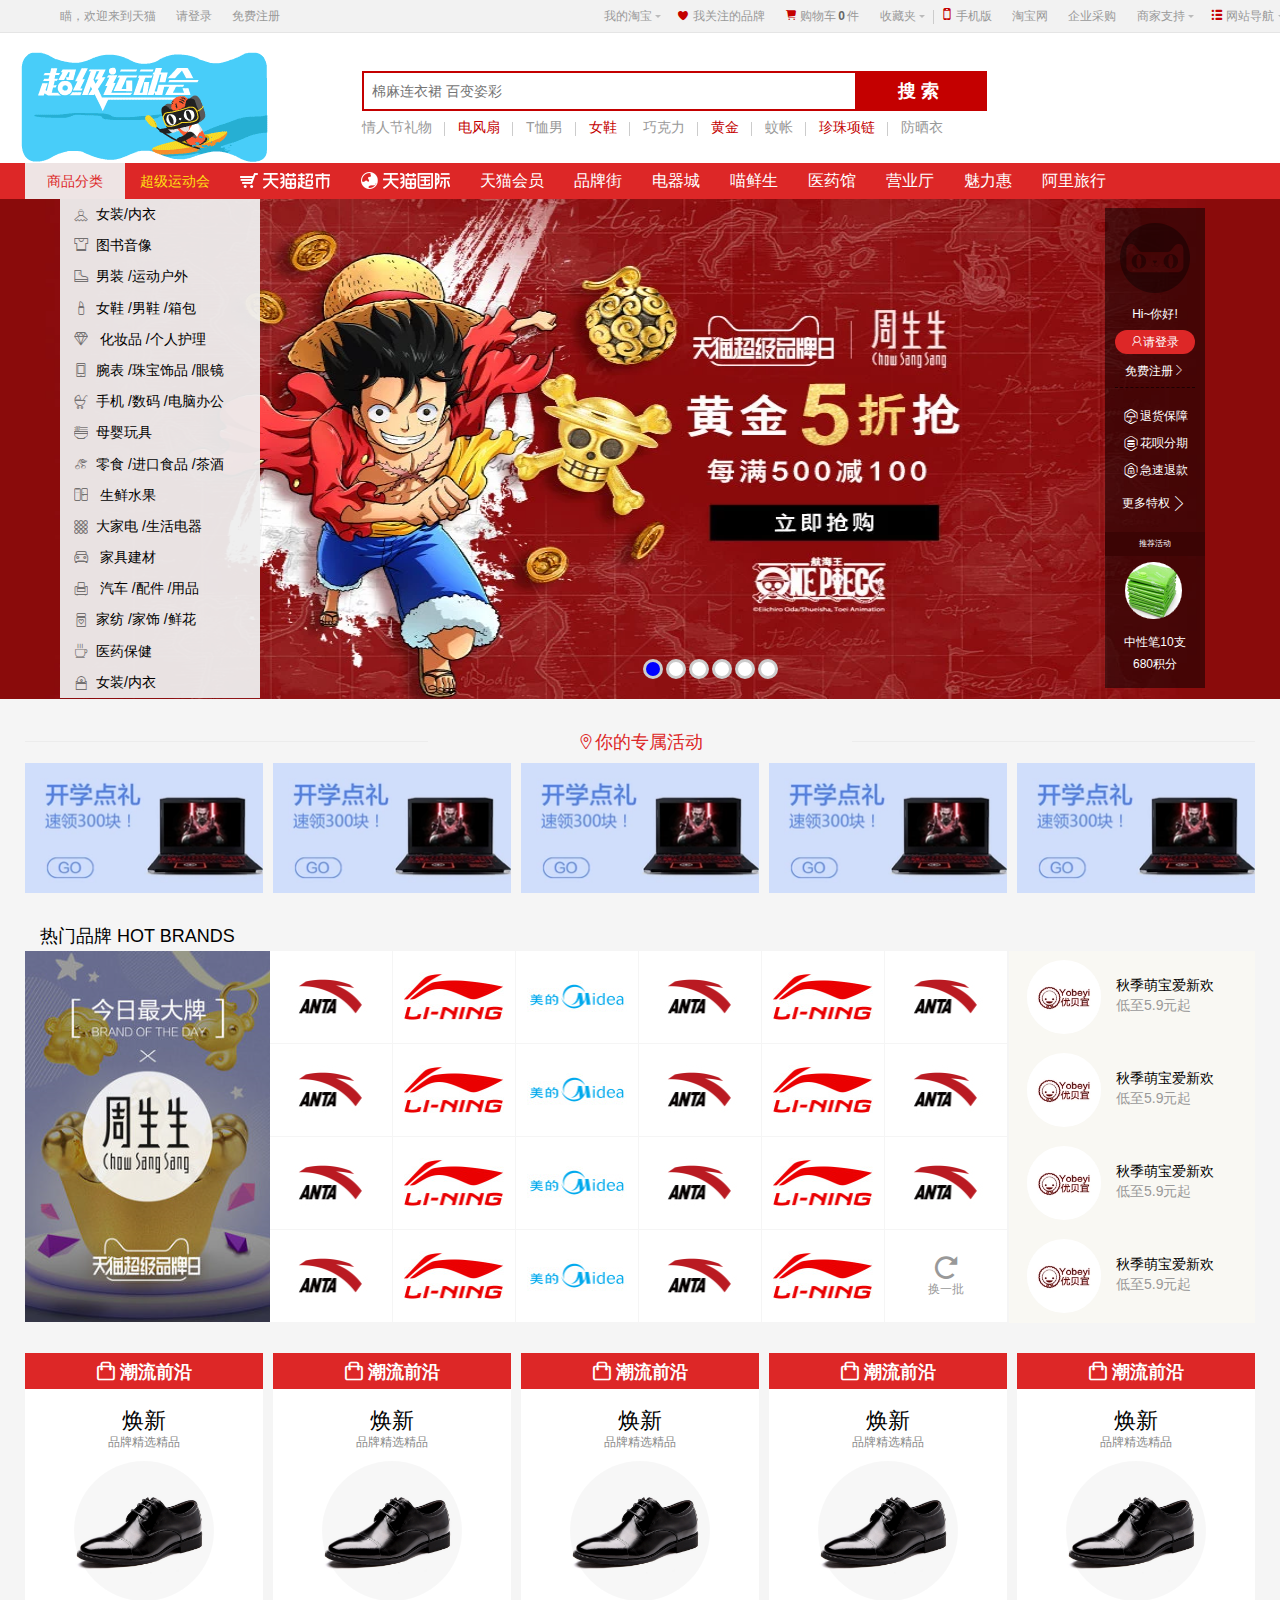
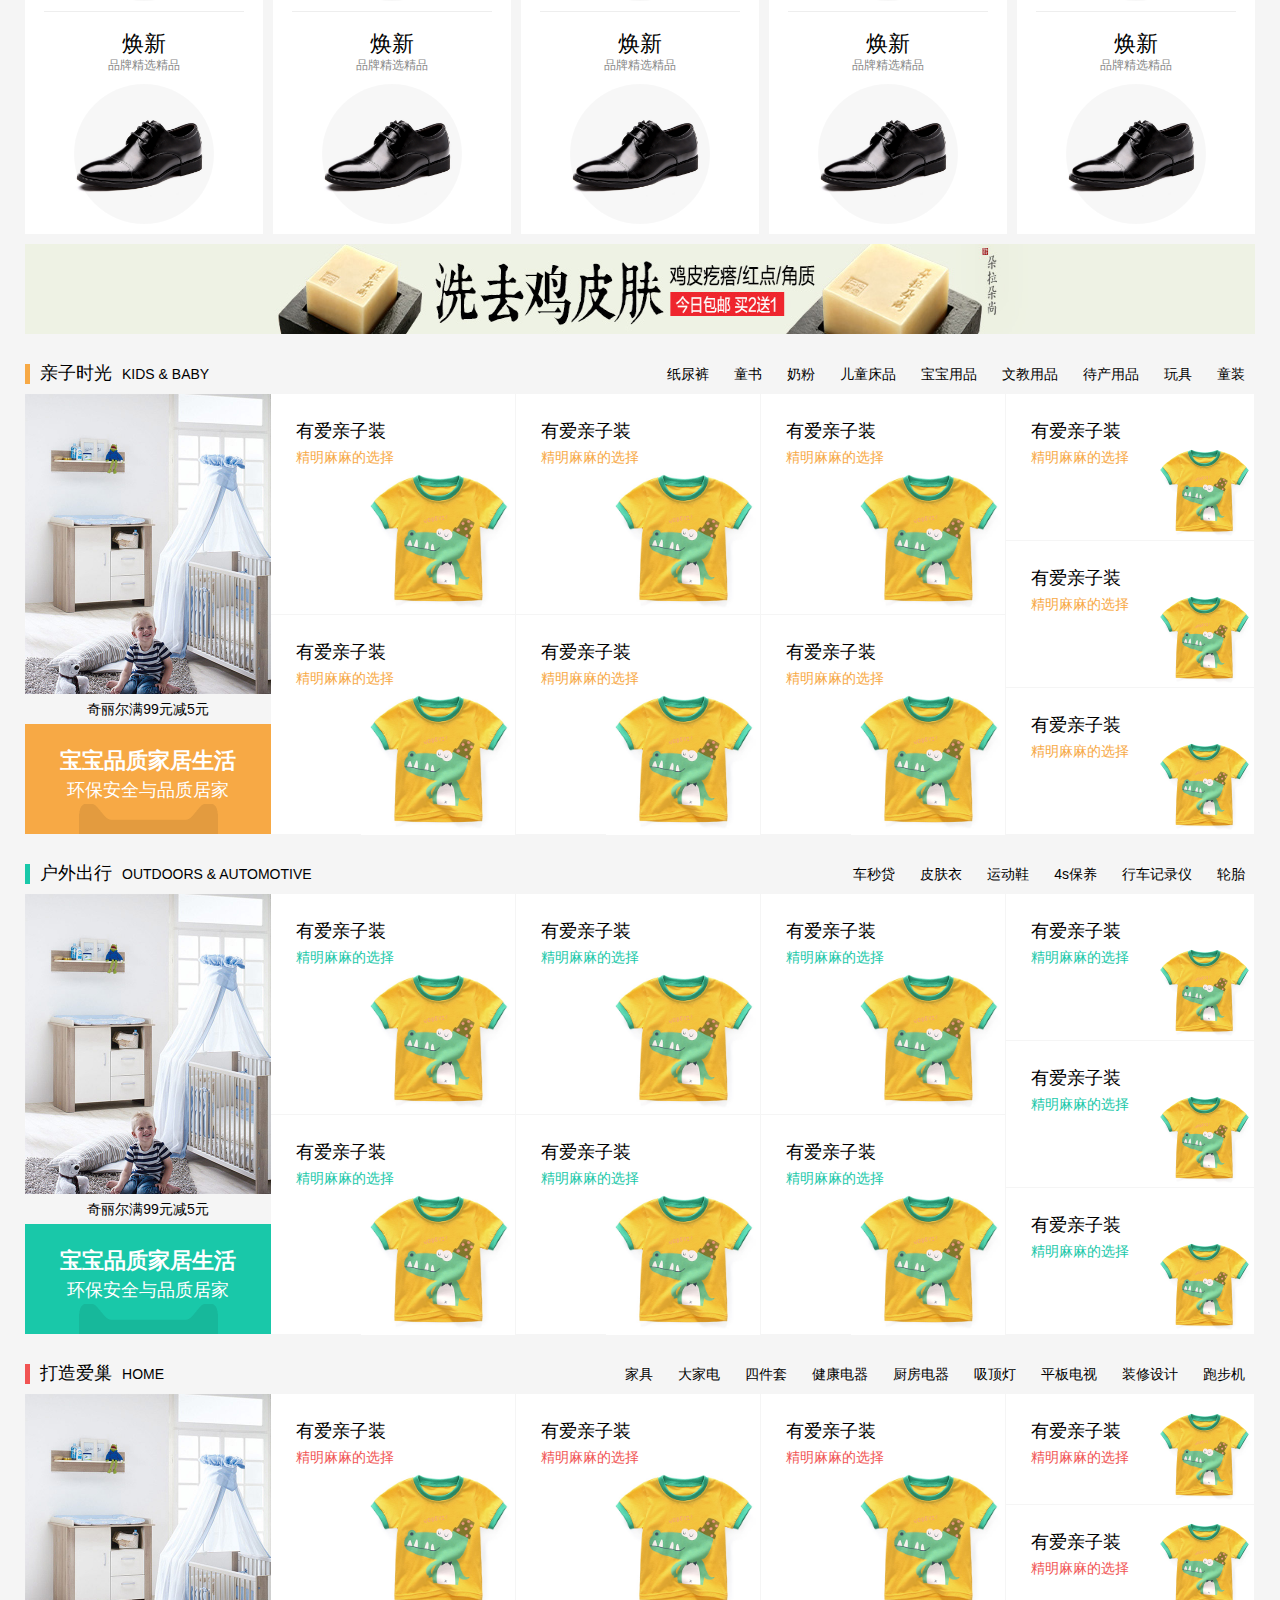
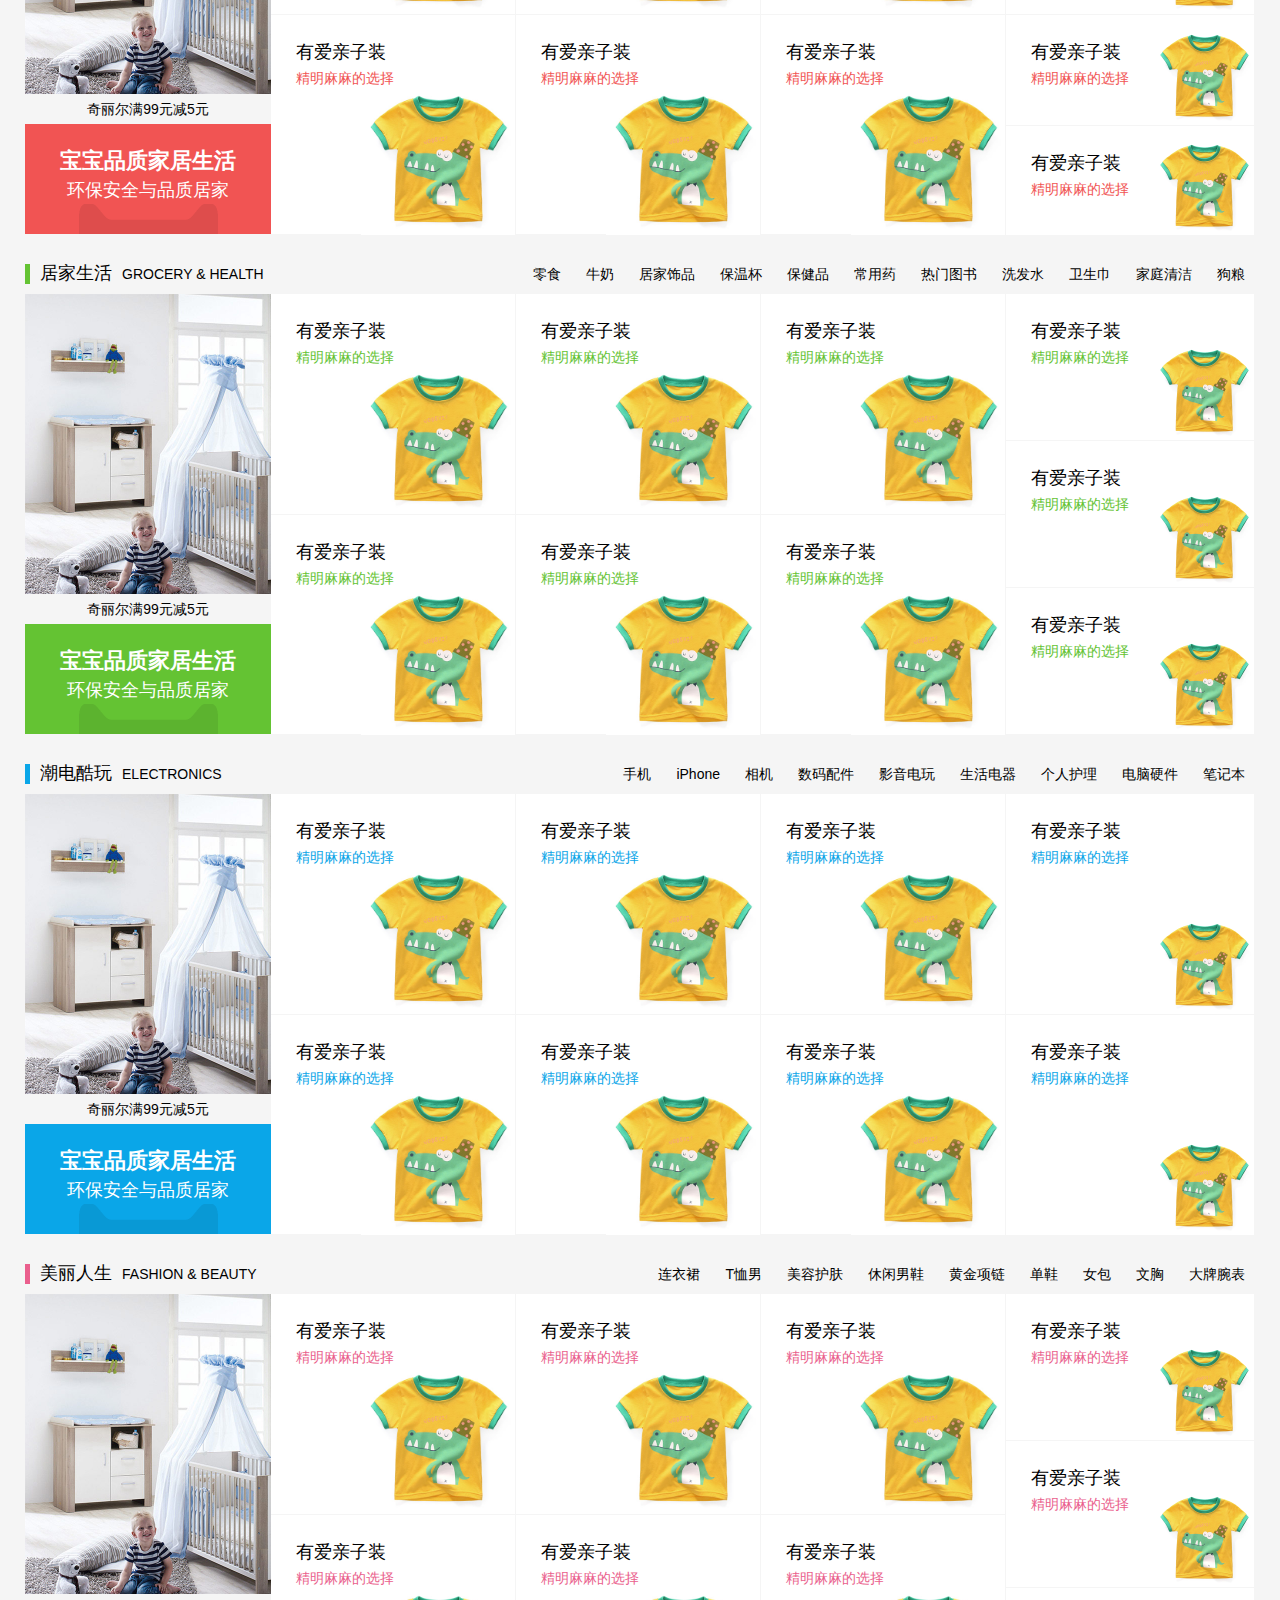
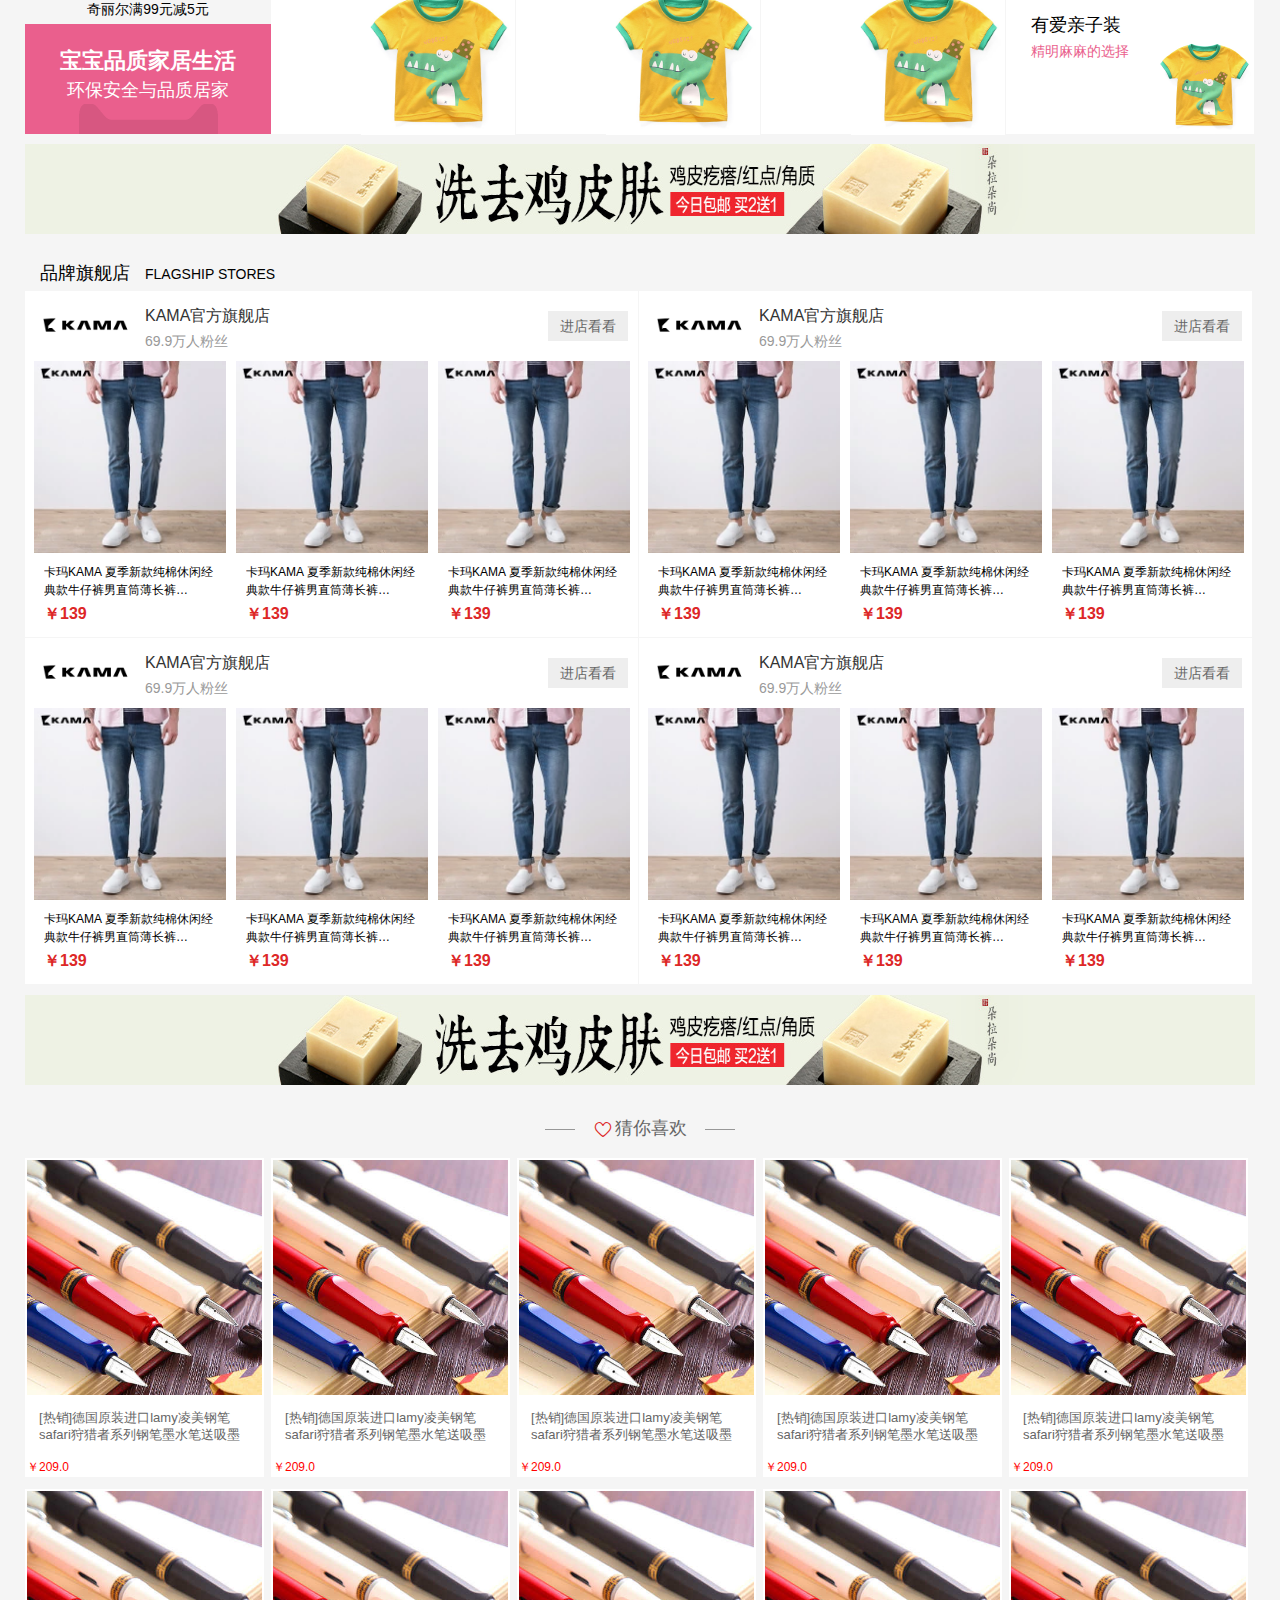
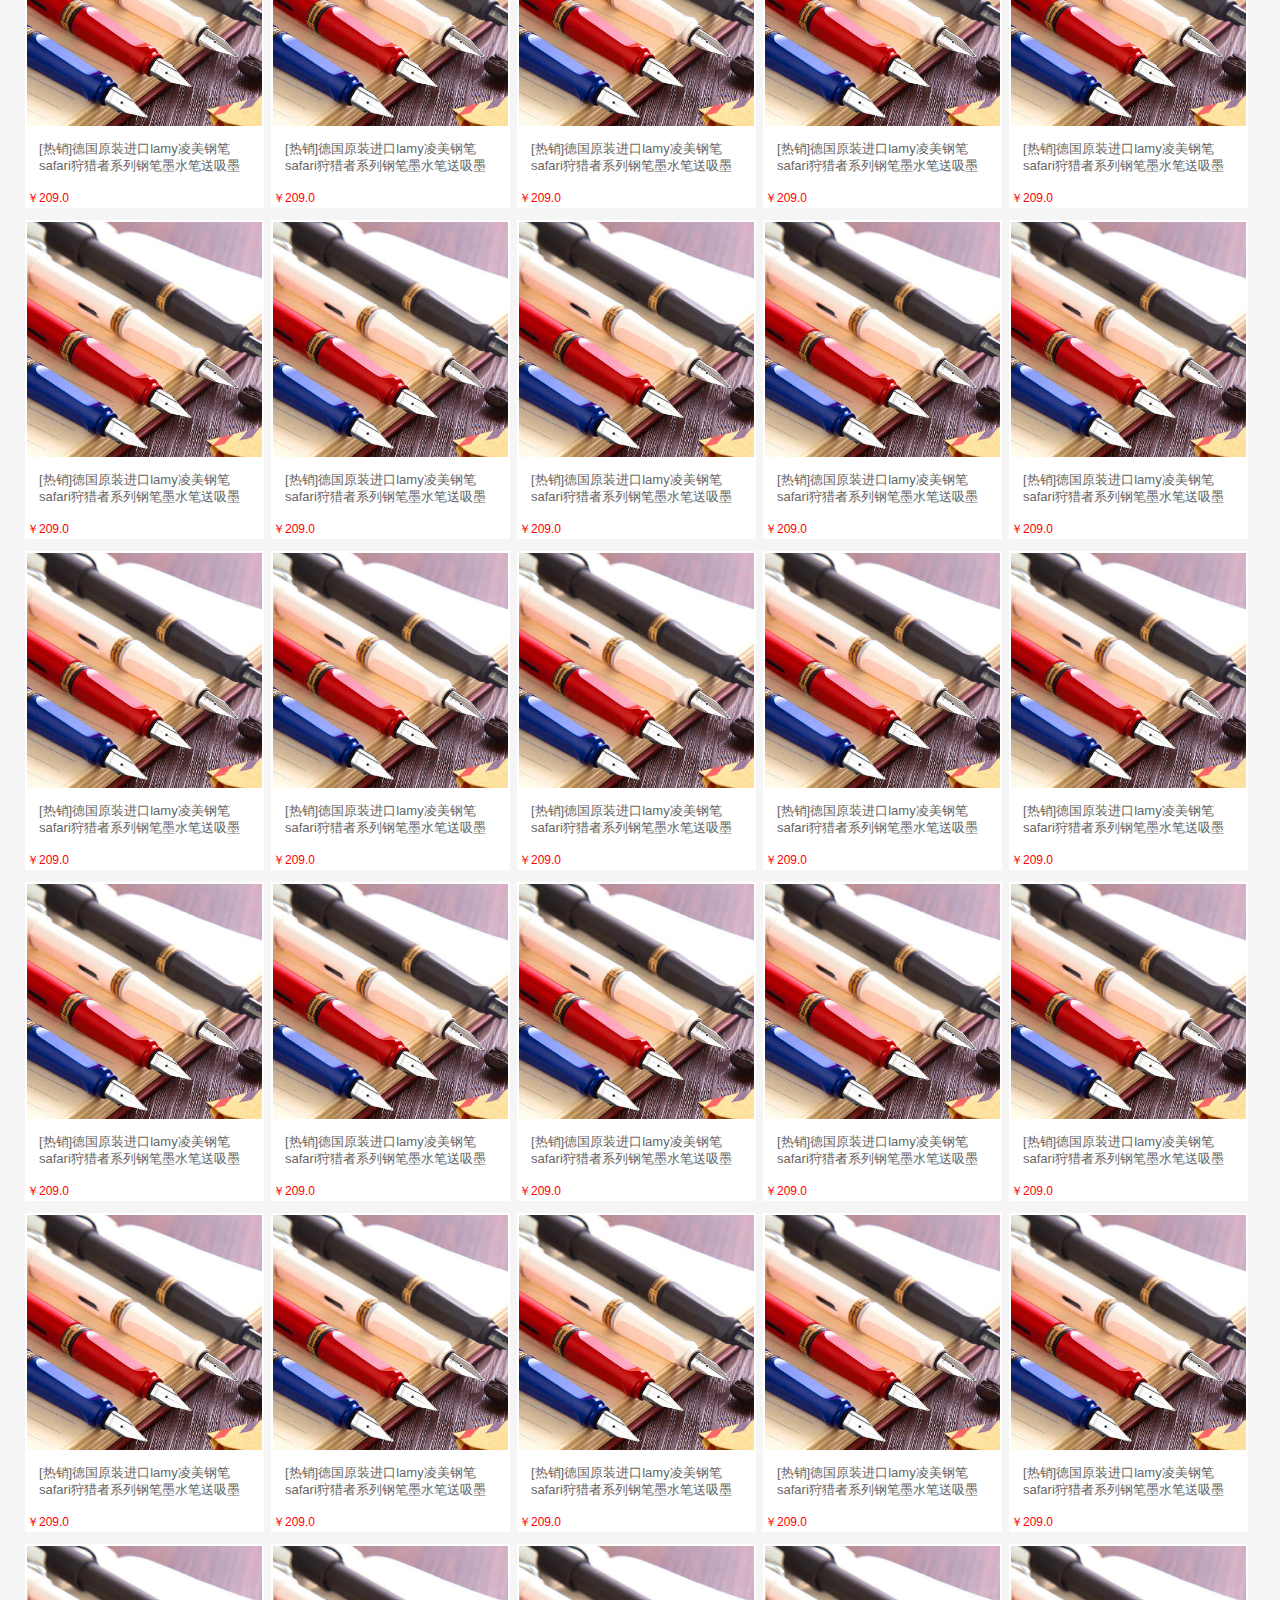
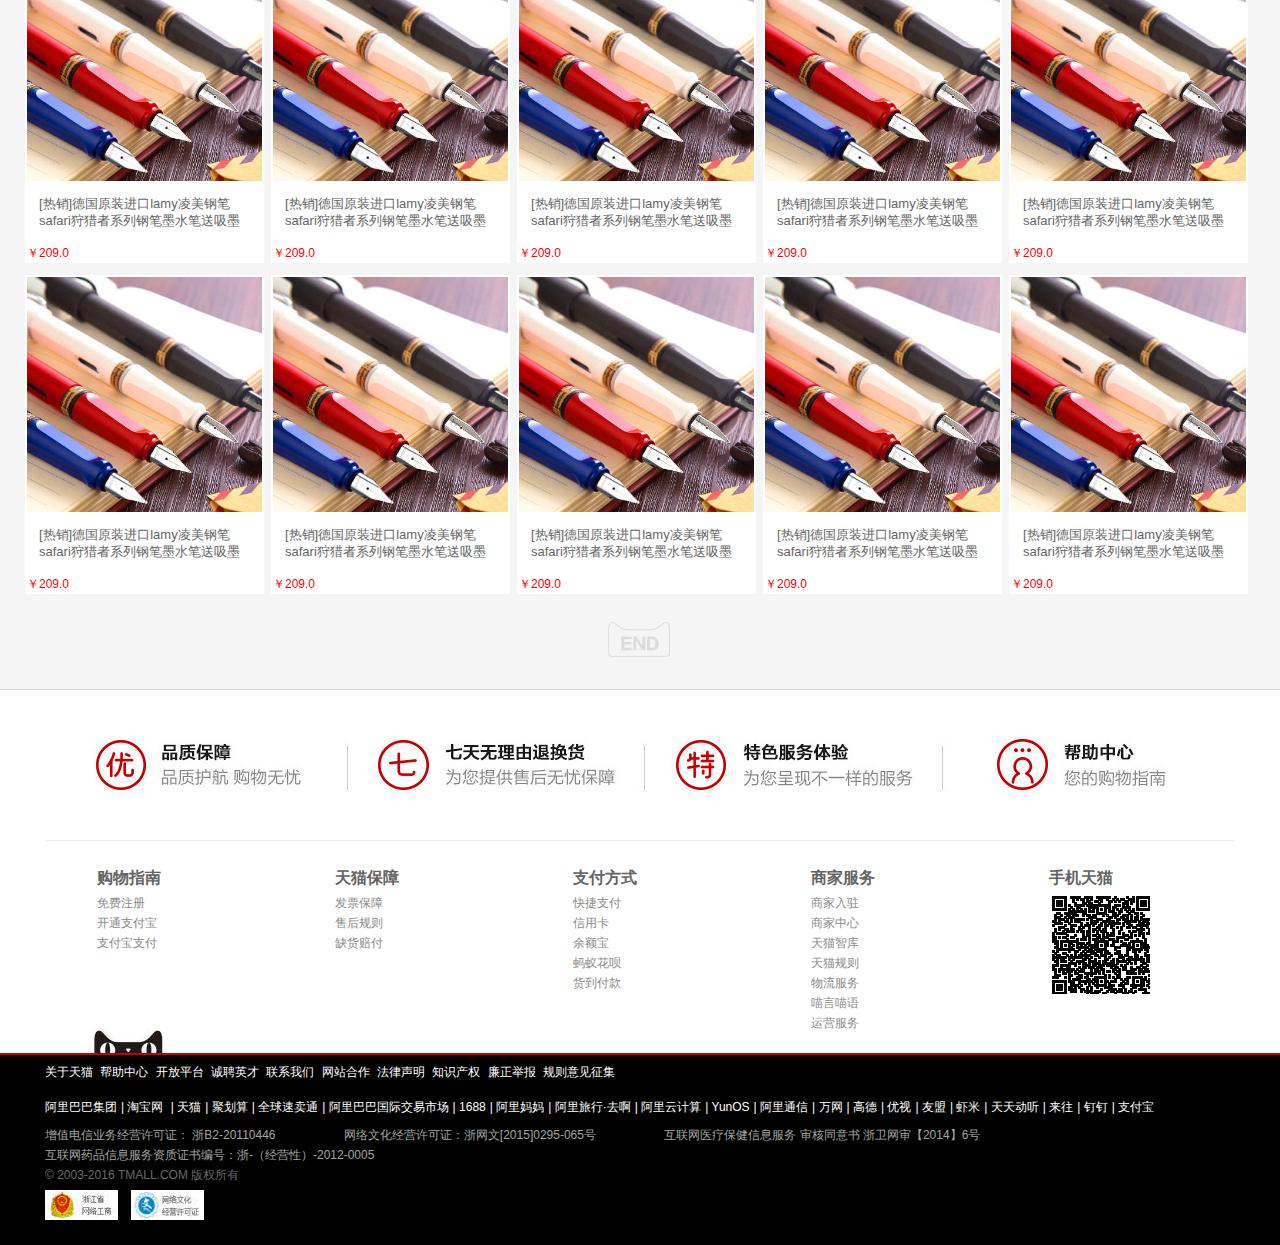
<file: index.html>
<!DOCTYPE html>
<html>
<head lang="en">
    <meta charset="UTF-8">
    <title>天猫tmall.com--上天猫，就够了</title>
    <link href="//g.alicdn.com/mui/global/1.2.35/file/favicon.ico" rel="shortcut icon" type="image/x-icon"/>
    <link rel="stylesheet" href="css/reset.css"/>
    <link rel="stylesheet" href="css/index.css"/>
</head>
<body>
<div class="header">
    <!-- 主导航-->
    <div class="main-nav">
        <div class="w1230 clear">
            <div class="log-in ">
                <p class="welcome">瞄，欢迎来到天猫</p>
                <a href="javascript:;">请登录</a>
                <a href="javascript:;">免费注册</a>
            </div>
            <ul class="quick-menu">
                <li class="myTao select">
                    <a href="javascript:;">我的淘宝</a>
                    <b></b>
                    <ul class="sle-tao">
                        <li><a href="javascript:;">已买到的宝贝</a></li>
                        <li><a href="javascript:;">已卖出的宝贝</a></li>
                    </ul>
                </li>
                <li><i class="iconfont">&#xf0004;</i><a href="javascript:;"> 我关注的品牌</a></li>
                <li>
                    <i class="iconfont">&#xf01d1;</i>
                    <a href="javascript:;">
                        购物车<span class="sp-count">0</span>件
                    </a>
                </li>
                <li class="line select">
                    <a href="javascript:;">收藏夹</a>
                    <b></b>
                    <ul class="sle-tao">
                        <li><a href="javascript:;">收藏的宝贝</a></li>
                        <li><a href="javascript:;">收藏的店铺</a></li>
                    </ul>
                </li>
                <li>
                    <i class="iconfont">&#x3448;</i>
                    <a href="javascript:;" title="天猫在线">手机版</a>

                    <div class="phone">

                    </div>
                </li>
                <li><a href="javascript:;">淘宝网</a></li>
                <li><a href="javascript:;">企业采购</a></li>
                <li class="select">
                    <a href="javascript:;">商家支持</a>
                    <b></b>
                    <ul class="web-nav">
                        <li>
                            <dl class="seller clear bottom-line">
                                <dt>商家 ：</dt>
                                <dd><a href="javascript:;">商家中心</a></dd>
                                <dd class="oven"><a href="javascript:;">商家入住</a></dd>
                                <dd><a href="javascript:;">商家工具</a></dd>
                                <dd class="oven"><a href="javascript:;">商家品控</a></dd>
                                <dd><a href="javascript:;">商家规则</a></dd>
                                <dd class="oven"><a href="javascript:;">运营服务</a></dd>
                                <dd><a href="javascript:;">天猫智库</a></dd>
                                <dd class="oven"><a href="javascript:;">喵言喵语</a></dd>
                            </dl>
                            <dl class="help-center bottom-line">
                                <dt>帮助 ：</dt>
                                <dd><a href="javascript:;">帮助中心</a></dd>
                            </dl>
                        </li>
                    </ul>
                </li>
                <li class="select web">
                    <a href="javascript:;"> <i class="iconfont">&#x344a;</i> 网站导航</a>
                    <b></b>
                    <ul class="web-nav w1200 clear">
                        <li class="first">
                            <dl class="hot-rec clear">
                                <dt>热点推荐 Hot</dt>
                                <dd><a href="javascript:;">天猫超市</a></dd>
                                <dd><a href="javascript:;">喵鲜生</a></dd>
                                <dd><a href="javascript:;">科技新品</a></dd>
                                <dd><a href="javascript:;">天猫超市</a></dd>
                                <dd><a href="javascript:;">运动新品</a></dd>
                                <dd><a href="javascript:;">科技新品</a></dd>
                                <dd><a href="javascript:;">天猫超市</a></dd>
                                <dd><a href="javascript:;">喵鲜生</a></dd>
                                <dd><a href="javascript:;">科技新品</a></dd>
                                <dd><a href="javascript:;">天猫超市</a></dd>
                                <dd><a href="javascript:;">喵鲜生</a></dd>
                                <dd><a href="javascript:;">科技新品</a></dd>
                                <dd><a href="javascript:;">天猫超市</a></dd>
                                <dd><a href="javascript:;">天猫新品</a></dd>
                            </dl>
                        </li>
                        <li>
                            <dl class="market">
                                <dt>行业市场 Market</dt>
                                <dd><a href="javascript:;">美妆</a></dd>
                                <dd><a href="javascript:;">电器</a></dd>
                                <dd><a href="javascript:;">男装</a></dd>
                                <dd><a href="javascript:;">女装</a></dd>
                                <dd><a href="javascript:;">美妆</a></dd>
                                <dd><a href="javascript:;">电器</a></dd>
                                <dd><a href="javascript:;">男装</a></dd>
                                <dd><a href="javascript:;">女装</a></dd>
                                <dd><a href="javascript:;">美妆</a></dd>
                                <dd><a href="javascript:;">电器</a></dd>
                                <dd><a href="javascript:;">男装</a></dd>
                                <dd><a href="javascript:;">女装</a></dd>
                                <dd><a href="javascript:;">美妆</a></dd>
                                <dd><a href="javascript:;">电器</a></dd>
                            </dl>
                        </li>
                        <li>
                            <dl class="brand hot-rec">
                                <dt>品牌风尚 Brand</dt>
                                <dd><a href="javascript:;">尚天猫</a></dd>
                                <dd><a href="javascript:;">大牌街</a></dd>
                                <dd><a href="javascript:;">潮牌街</a></dd>
                                <dd><a href="javascript:;">天猫原创</a></dd>
                                <dd><a href="javascript:;">什么牌子好</a></dd>
                            </dl>
                        </li>
                        <li>
                            <dl class="help">
                                <dt>服务指南 Help</dt>
                                <dd><a href="javascript:;">帮助中心</a></dd>
                                <dd><a href="javascript:;">品质保障</a></dd>
                                <dd><a href="javascript:;">特色服务</a></dd>
                                <dd><a href="javascript:;">7天退换货</a></dd>
                            </dl>
                        </li>
                    </ul>
                </li>
            </ul>
        </div>
    </div>
    <!-- 搜索框-->
    <div class="search">
        <div class="logo">
            <img src="images/aoyunhuilogo.gif" alt="天猫Tmall.com"/>
        </div>
        <div class="main-search">
            <form class="searchBox" action="">
                <input type="text" placeholder="棉麻连衣裙 百变姿彩"/>
                <button type="submit">搜索</button>
            </form>
            <ul class="sub-search clear">
                <li><a href="javascript:;"> 情人节礼物</a></li>
                <li class="light-height"><a href="javascript:;">电风扇</a></li>
                <li><a href="javascript:;">T恤男</a></li>
                <li class="light-height"><a href="javascript:;">女鞋</a></li>
                <li><a href="javascript:;">巧克力</a></li>
                <li class="light-height"><a href="javascript:;">黄金</a></li>
                <li><a href="javascript:;">蚊帐</a></li>
                <li class="light-height"><a href="javascript:;">珍珠项链</a></li>
                <li class="last"><a href="javascript:;">防晒衣</a></li>
            </ul>
        </div>
    </div>
</div>
<div class="move-search" id="moveSear">
    <div class="search-container">
        <i class="iconfont"></i>
        <form action="" class="move-form">
            <input type="text" placeholder="雷士超级品牌日"/>
            <input type="submit" value="搜索"/>
        </form>
    </div>
</div>
<div class="floor-search" id="floorSear">
    <ul>
        <li class="first">导航</li>
        <li>亲子时光</li>
        <li>户外出行</li>
        <li>打造爱巢</li>
        <li>潮电酷玩</li>
        <li>居家生活</li>
        <li>美丽人生</li>
        <li>猜你喜欢</li>
        <li class="last">顶部</li>
    </ul>
</div>
<!--
<div class="right-nav" id="rightNav">
    <div class="tags">
        <ul>
            <li><a href="javascript:;">
                <div class="hide">
                    我的特权
                </div>
            </a></li>
            <li>
                <a href="javascript:;">
                    <i> </i>
                    <div>购物车</div>
                </a>
            </li>
            <li><a href="javascript:;">
                <div class="hide">
                    我的资产
                </div>
            </a></li>
            <li><a href="javascript:;">
                <div class="hide">
                    我关注的品牌
                </div>
            </a></li>
            <li><a href="javascript:;">
                <div class="hide">
                    我的收藏
                </div>
            </a></li>
            <li><a href="javascript:;">
                <div class="hide">
                    我看过的
                </div>
            </a></li>
            <li><a href="javascript:;">
                <div class="hide">
                    我要充值
                </div>
            </a></li>
            <li><a href="javascript:;">
                <div class="hide">
                    用户反馈
                </div>
            </a></li>
        </ul>
    </div>

    <div class="toTop" id="toTop">
        <a href="javascript:;" id="a5"><i class="i5"></i></a>
        <div class="hide">
            用户反馈
        </div>
    </div>
</div>
-->
<div class="banner ">
    <div class="sub-nav">
        <div class="w1230">
            <div id="tab_change1">
                <ul class="sub-nav-left">
                    <li class="theTwo  goods on">
                        商品分类
                    </li>
                    <li class="theTwo sport ">
                        超级运动会
                    </li>
                </ul>
                <div class="js_tab_con on" id="tab_change2">
                    <ul class="classify  hidden on ">
                        <li><i class="iconfont">&#x3459;</i><a href="javascript:;">女装/内衣</a></li>
                        <li><i class="iconfont">&#x346c;</i><a href="javascript:;">图书音像</a></li>
                        <li><i class="iconfont">&#x346d;</i><a href="javascript:;">男装 /运动户外</a></li>
                        <li><i class="iconfont">&#x345c;</i><a href="javascript:;">女鞋 /男鞋 /箱包</a></li>
                        <li><i class="iconfont">&#x3452;</i><a href="javascript:;"> 化妆品 /个人护理</a></li>
                        <li><i class="iconfont">&#x3457;</i><a href="javascript:;">腕表 /珠宝饰品 /眼镜</a></li>
                        <li><i class="iconfont">&#x3456;</i><a href="javascript:;">手机 /数码 /电脑办公</a></li>
                        <li><i class="iconfont">&#x3455;</i><a href="javascript:;">母婴玩具</a></li>
                        <li><i class="iconfont">&#xf005a;</i><a href="javascript:;">零食 /进口食品 /茶酒</a></li>
                        <li><i class="iconfont">&#x3454;</i><a href="javascript:;"> 生鲜水果</a></li>
                        <li><i class="iconfont">&#x3453;</i><a href="javascript:;">大家电 /生活电器</a></li>
                        <li><i class="iconfont">&#x345d;</i><a href="javascript:;"> 家具建材</a></li>
                        <li><i class="iconfont">&#x345e;</i><a href="javascript:;"> 汽车 /配件 /用品</a></li>
                        <li><i class="iconfont">&#x3460;</i><a href="javascript:;">家纺 /家饰 /鲜花</a></li>
                        <li><i class="iconfont">&#x345f;</i><a href="javascript:;">医药保健</a></li>
                        <li><i class="iconfont">&#x3461;</i><a href="javascript:;">女装/内衣</a></li>
                    </ul>
                    <div class="tab-wrap js_tab_wrap ">
                        <div class="change clear">
                            <div class="hot-word-con clear">
                                <div class="hot-word-line clear">
                                    <div class="line-title">
                                        <div class="title-text">当季流行</div>
                                        <i class="iconfont">&#xf0116;</i>
                                    </div>
                                    <div class="line-con">
                                        <a class="hot-word  highlight " href="javascript:;">型动女装</a>
                                        <a class="hot-word  highlight " href="javascript:;">女士新品</a>
                                        <a class="hot-word " href="javascript:;">短袖T恤</a>
                                        <a class="hot-word  highlight " href="javascript:;">时尚套装</a>
                                        <a class="hot-word " href="javascript:;">女装商场同款</a>
                                        <a class="hot-word " href="javascript:;">内衣夏季新品</a>
                                        <a class="hot-word  highlight " href="javascript:;">内衣商场同款</a>
                                        <a class="hot-word " href="javascript:;">睡衣套装</a>
                                        <a class="hot-word  highlight " href="javascript:;">情侣家居服</a>
                                        <a class="hot-word " href="javascript:;">丝袜</a>

                                        <div class="seprate "></div>
                                    </div>
                                </div>
                                <div class="hot-word-line">
                                    <div class="line-title">
                                        <div class="title-text">精选上装</div>
                                        <i class="iconfont">&#xf0116;</i>
                                    </div>
                                    <div class="line-con">
                                        <a class="hot-word  highlight " href="javascript:;">T恤</a>
                                        <a class="hot-word " href="javascript:;">衬衫</a>
                                        <a class="hot-word  highlight " href="javascript:;">雪纺衫</a>
                                        <a class="hot-word " href="javascript:;">针织衫</a>
                                        <a class="hot-word " href="javascript:;">短外套</a>
                                        <a class="hot-word  highlight " href="javascript:;">吊带背心</a>
                                        <a class="hot-word " href="javascript:;">卫衣</a>
                                        <a class="hot-word " href="javascript:;">小西装</a>
                                        <a class="hot-word " href="javascript:;">风衣</a>

                                        <div class="seprate "></div>
                                    </div>
                                </div>
                                <div class="hot-word-line">
                                    <div class="line-title">
                                        <div class="title-text">浪漫裙装</div>
                                        <i class="iconfont">&#xf0116;</i>
                                    </div>
                                    <div class="line-con">
                                        <a class="hot-word  highlight " href="javascript:;">连衣裙</a>
                                        <a class="hot-word " href="javascript:;">蕾丝连衣裙</a>
                                        <a class="hot-word " href="javascript:;">印花连衣裙</a>
                                        <a class="hot-word " href="javascript:;">真丝连衣裙</a>
                                        <a class="hot-word " href="javascript:;">半身裙</a>
                                        <a class="hot-word  highlight " href="javascript:;">百褶裙</a>
                                        <a class="hot-word " href="javascript:;">牛仔裙</a>
                                        <a class="hot-word " href="javascript:;">背心裙</a>
                                        <a class="hot-word " href="javascript:;">a字裙</a>
                                        <a class="hot-word " href="javascript:;">棉麻连衣裙</a>
                                        <a class="hot-word  highlight " href="javascript:;">蕾丝半身裙</a>
                                        <a class="hot-word " href="javascript:;">包臀裙</a>
                                        <a class="hot-word " href="javascript:;">长袖连衣裙</a>

                                        <div class="seprate "></div>
                                    </div>
                                </div>
                                <div class="hot-word-line">
                                    <div class="line-title">
                                        <div class="title-text">女士下装</div>
                                        <i class="iconfont">&#xf0116;</i>
                                    </div>
                                    <div class="line-con">
                                        <a class="hot-word  highlight " href="javascript:;">休闲裤</a>
                                        <a class="hot-word  highlight " href="javascript:;">牛仔裤</a>
                                        <a class="hot-word " href="javascript:;">打底裤</a>
                                        <a class="hot-word " href="javascript:;">短裤</a>
                                        <a class="hot-word " href="javascript:;">哈伦裤</a>
                                        <a class="hot-word " href="javascript:;">背带裤</a>
                                        <a class="hot-word  highlight " href="javascript:;">小脚裤</a>
                                        <a class="hot-word " href="javascript:;">西装裤</a>
                                        <a class="hot-word " href="javascript:;">阔腿裤</a>

                                        <div class="seprate "></div>
                                    </div>
                                </div>
                                <div class="hot-word-line">
                                    <div class="line-title">
                                        <div class="title-text">特色女装</div>
                                        <i class="iconfont">&#xf0116;</i>
                                    </div>
                                    <div class="line-con">
                                        <a class="hot-word  highlight " href="javascript:;">时尚气质套装</a>
                                        <a class="hot-word " href="javascript:;">休闲运动套装</a>
                                        <a class="hot-word  highlight " href="javascript:;">妈妈装夏款</a>
                                        <a class="hot-word " href="javascript:;">大码女装</a>
                                        <a class="hot-word " href="javascript:;">职业套装</a>
                                        <a class="hot-word " href="javascript:;">旗袍</a>
                                        <a class="hot-word " href="javascript:;">礼服</a>
                                        <a class="hot-word " href="javascript:;">婚纱</a>
                                        <a class="hot-word " href="javascript:;">唐装</a>

                                        <div class="seprate clear"></div>
                                    </div>
                                </div>
                                <div class="hot-word-line">
                                    <div class="line-title">
                                        <div class="title-text">文胸塑身</div>
                                        <i class="iconfont">&#xf0116;</i>
                                    </div>
                                    <div class="line-con">
                                        <a class="hot-word  highlight " href="javascript:;">聚拢文胸</a>
                                        <a class="hot-word  highlight " href="javascript:;">运动文胸</a>
                                        <a class="hot-word " href="javascript:;">性感蕾丝</a>
                                        <a class="hot-word  highlight " href="javascript:;">无钢圈</a>
                                        <a class="hot-word " href="javascript:;">塑身上衣</a>
                                        <a class="hot-word " href="javascript:;">塑身连体衣</a>

                                        <div class="seprate clear"></div>
                                    </div>
                                </div>
                                <div class="hot-word-line">
                                    <div class="line-title">
                                        <div class="title-text">家居服</div>
                                        <i class="iconfont">&#xf0116;</i>
                                    </div>
                                    <div class="line-con">
                                        <a class="hot-word  highlight " href="javascript:;">睡衣</a>
                                        <a class="hot-word " href="javascript:;">少女家居服</a>
                                        <a class="hot-word " href="javascript:;">少女家居服</a>
                                        <a class="hot-word " href="javascript:;">少女家居服</a>
                                        <a class="hot-word " href="javascript:;">少女家居服</a>
                                        <a class="hot-word " href="javascript:;">少女家居服</a>
                                        <a class="hot-word " href="javascript:;">少女家居服</a>

                                        <div class="seprate clear"></div>
                                    </div>
                                </div>
                                <div class="hot-word-line">
                                    <div class="line-title">
                                        <div class="title-text">内裤背心</div>
                                        <i class="iconfont">&#xf0116;</i>
                                    </div>
                                    <div class="line-con">
                                        <a class="hot-word  highlight " href="javascript:;">男士内裤</a>
                                        <a class="hot-word  highlight " href="javascript:;">男士内裤</a>
                                        <a class="hot-word  highlight " href="javascript:;">男士内裤</a>
                                        <a class="hot-word  highlight " href="javascript:;">男士内裤</a>
                                        <a class="hot-word  highlight " href="javascript:;">男士内裤</a>
                                        <a class="hot-word  highlight " href="javascript:;">男士内裤</a>
                                        <a class="hot-word  highlight " href="javascript:;">男士内裤</a>

                                        <div class="seprate clear"></div>
                                    </div>
                                </div>
                                <div class="hot-word-line">
                                    <div class="line-title">
                                        <div class="title-text">袜类</div>
                                        <i class="iconfont">&#xf0116;</i>
                                    </div>
                                    <div class="line-con">
                                        <a class="hot-word  highlight " href="javascript:;">棉袜</a>
                                        <a class="hot-word  highlight " href="javascript:;">棉袜</a>
                                        <a class="hot-word  highlight " href="javascript:;">棉袜</a>
                                        <a class="hot-word  highlight " href="javascript:;">棉袜</a>
                                        <a class="hot-word  highlight " href="javascript:;">棉袜</a>
                                        <a class="hot-word  highlight " href="javascript:;">棉袜</a>
                                        <a class="hot-word  highlight " href="javascript:;">棉袜</a>
                                    </div>
                                </div>
                            </div>
                            <div class="sub-logo-con clear">
                                <div>
                                    <a class="logo" href="javascript:;">
                                        <img src="images/tubiao.jpg">
                                    </a>
                                    <a class="logo" href="javascript:;">
                                        <img src="images/tubiao.jpg">
                                    </a>
                                    <a class="logo" href="javascript:;">
                                        <img src="images/tubiao.jpg">
                                    </a>
                                    <a class="logo" href="javascript:;">
                                        <img src="images/tubiao.jpg">
                                    </a>
                                    <a class="logo" href="javascript:;">
                                        <img src="images/tubiao.jpg">
                                    </a>
                                    <a class="logo" href="javascript:;">
                                        <img src="images/tubiao.jpg">
                                    </a>
                                    <a class="logo" href="javascript:;">
                                        <img src="images/tubiao.jpg">
                                    </a>
                                    <a class="logo" href="javascript:;">
                                        <img src="images/tubiao.jpg">
                                    </a>
                                    <a class="logo" href="javascript:;">
                                        <img src="images/tubiao.jpg">
                                    </a>
                                    <a class="logo" href="javascript:;">
                                        <img src="images/tubiao.jpg">
                                    </a>
                                    <a class="logo" href="javascript:;">
                                        <img src="images/tubiao.jpg">
                                    </a>
                                    <a class="logo" href="javascript:;">
                                        <img src="images/tubiao.jpg">
                                    </a>
                                    <a class="logo" href="javascript:;">
                                        <img src="images/tubiao.jpg">
                                    </a>
                                    <a class="logo" href="javascript:;">
                                        <img src="images/tubiao.jpg">
                                    </a>
                                    <a class="logo" href="javascript:;">
                                        <img src="images/tubiao.jpg">
                                    </a>
                                    <a class="logo" href="javascript:;">
                                        <img src="images/tubiao.jpg">
                                    </a>
                                </div>
                                <div>
                                    <a class="activity clear" href="javascript:;">
                                        <img src="images/nvzhuang.jpg">

                                        <div class="title"></div>
                                        <div class="sub-title"></div>
                                    </a>
                                </div>
                            </div>
                        </div>
                    </div>
                </div>
                <div class="js_tab_con ">
                    <ul class="super hidden ">
                        <li><a href="javascript:;"><i class="iconfont">&#x3459;</i><span>女装会场</span></a></li>
                        <li><a href="javascript:;"><i class="iconfont">&#x346c;</i><span>户外运动</span></a></li>
                        <li><a href="javascript:;"><i class="iconfont">&#x346c;</i><span>男装会场</span></a></li>
                        <li><a href="javascript:;"><i class="iconfont">&#x346d;</i><span>女鞋会场</span></a></li>
                        <li><a href="javascript:;"><i class="iconfont">&#x345c;</i><span>美妆会场</span></a></li>
                        <li><a href="javascript:;"><i class="iconfont">&#x3457;</i><span>手机会场</span></a></li>
                        <li><a href="javascript:;"><i class="iconfont">&#x3455;</i><span>零食酒饮</span></a></li>
                        <li><a href="javascript:;"><i class="iconfont">&#x3453;</i><span>家装会场</span></a></li>
                        <li><a href="javascript:;"><i class="iconfont">&#x345f;</i><span>家居会场</span></a></li>
                        <li><a href="javascript:;"><i class="iconfont">&#x345d;</i><span>车品会场</span></a></li>
                    </ul>
                </div>
            </div>
            <ol class="sub-nav-right">
                <li><a href="javascript:;"><img src="images/chaoshi.png"/></a>

                    <div class="hov-pic"></div>
                </li>
                <li>
                    <a href="javascript:;"><img src="images/guoji.png"/></a>

                    <div class="hov-pic"></div>
                </li>
                <li><a href="javascript:;">天猫会员</a>

                    <div class="hov-pic"></div>
                </li>
                <li><a href="javascript:;">品牌街</a>

                    <div class="hov-pic"></div>
                </li>
                <li><a href="javascript:;">电器城</a>

                    <div class="hov-pic"></div>
                </li>
                <li><a href="javascript:;">喵鲜生</a>

                    <div class="hov-pic"></div>
                </li>
                <li><a href="javascript:;">医药馆</a>

                    <div class="hov-pic"></div>
                </li>
                <li><a href="javascript:;">营业厅</a>

                    <div class="hov-pic"></div>
                </li>
                <li><a href="javascript:;">魅力惠</a>

                    <div class="hov-pic"></div>
                </li>
                <li><a href="javascript:;">阿里旅行</a>

                    <div class="hov-pic"></div>
                </li>
            </ol>
        </div>
    </div>
    <div class="banner-out" id="banner_out">
        <div class="js_banner-mid banner-mid">
            <!-- 动态创建添加-->
        </div>
        <ul class="js_focus focus">
            <!-- 动态创建添加-->
        </ul>
    </div>
    <div class=sign-in>
        <div class="sign">
            <img src="images/sign-logo.png" alt=""/>

            <p>Hi~你好!</p>
            <a class="ple" href="javascript:;"><i class="iconfont">&#xf01d8;</i>请登录</a>
            <a class="pla" href="javascript:;">免费注册<i class="iconfont">&#xf0116;</i></a>
        </div>
        <div class="more">
            <i class="iconfont">&#xf0153;</i><span>退货保障</span><br/>
            <i class="iconfont">&#xf014e;</i><span>花呗分期</span><br/>
            <i class="iconfont">&#xf014d;</i><span>急速退款</span><br/>
            <a class="special" href="javascript:;">更多特权</a><i class="iconfont">&#xf0116;</i>

        </div>
        <div class="recommend">
            <h6>推荐活动</h6>
            <img src="images/mocha.png" alt=""/>

            <p>中性笔10支</p>

            <p>680积分</p>
        </div>
    </div>
</div>
<div class="main clear">
    <div class="w1230">
        <div class="myActivity">
            <span class="leftLine line"></span>
            <span class="rightLine line"></span>
            <h3><i class="iconfont">&#xf0205;</i><span>你的专属活动</span></h3>
            <div><img src="images/kaixue.jpg" /></div>
            <div><img src="images/kaixue.jpg" /></div>
            <div><img src="images/kaixue.jpg" /></div>
            <div><img src="images/kaixue.jpg" /></div>
            <div class="last"><img src="images/kaixue.jpg"/></div>
        </div>
        <div class="hotBrand">
            <h2 class="title">热门品牌 HOT BRANDS</h2>
            <div class="content clear">
                <div class="asideL">
                    <img src="images/hotBand1.png"/>
                </div>
                <ul class="asideM">
                    <li>
                        <div class="brand"><img src="images/hotBand2.png"/></div>
                        <div class="mask">
                            <i class="iconfont">&#xf0208;</i>
                            <p class="focusP">关注人数&nbsp;<span>9912</span></p>
                            <a class="clickIn" href="">点击进入</a>
                        </div>
                    </li>
                    <li>
                        <div class="brand"><img src="images/hotBand3.png"/></div>
                        <div class="mask">
                            <i class="iconfont">&#xf0208;</i>
                            <p class="focusP">关注人数&nbsp;<span>9912</span></p>
                            <a class="clickIn" href="">点击进入</a>
                        </div>
                    </li>
                    <li>
                        <div class="brand"><img src="images/hotBand4.png"/></div>
                        <div class="mask">
                            <i class="iconfont">&#xf0208;</i>
                            <p class="focusP">关注人数&nbsp;<span>9912</span></p>
                            <a class="clickIn" href="">点击进入</a>
                        </div>
                    </li>
                    <li>
                        <div class="brand"><img src="images/hotBand2.png"/></div>
                        <div class="mask">
                            <i class="iconfont">&#xf0208;</i>
                            <p class="focusP">关注人数&nbsp;<span>9912</span></p>
                            <a class="clickIn" href="">点击进入</a>
                        </div>
                    </li>
                    <li>
                        <div class="brand"><img src="images/hotBand3.png"/></div>
                        <div class="mask">
                            <i class="iconfont">&#xf0208;</i>
                            <p class="focusP">关注人数&nbsp;<span>9912</span></p>
                            <a class="clickIn" href="">点击进入</a>
                        </div>
                    </li>
                    <li>
                        <div class="brand"><img src="images/hotBand2.png"/></div>
                        <div class="mask">
                            <i class="iconfont">&#xf0208;</i>
                            <p class="focusP">关注人数&nbsp;<span>9912</span></p>
                            <a class="clickIn" href="">点击进入</a>
                        </div>
                    </li>
                    <li>
                        <div class="brand"><img src="images/hotBand2.png"/></div>
                        <div class="mask">
                            <i class="iconfont">&#xf0208;</i>
                            <p class="focusP">关注人数&nbsp;<span>9912</span></p>
                            <a class="clickIn" href="">点击进入</a>
                        </div>
                    </li>
                    <li>
                        <div class="brand"><img src="images/hotBand3.png"/></div>
                        <div class="mask">
                            <i class="iconfont">&#xf0208;</i>
                            <p class="focusP">关注人数&nbsp;<span>9912</span></p>
                            <a class="clickIn" href="">点击进入</a>
                        </div>
                    </li>
                    <li>
                        <div class="brand"><img src="images/hotBand4.png"/></div>
                        <div class="mask">
                            <i class="iconfont">&#xf0208;</i>
                            <p class="focusP">关注人数&nbsp;<span>9912</span></p>
                            <a class="clickIn" href="">点击进入</a>
                        </div>
                    </li>
                    <li>
                        <div class="brand"><img src="images/hotBand2.png"/></div>
                        <div class="mask">
                            <i class="iconfont">&#xf0208;</i>
                            <p class="focusP">关注人数&nbsp;<span>9912</span></p>
                            <a class="clickIn" href="">点击进入</a>
                        </div>
                    </li>
                    <li>
                        <div class="brand"><img src="images/hotBand3.png"/></div>
                        <div class="mask">
                            <i class="iconfont">&#xf0208;</i>
                            <p class="focusP">关注人数&nbsp;<span>9912</span></p>
                            <a class="clickIn" href="">点击进入</a>
                        </div>
                    </li>
                    <li>
                        <div class="brand"><img src="images/hotBand2.png"/></div>
                        <div class="mask">
                            <i class="iconfont">&#xf0208;</i>
                            <p class="focusP">关注人数&nbsp;<span>9912</span></p>
                            <a class="clickIn" href="">点击进入</a>
                        </div>
                    </li>
                    <li>
                        <div class="brand"><img src="images/hotBand2.png"/></div>
                        <div class="mask">
                            <i class="iconfont">&#xf0208;</i>
                            <p class="focusP">关注人数&nbsp;<span>9912</span></p>
                            <a class="clickIn" href="">点击进入</a>
                        </div>
                    </li>
                    <li>
                        <div class="brand"><img src="images/hotBand3.png"/></div>
                        <div class="mask">
                            <i class="iconfont">&#xf0208;</i>
                            <p class="focusP">关注人数&nbsp;<span>9912</span></p>
                            <a class="clickIn" href="">点击进入</a>
                        </div>
                    </li>
                    <li>
                        <div class="brand"><img src="images/hotBand4.png"/></div>
                        <div class="mask">
                            <i class="iconfont">&#xf0208;</i>
                            <p class="focusP">关注人数&nbsp;<span>9912</span></p>
                            <a class="clickIn" href="">点击进入</a>
                        </div>
                    </li>
                    <li>
                        <div class="brand"><img src="images/hotBand2.png"/></div>
                        <div class="mask">
                            <i class="iconfont">&#xf0208;</i>
                            <p class="focusP">关注人数&nbsp;<span>9912</span></p>
                            <a class="clickIn" href="">点击进入</a>
                        </div>
                    </li>
                    <li>
                        <div class="brand"><img src="images/hotBand3.png"/></div>
                        <div class="mask">
                            <i class="iconfont">&#xf0208;</i>
                            <p class="focusP">关注人数&nbsp;<span>9912</span></p>
                            <a class="clickIn" href="">点击进入</a>
                        </div>
                    </li>
                    <li>
                        <div class="brand"><img src="images/hotBand2.png"/></div>
                        <div class="mask">
                            <i class="iconfont">&#xf0208;</i>
                            <p class="focusP">关注人数&nbsp;<span>9912</span></p>
                            <a class="clickIn" href="">点击进入</a>
                        </div>
                    </li>
                    <li>
                        <div class="brand"><img src="images/hotBand2.png"/></div>
                        <div class="mask">
                            <i class="iconfont">&#xf0208;</i>
                            <p class="focusP">关注人数&nbsp;<span>9912</span></p>
                            <a class="clickIn" href="">点击进入</a>
                        </div>
                    </li>
                    <li>
                        <div class="brand"><img src="images/hotBand3.png"/></div>
                        <div class="mask">
                            <i class="iconfont">&#xf0208;</i>
                            <p class="focusP">关注人数&nbsp;<span>9912</span></p>
                            <a class="clickIn" href="">点击进入</a>
                        </div>
                    </li>
                    <li>
                        <div class="brand"><img src="images/hotBand4.png"/></div>
                        <div class="mask">
                            <i class="iconfont">&#xf0208;</i>
                            <p class="focusP">关注人数&nbsp;<span>9912</span></p>
                            <a class="clickIn" href="">点击进入</a>
                        </div>
                    </li>
                    <li>
                        <div class="brand"><img src="images/hotBand2.png"/></div>
                        <div class="mask">
                            <i class="iconfont">&#xf0208;</i>
                            <p class="focusP">关注人数&nbsp;<span>9912</span></p>
                            <a class="clickIn" href="">点击进入</a>
                        </div>
                    </li>
                    <li>
                        <div class="brand"><img src="images/hotBand3.png"/></div>
                        <div class="mask">
                            <i class="iconfont">&#xf0208;</i>
                            <p class="focusP">关注人数&nbsp;<span>9912</span></p>
                            <a class="clickIn" href="">点击进入</a>
                        </div>
                    </li>
                    <li class="forChange">
                        <i class="iconfont">&#xf004c;</i>
                        <span>换一批</span>
                    </li>

                </ul>
                <ul class="asideR">
                    <li>
                        <div class="wrap"><img src="images/smalico1.jpg" /></div>
                        <p class="top">秋季萌宝爱新欢</p>
                        <p>低至5.9元起</p>
                    </li>
                    <li>
                        <div class="wrap"><img src="images/smalico1.jpg" /></div>
                        <p class="top">秋季萌宝爱新欢</p>
                        <p>低至5.9元起</p>
                    </li>
                    <li>
                        <div class="wrap"><img src="images/smalico1.jpg" /></div>
                        <p class="top">秋季萌宝爱新欢</p>
                        <p>低至5.9元起</p>
                    </li>
                    <li>
                        <div class="wrap"><img src="images/smalico1.jpg" /></div>
                        <p class="top">秋季萌宝爱新欢</p>
                        <p>低至5.9元起</p>
                    </li>

                </ul>
            </div>


        </div>
        <div class="channel">
            <ul class="chan-ul clear">
                <li>
                    <h2><i class="iconfont">&#x3458;</i><span>潮流前沿</span></h2>
                    <a class="channel-item" href="javascript:;">
                        <p>焕新</p>
                        <em>品牌精选精品</em>
                        <div class="img-con">
                            <div class="img-mask"></div>
                            <img src="images/pixie.jpg"/>
                        </div>
                    </a>
                    <div class="segment"></div>
                    <a class="channel-item" href="javascript:;">
                        <p>焕新</p>
                        <em>品牌精选精品</em>
                        <div class="img-con">
                            <div class="img-mask"></div>
                            <img src="images/pixie.jpg" alt=""/>
                        </div>
                    </a>

                </li>
                <li>
                    <h2><i class="iconfont">&#x3458;</i><span>潮流前沿</span></h2>
                    <a class="channel-item" href="javascript:;">
                        <p>焕新</p>
                        <em>品牌精选精品</em>
                        <div class="img-con">
                            <div class="img-mask"></div>
                            <img src="images/pixie.jpg"/>
                        </div>
                    </a>
                    <div class="segment"></div>
                    <a class="channel-item" href="javascript:;">
                        <p>焕新</p>
                        <em>品牌精选精品</em>
                        <div class="img-con">
                            <div class="img-mask"></div>
                            <img src="images/pixie.jpg" alt=""/>
                        </div>
                    </a>

                </li>
                <li>
                    <h2><i class="iconfont">&#x3458;</i><span>潮流前沿</span></h2>
                    <a class="channel-item" href="javascript:;">
                        <p>焕新</p>
                        <em>品牌精选精品</em>
                        <div class="img-con">
                            <div class="img-mask"></div>
                            <img src="images/pixie.jpg"/>
                        </div>
                    </a>
                    <div class="segment"></div>
                    <a class="channel-item" href="javascript:;">
                        <p>焕新</p>
                        <em>品牌精选精品</em>
                        <div class="img-con">
                            <div class="img-mask"></div>
                            <img src="images/pixie.jpg" alt=""/>
                        </div>
                    </a>

                </li>
                <li>
                    <h2><i class="iconfont">&#x3458;</i><span>潮流前沿</span></h2>
                    <a class="channel-item" href="javascript:;">
                        <p>焕新</p>
                        <em>品牌精选精品</em>
                        <div class="img-con">
                            <div class="img-mask"></div>
                            <img src="images/pixie.jpg"/>
                        </div>
                    </a>
                    <div class="segment"></div>
                    <a class="channel-item" href="javascript:;">
                        <p>焕新</p>
                        <em>品牌精选精品</em>
                        <div class="img-con">
                            <div class="img-mask"></div>
                            <img src="images/pixie.jpg" alt=""/>
                        </div>
                    </a>

                </li>
                <li class="last">
                    <h2><i class="iconfont">&#x3458;</i><span>潮流前沿</span></h2>
                    <a class="channel-item" href="javascript:;">
                        <p>焕新</p>
                        <em>品牌精选精品</em>
                        <div class="img-con">
                            <div class="img-mask"></div>
                            <img src="images/pixie.jpg"/>
                        </div>
                    </a>
                    <div class="segment"></div>
                    <a class="channel-item" href="javascript:;">
                        <p>焕新</p>
                        <em>品牌精选精品</em>
                        <div class="img-con">
                            <div class="img-mask"></div>
                            <img src="images/pixie.jpg" alt=""/>
                        </div>
                    </a>

                </li>
            </ul>
            <div class="ad-data">
                <img src="images/tb1.jpg"/>
            </div>
        </div>
        <div class="floor-nav-kids floor-nav">
            <div class="start">
                <i class="color-mark"></i>
                <span class="font">亲子时光&nbsp;&nbsp;<em>KIDS & BABY</em></span>
                <ul class="menu">
                    <li>童装</li>
                    <li>玩具</li>
                    <li>待产用品</li>
                    <li>文教用品</li>
                    <li>宝宝用品</li>
                    <li>儿童床品</li>
                    <li>奶粉</li>
                    <li>童书</li>
                    <li>纸尿裤</li>
                </ul>
            </div>
            <div class="bigBox clear">
                <a class="left-con">
                    <div class="show">
                        <img src="images/kids.jpg" alt=""/>
                        <div class="title1">
                            <div class="slide-item1">奇丽尔满99元减5元</div>
                            <div class="slide-item2">疯狂抢优惠券10元起</div>
                            <div class="slide-item3">英氏买就送小王子挎包</div>
                        </div>
                    </div>

                    <div class="desc">
                        <p>宝宝品质家居生活</p>
                        <em>环保安全与品质居家</em>
                        <div class="posi"></div>

                    </div>
                </a>
                <div class="mid-con">
                    <a class="grid" href="javascript:;">
                        <div class="title">有爱亲子装</div>
                        <div class="desc">精明麻麻的选择</div>
                        <img src="images/cloth.jpg" alt=""/>
                    </a>
                    <a class="grid" href="javascript:;">
                    <div class="title">有爱亲子装</div>
                    <div class="desc">精明麻麻的选择</div>
                    <img src="images/cloth.jpg" alt=""/>
                </a>
                    <a class="grid" href="javascript:;">
                    <div class="title">有爱亲子装</div>
                    <div class="desc">精明麻麻的选择</div>
                    <img src="images/cloth.jpg" alt=""/>
                </a>
                    <a class="grid" href="javascript:;">
                        <div class="title">有爱亲子装</div>
                        <div class="desc">精明麻麻的选择</div>
                        <img src="images/cloth.jpg" alt=""/>
                    </a>
                    <a class="grid" href="javascript:;">
                        <div class="title">有爱亲子装</div>
                        <div class="desc">精明麻麻的选择</div>
                        <img src="images/cloth.jpg" alt=""/>
                    </a>
                    <a class="grid" href="javascript:;">
                        <div class="title">有爱亲子装</div>
                        <div class="desc">精明麻麻的选择</div>
                        <img src="images/cloth.jpg" alt=""/>
                    </a>
                </div>
                <div class="right-con">
                    <a class="grid" href="javascript:;">
                        <div class="title">有爱亲子装</div>
                        <div class="desc">精明麻麻的选择</div>
                        <img src="images/cloth.jpg" alt=""/>
                    </a>
                    <a class="grid" href="javascript:;">
                        <div class="title">有爱亲子装</div>
                        <div class="desc">精明麻麻的选择</div>
                        <img src="images/cloth.jpg" alt=""/>
                    </a>
                    <a class="grid" href="javascript:;">
                        <div class="title">有爱亲子装</div>
                        <div class="desc">精明麻麻的选择</div>
                        <img src="images/cloth.jpg" alt=""/>
                    </a>


                </div>
            </div>
        </div>
        <div class="floor-nav-outdoor floor-nav">
            <div class="start">
                <i class="color-mark"></i>
                <span class="font">户外出行&nbsp;&nbsp;<em>OUTDOORS & AUTOMOTIVE</em></span>

                <ul class="menu">
                    <li>轮胎</li>
                    <li>行车记录仪</li>
                    <li>4s保养</li>
                    <li>运动鞋</li>
                    <li>皮肤衣</li>
                    <li>车秒贷</li>
                </ul>
            </div>
            <div class="bigBox clear">
                <a class="left-con">
                    <div class="show">
                        <img src="images/kids.jpg" alt=""/>
                        <div class="title1">
                            <div class="slide-item1">奇丽尔满99元减5元</div>
                            <div class="slide-item2">疯狂抢优惠券10元起</div>
                            <div class="slide-item3">英氏买就送小王子挎包</div>
                        </div>
                    </div>

                    <div class="desc">
                        <p>宝宝品质家居生活</p>
                        <em>环保安全与品质居家</em>
                        <div class="posi"></div>

                    </div>
                </a>
                <div class="mid-con">
                    <a class="grid" href="javascript:;">
                        <div class="title">有爱亲子装</div>
                        <div class="desc">精明麻麻的选择</div>
                        <img src="images/cloth.jpg" alt=""/>
                    </a>
                    <a class="grid" href="javascript:;">
                    <div class="title">有爱亲子装</div>
                    <div class="desc">精明麻麻的选择</div>
                    <img src="images/cloth.jpg" alt=""/>
                </a>
                    <a class="grid" href="javascript:;">
                    <div class="title">有爱亲子装</div>
                    <div class="desc">精明麻麻的选择</div>
                    <img src="images/cloth.jpg" alt=""/>
                </a>
                    <a class="grid" href="javascript:;">
                        <div class="title">有爱亲子装</div>
                        <div class="desc">精明麻麻的选择</div>
                        <img src="images/cloth.jpg" alt=""/>
                    </a>
                    <a class="grid" href="javascript:;">
                        <div class="title">有爱亲子装</div>
                        <div class="desc">精明麻麻的选择</div>
                        <img src="images/cloth.jpg" alt=""/>
                    </a>
                    <a class="grid" href="javascript:;">
                        <div class="title">有爱亲子装</div>
                        <div class="desc">精明麻麻的选择</div>
                        <img src="images/cloth.jpg" alt=""/>
                    </a>
                </div>
                <div class="right-con">
                    <a class="grid" href="javascript:;">
                        <div class="title">有爱亲子装</div>
                        <div class="desc">精明麻麻的选择</div>
                        <img src="images/cloth.jpg" alt=""/>
                    </a>
                    <a class="grid" href="javascript:;">
                        <div class="title">有爱亲子装</div>
                        <div class="desc">精明麻麻的选择</div>
                        <img src="images/cloth.jpg" alt=""/>
                    </a>
                    <a class="grid" href="javascript:;">
                        <div class="title">有爱亲子装</div>
                        <div class="desc">精明麻麻的选择</div>
                        <img src="images/cloth.jpg" alt=""/>
                    </a>


                </div>
            </div>
        </div>
        <div class="floor-nav-home floor-nav">
            <div class="start">
                <i class="color-mark"></i>
                <span class="font">打造爱巢&nbsp;&nbsp;<em>HOME</em></span>

                <ul class="menu">
                    <li>跑步机</li>
                    <li>装修设计</li>
                    <li>平板电视 </li>
                    <li>吸顶灯</li>
                    <li>厨房电器</li>
                    <li>健康电器</li>
                    <li>四件套 </li>
                    <li>大家电</li>
                    <li>家具</li>
                </ul>
            </div>
            <div class="bigBox clear">
                <a class="left-con">
                    <div class="show">
                        <img src="images/kids.jpg" alt=""/>
                        <div class="title1">
                            <div class="slide-item1">奇丽尔满99元减5元</div>
                            <div class="slide-item2">疯狂抢优惠券10元起</div>
                            <div class="slide-item3">英氏买就送小王子挎包</div>
                        </div>
                    </div>

                    <div class="desc">
                        <p>宝宝品质家居生活</p>
                        <em>环保安全与品质居家</em>
                        <div class="posi"></div>

                    </div>
                </a>
                <div class="mid-con">
                    <a class="grid" href="javascript:;">
                        <div class="title">有爱亲子装</div>
                        <div class="desc">精明麻麻的选择</div>
                        <img src="images/cloth.jpg" alt=""/>
                    </a>
                    <a class="grid" href="javascript:;">
                    <div class="title">有爱亲子装</div>
                    <div class="desc">精明麻麻的选择</div>
                    <img src="images/cloth.jpg" alt=""/>
                </a>
                    <a class="grid" href="javascript:;">
                    <div class="title">有爱亲子装</div>
                    <div class="desc">精明麻麻的选择</div>
                    <img src="images/cloth.jpg" alt=""/>
                </a>
                    <a class="grid" href="javascript:;">
                        <div class="title">有爱亲子装</div>
                        <div class="desc">精明麻麻的选择</div>
                        <img src="images/cloth.jpg" alt=""/>
                    </a>
                    <a class="grid" href="javascript:;">
                        <div class="title">有爱亲子装</div>
                        <div class="desc">精明麻麻的选择</div>
                        <img src="images/cloth.jpg" alt=""/>
                    </a>
                    <a class="grid" href="javascript:;">
                        <div class="title">有爱亲子装</div>
                        <div class="desc">精明麻麻的选择</div>
                        <img src="images/cloth.jpg" alt=""/>
                    </a>
                </div>
                <div class="right-con">
                    <a class="grid" href="javascript:;">
                        <div class="title">有爱亲子装</div>
                        <div class="desc">精明麻麻的选择</div>
                        <img src="images/cloth.jpg" alt=""/>
                    </a>
                    <a class="grid" href="javascript:;">
                        <div class="title">有爱亲子装</div>
                        <div class="desc">精明麻麻的选择</div>
                        <img src="images/cloth.jpg" alt=""/>
                    </a>
                    <a class="grid" href="javascript:;">
                        <div class="title">有爱亲子装</div>
                        <div class="desc">精明麻麻的选择</div>
                        <img src="images/cloth.jpg" alt=""/>
                    </a>
                    <a class="grid" href="javascript:;">
                        <div class="title">有爱亲子装</div>
                        <div class="desc">精明麻麻的选择</div>
                        <img src="images/cloth.jpg" alt=""/>
                    </a>


                </div>
            </div>
        </div>
        <div class="floor-nav-grocery floor-nav">
            <div class="start">
                <i class="color-mark"></i>
                <span class="font">居家生活&nbsp;&nbsp;<em>GROCERY & HEALTH</em></span>

                <ul class="menu">
                    <li>狗粮</li>
                    <li>家庭清洁 </li>
                    <li>卫生巾  </li>
                    <li>洗发水</li>
                    <li>热门图书</li>
                    <li> 常用药</li>
                    <li>保健品 </li>
                    <li>保温杯</li>
                    <li>居家饰品</li>
                    <li>牛奶</li>
                    <li>零食</li>
                </ul>
            </div>
            <div class="bigBox clear">
                <a class="left-con">
                    <div class="show">
                        <img src="images/kids.jpg" alt=""/>
                        <div class="title1">
                            <div class="slide-item1">奇丽尔满99元减5元</div>
                            <div class="slide-item2">疯狂抢优惠券10元起</div>
                            <div class="slide-item3">英氏买就送小王子挎包</div>
                        </div>
                    </div>

                    <div class="desc">
                        <p>宝宝品质家居生活</p>
                        <em>环保安全与品质居家</em>
                        <div class="posi"></div>

                    </div>
                </a>
                <div class="mid-con">
                    <a class="grid" href="javascript:;">
                        <div class="title">有爱亲子装</div>
                        <div class="desc">精明麻麻的选择</div>
                        <img src="images/cloth.jpg" alt=""/>
                    </a>
                    <a class="grid" href="javascript:;">
                    <div class="title">有爱亲子装</div>
                    <div class="desc">精明麻麻的选择</div>
                    <img src="images/cloth.jpg" alt=""/>
                </a>
                    <a class="grid" href="javascript:;">
                    <div class="title">有爱亲子装</div>
                    <div class="desc">精明麻麻的选择</div>
                    <img src="images/cloth.jpg" alt=""/>
                </a>
                    <a class="grid" href="javascript:;">
                        <div class="title">有爱亲子装</div>
                        <div class="desc">精明麻麻的选择</div>
                        <img src="images/cloth.jpg" alt=""/>
                    </a>
                    <a class="grid" href="javascript:;">
                        <div class="title">有爱亲子装</div>
                        <div class="desc">精明麻麻的选择</div>
                        <img src="images/cloth.jpg" alt=""/>
                    </a>
                    <a class="grid" href="javascript:;">
                        <div class="title">有爱亲子装</div>
                        <div class="desc">精明麻麻的选择</div>
                        <img src="images/cloth.jpg" alt=""/>
                    </a>
                </div>
                <div class="right-con">
                    <a class="grid" href="javascript:;">
                        <div class="title">有爱亲子装</div>
                        <div class="desc">精明麻麻的选择</div>
                        <img src="images/cloth.jpg" alt=""/>
                    </a>
                    <a class="grid" href="javascript:;">
                        <div class="title">有爱亲子装</div>
                        <div class="desc">精明麻麻的选择</div>
                        <img src="images/cloth.jpg" alt=""/>
                    </a>
                    <a class="grid" href="javascript:;">
                        <div class="title">有爱亲子装</div>
                        <div class="desc">精明麻麻的选择</div>
                        <img src="images/cloth.jpg" alt=""/>
                    </a>


                </div>
            </div>
        </div>
        <div class="floor-nav-games floor-nav">
            <div class="start">
                <i class="color-mark"></i>
                <span class="font">潮电酷玩&nbsp;&nbsp;<em>ELECTRONICS</em></span>
                <ul class="menu">
                    <li>笔记本</li>
                    <li>电脑硬件 </li>
                    <li>个人护理  </li>
                    <li>生活电器</li>
                    <li>影音电玩</li>
                    <li> 数码配件</li>
                    <li>相机 </li>
                    <li>iPhone</li>
                    <li>手机</li>
                </ul>
            </div>
            <div class="bigBox clear">
                <a class="left-con">
                    <div class="show">
                        <img src="images/kids.jpg" alt=""/>
                        <div class="title1">
                            <div class="slide-item1">奇丽尔满99元减5元</div>
                            <div class="slide-item2">疯狂抢优惠券10元起</div>
                            <div class="slide-item3">英氏买就送小王子挎包</div>
                        </div>
                    </div>

                    <div class="desc">
                        <p>宝宝品质家居生活</p>
                        <em>环保安全与品质居家</em>
                        <div class="posi"></div>

                    </div>
                </a>
                <div class="mid-con">
                    <a class="grid" href="javascript:;">
                        <div class="title">有爱亲子装</div>
                        <div class="desc">精明麻麻的选择</div>
                        <img src="images/cloth.jpg" alt=""/>
                    </a>
                    <a class="grid" href="javascript:;">
                    <div class="title">有爱亲子装</div>
                    <div class="desc">精明麻麻的选择</div>
                    <img src="images/cloth.jpg" alt=""/>
                </a>
                    <a class="grid" href="javascript:;">
                    <div class="title">有爱亲子装</div>
                    <div class="desc">精明麻麻的选择</div>
                    <img src="images/cloth.jpg" alt=""/>
                </a>
                    <a class="grid" href="javascript:;">
                        <div class="title">有爱亲子装</div>
                        <div class="desc">精明麻麻的选择</div>
                        <img src="images/cloth.jpg" alt=""/>
                    </a>
                    <a class="grid" href="javascript:;">
                        <div class="title">有爱亲子装</div>
                        <div class="desc">精明麻麻的选择</div>
                        <img src="images/cloth.jpg" alt=""/>
                    </a>
                    <a class="grid" href="javascript:;">
                        <div class="title">有爱亲子装</div>
                        <div class="desc">精明麻麻的选择</div>
                        <img src="images/cloth.jpg" alt=""/>
                    </a>
                </div>
                <div class="right-con">
                    <a class="grid" href="javascript:;">
                        <div class="title">有爱亲子装</div>
                        <div class="desc">精明麻麻的选择</div>
                        <img src="images/cloth.jpg" alt=""/>
                    </a>
                    <a class="grid" href="javascript:;">
                        <div class="title">有爱亲子装</div>
                        <div class="desc">精明麻麻的选择</div>
                        <img src="images/cloth.jpg" alt=""/>
                    </a>
                </div>
            </div>
        </div>
        <div class="floor-nav-beauty floor-nav">
            <div class="start">
                <i class="color-mark"></i>
                <span class="font">美丽人生&nbsp;&nbsp;<em>FASHION & BEAUTY</em></span>
                <ul class="menu">
                    <li>大牌腕表</li>
                    <li>文胸 </li>
                    <li>女包  </li>
                    <li>单鞋</li>
                    <li>黄金项链</li>
                    <li> 休闲男鞋</li>
                    <li>美容护肤 </li>
                    <li>T恤男</li>
                    <li>连衣裙</li>
                </ul>
            </div>
            <div class="bigBox clear">
                <a class="left-con">
                    <div class="show">
                        <img src="images/kids.jpg" alt=""/>
                        <div class="title1">
                            <div class="slide-item1">奇丽尔满99元减5元</div>
                            <div class="slide-item2">疯狂抢优惠券10元起</div>
                            <div class="slide-item3">英氏买就送小王子挎包</div>
                        </div>
                    </div>

                    <div class="desc">
                        <p>宝宝品质家居生活</p>
                        <em>环保安全与品质居家</em>
                        <div class="posi"></div>

                    </div>
                </a>
                <div class="mid-con">
                    <a class="grid" href="javascript:;">
                        <div class="title">有爱亲子装</div>
                        <div class="desc">精明麻麻的选择</div>
                        <img src="images/cloth.jpg" alt=""/>
                    </a>
                    <a class="grid" href="javascript:;">
                    <div class="title">有爱亲子装</div>
                    <div class="desc">精明麻麻的选择</div>
                    <img src="images/cloth.jpg" alt=""/>
                </a>
                    <a class="grid" href="javascript:;">
                    <div class="title">有爱亲子装</div>
                    <div class="desc">精明麻麻的选择</div>
                    <img src="images/cloth.jpg" alt=""/>
                </a>
                    <a class="grid" href="javascript:;">
                        <div class="title">有爱亲子装</div>
                        <div class="desc">精明麻麻的选择</div>
                        <img src="images/cloth.jpg" alt=""/>
                    </a>
                    <a class="grid" href="javascript:;">
                        <div class="title">有爱亲子装</div>
                        <div class="desc">精明麻麻的选择</div>
                        <img src="images/cloth.jpg" alt=""/>
                    </a>
                    <a class="grid" href="javascript:;">
                        <div class="title">有爱亲子装</div>
                        <div class="desc">精明麻麻的选择</div>
                        <img src="images/cloth.jpg" alt=""/>
                    </a>
                </div>
                <div class="right-con">
                    <a class="grid" href="javascript:;">
                        <div class="title">有爱亲子装</div>
                        <div class="desc">精明麻麻的选择</div>
                        <img src="images/cloth.jpg" alt=""/>
                    </a>
                    <a class="grid" href="javascript:;">
                        <div class="title">有爱亲子装</div>
                        <div class="desc">精明麻麻的选择</div>
                        <img src="images/cloth.jpg" alt=""/>
                    </a>
                    <a class="grid" href="javascript:;">
                        <div class="title">有爱亲子装</div>
                        <div class="desc">精明麻麻的选择</div>
                        <img src="images/cloth.jpg" alt=""/>
                    </a>


                </div>
            </div>
        </div>
        <div class="ad-data">
            <img src="images/tb1.jpg"/>
        </div>
        <div class="floor-nav-stores floor-nav">
            <div class="start clear">
                <span class="font">品牌旗舰店 &nbsp;&nbsp;<em>FLAGSHIP STORES</em></span>
            </div>
            <div class="bigBox clear">
               <ul class="shop-list">
                   <li>
                       <div class="begin">
                           <div class="shop-logo"><img src="images/kama-logo.jpg" /></div>
                           <div class="shop-meta">
                               <a class="store-name" href="javascript">KAMA官方旗舰店</a>
                               <p class="store-desc">69.9万人粉丝</p>
                           </div>
                           <a href="javascript:;" class="shop-add">进店看看</a>
                       </div>
                        <ul class="shop-item clear">
                            <li>
                                <a href="javascript:;">
                                    <div class="goods"><img src="images/shop1.jpg" /></div>
                                    <div class="shop-detail">
                                        <div>卡玛KAMA 夏季新款纯棉休闲经典款牛仔裤男直筒薄长裤2215333</div>
                                        <span>￥139</span>
                                    </div>
                                </a>
                            </li>
                            <li>
                                <a href="javascript:;">
                                    <div class="goods"><img src="images/shop1.jpg" /></div>
                                    <div class="shop-detail">
                                        <div>卡玛KAMA 夏季新款纯棉休闲经典款牛仔裤男直筒薄长裤2215333</div>
                                        <span>￥139</span>
                                    </div>
                                </a>
                            </li>
                            <li>
                                <a href="javascript:;">
                                    <div class="goods"><img src="images/shop1.jpg" /></div>
                                    <div class="shop-detail">
                                        <div>卡玛KAMA 夏季新款纯棉休闲经典款牛仔裤男直筒薄长裤2215333</div>
                                        <span>￥139</span>
                                    </div>
                                </a>
                            </li>
                        </ul>
                   </li>
                   <li>
                       <div class="begin">
                           <div class="shop-logo"><img src="images/kama-logo.jpg" /></div>
                           <div class="shop-meta">
                               <a class="store-name" href="javascript">KAMA官方旗舰店</a>
                               <p class="store-desc">69.9万人粉丝</p>
                           </div>
                           <a href="javascript:;" class="shop-add">进店看看</a>
                       </div>
                       <ul class="shop-item">
                           <li>
                               <a href="javascript:;">
                                   <div class="goods"><img src="images/shop1.jpg" /></div>
                                   <div class="shop-detail">
                                       <div>卡玛KAMA 夏季新款纯棉休闲经典款牛仔裤男直筒薄长裤2215333</div>
                                       <span>￥139</span>
                                   </div>
                               </a>
                           </li>
                           <li>
                               <a href="javascript:;">
                                   <div class="goods"><img src="images/shop1.jpg" /></div>
                                   <div class="shop-detail">
                                       <div>卡玛KAMA 夏季新款纯棉休闲经典款牛仔裤男直筒薄长裤2215333</div>
                                       <span>￥139</span>
                                   </div>
                               </a>
                           </li>
                           <li class="last">
                               <a href="javascript:;">
                                   <div class="goods"><img src="images/shop1.jpg" /></div>
                                   <div class="shop-detail">
                                       <div>卡玛KAMA 夏季新款纯棉休闲经典款牛仔裤男直筒薄长裤2215333</div>
                                       <span>￥139</span>
                                   </div>
                               </a>
                           </li>
                       </ul>
                   </li>
                   <li>
                       <div class="begin">
                           <div class="shop-logo"><img src="images/kama-logo.jpg" /></div>
                           <div class="shop-meta">
                               <a class="store-name" href="javascript">KAMA官方旗舰店</a>
                               <p class="store-desc">69.9万人粉丝</p>
                           </div>
                           <a href="javascript:;" class="shop-add">进店看看</a>
                       </div>
                       <ul class="shop-item">
                           <li>
                               <a href="javascript:;">
                                   <div class="goods"><img src="images/shop1.jpg" /></div>
                                   <div class="shop-detail">
                                       <div>卡玛KAMA 夏季新款纯棉休闲经典款牛仔裤男直筒薄长裤2215333</div>
                                       <span>￥139</span>
                                   </div>
                               </a>
                           </li>
                           <li>
                               <a href="javascript:;">
                                   <div class="goods"><img src="images/shop1.jpg" /></div>
                                   <div class="shop-detail">
                                       <div>卡玛KAMA 夏季新款纯棉休闲经典款牛仔裤男直筒薄长裤2215333</div>
                                       <span>￥139</span>
                                   </div>
                               </a>
                           </li>
                           <li class="last">
                               <a href="javascript:;">
                                   <div class="goods"><img src="images/shop1.jpg" /></div>
                                   <div class="shop-detail">
                                       <div>卡玛KAMA 夏季新款纯棉休闲经典款牛仔裤男直筒薄长裤2215333</div>
                                       <span>￥139</span>
                                   </div>
                               </a>
                           </li>
                       </ul>
                   </li>

                   <li>
                       <div class="begin">
                           <div class="shop-logo"><img src="images/kama-logo.jpg" /></div>
                           <div class="shop-meta">
                               <a class="store-name" href="javascript">KAMA官方旗舰店</a>
                               <p class="store-desc">69.9万人粉丝</p>
                           </div>
                           <a href="javascript:;" class="shop-add">进店看看</a>
                       </div>
                       <ul class="shop-item">
                           <li>
                               <a href="javascript:;">
                                   <div class="goods"><img src="images/shop1.jpg" /></div>
                                   <div class="shop-detail">
                                       <div>卡玛KAMA 夏季新款纯棉休闲经典款牛仔裤男直筒薄长裤2215333</div>
                                       <span>￥139</span>
                                   </div>
                               </a>
                           </li>
                           <li>
                               <a href="javascript:;">
                                   <div class="goods"><img src="images/shop1.jpg" /></div>
                                   <div class="shop-detail">
                                       <div>卡玛KAMA 夏季新款纯棉休闲经典款牛仔裤男直筒薄长裤2215333</div>
                                       <span>￥139</span>
                                   </div>
                               </a>
                           </li>
                           <li class="last">
                               <a href="javascript:;">
                                   <div class="goods"><img src="images/shop1.jpg" /></div>
                                   <div class="shop-detail">
                                       <div>卡玛KAMA 夏季新款纯棉休闲经典款牛仔裤男直筒薄长裤2215333</div>
                                       <span>￥139</span>
                                   </div>
                               </a>
                           </li>
                       </ul>
                   </li>




               </ul>
            </div>
        </div>
        <div class="ad-data">
            <img src="images/tb1.jpg"/>
        </div>
        <div class="yourStyle">
            <span class="leftLine line"></span>
            <span class="rightLine line"></span>
            <h3><i class="iconfont">&#xf0208;</i><span>猜你喜欢</span></h3>
        </div>
        <ul class="content-list clear">
            <li>
                <a href="javascript:;">
                    <span class="item-pic"><img src="images/pencial.jpg" alt=""/></span>
                    <span class="item-info">[热销]德国原装进口lamy凌美钢笔safari狩猎者系列钢笔墨水笔送吸墨</span>
                    <span class=item-price>￥209.0</span>
                </a>
            </li>
            <li>
                <a href="javascript:;">
                    <span class="item-pic"><img src="images/pencial.jpg" alt=""/></span>
                    <span class="item-info">[热销]德国原装进口lamy凌美钢笔safari狩猎者系列钢笔墨水笔送吸墨</span>
                    <span class=item-price>￥209.0</span>
                </a>
            </li>
            <li>
                <a href="javascript:;">
                    <span class="item-pic"><img src="images/pencial.jpg" alt=""/></span>
                    <span class="item-info">[热销]德国原装进口lamy凌美钢笔safari狩猎者系列钢笔墨水笔送吸墨</span>
                    <span class=item-price>￥209.0</span>
                </a>
            </li>
            <li>
                <a href="javascript:;">
                    <span class="item-pic"><img src="images/pencial.jpg" alt=""/></span>
                    <span class="item-info">[热销]德国原装进口lamy凌美钢笔safari狩猎者系列钢笔墨水笔送吸墨</span>
                    <span class=item-price>￥209.0</span>
                </a>
            </li>
            <li>
                <a href="javascript:;">
                    <span class="item-pic"><img src="images/pencial.jpg" alt=""/></span>
                    <span class="item-info">[热销]德国原装进口lamy凌美钢笔safari狩猎者系列钢笔墨水笔送吸墨</span>
                    <span class=item-price>￥209.0</span>
                </a>
            </li>
            <li>
                <a href="javascript:;">
                    <span class="item-pic"><img src="images/pencial.jpg" alt=""/></span>
                    <span class="item-info">[热销]德国原装进口lamy凌美钢笔safari狩猎者系列钢笔墨水笔送吸墨</span>
                    <span class=item-price>￥209.0</span>
                </a>
            </li>
            <li>
                <a href="javascript:;">
                    <span class="item-pic"><img src="images/pencial.jpg" alt=""/></span>
                    <span class="item-info">[热销]德国原装进口lamy凌美钢笔safari狩猎者系列钢笔墨水笔送吸墨</span>
                    <span class=item-price>￥209.0</span>
                </a>
            </li>
            <li>
                <a href="javascript:;">
                    <span class="item-pic"><img src="images/pencial.jpg" alt=""/></span>
                    <span class="item-info">[热销]德国原装进口lamy凌美钢笔safari狩猎者系列钢笔墨水笔送吸墨</span>
                    <span class=item-price>￥209.0</span>
                </a>
            </li>
            <li>
                <a href="javascript:;">
                    <span class="item-pic"><img src="images/pencial.jpg" alt=""/></span>
                    <span class="item-info">[热销]德国原装进口lamy凌美钢笔safari狩猎者系列钢笔墨水笔送吸墨</span>
                    <span class=item-price>￥209.0</span>
                </a>
            </li>
            <li>
                <a href="javascript:;">
                    <span class="item-pic"><img src="images/pencial.jpg" alt=""/></span>
                    <span class="item-info">[热销]德国原装进口lamy凌美钢笔safari狩猎者系列钢笔墨水笔送吸墨</span>
                    <span class=item-price>￥209.0</span>
                </a>
            </li>
            <li>
                <a href="javascript:;">
                    <span class="item-pic"><img src="images/pencial.jpg" alt=""/></span>
                    <span class="item-info">[热销]德国原装进口lamy凌美钢笔safari狩猎者系列钢笔墨水笔送吸墨</span>
                    <span class=item-price>￥209.0</span>
                </a>
            </li>
            <li>
                <a href="javascript:;">
                    <span class="item-pic"><img src="images/pencial.jpg" alt=""/></span>
                    <span class="item-info">[热销]德国原装进口lamy凌美钢笔safari狩猎者系列钢笔墨水笔送吸墨</span>
                    <span class=item-price>￥209.0</span>
                </a>
            </li>
            <li>
                <a href="javascript:;">
                    <span class="item-pic"><img src="images/pencial.jpg" alt=""/></span>
                    <span class="item-info">[热销]德国原装进口lamy凌美钢笔safari狩猎者系列钢笔墨水笔送吸墨</span>
                    <span class=item-price>￥209.0</span>
                </a>
            </li>
            <li>
                <a href="javascript:;">
                    <span class="item-pic"><img src="images/pencial.jpg" alt=""/></span>
                    <span class="item-info">[热销]德国原装进口lamy凌美钢笔safari狩猎者系列钢笔墨水笔送吸墨</span>
                    <span class=item-price>￥209.0</span>
                </a>
            </li>
            <li>
                <a href="javascript:;">
                    <span class="item-pic"><img src="images/pencial.jpg" alt=""/></span>
                    <span class="item-info">[热销]德国原装进口lamy凌美钢笔safari狩猎者系列钢笔墨水笔送吸墨</span>
                    <span class=item-price>￥209.0</span>
                </a>
            </li>
            <li>
                <a href="javascript:;">
                    <span class="item-pic"><img src="images/pencial.jpg" alt=""/></span>
                    <span class="item-info">[热销]德国原装进口lamy凌美钢笔safari狩猎者系列钢笔墨水笔送吸墨</span>
                    <span class=item-price>￥209.0</span>
                </a>
            </li>
            <li>
            <a href="javascript:;">
                <span class="item-pic"><img src="images/pencial.jpg" alt=""/></span>
                <span class="item-info">[热销]德国原装进口lamy凌美钢笔safari狩猎者系列钢笔墨水笔送吸墨</span>
                <span class=item-price>￥209.0</span>
            </a>
        </li>
            <li>
                <a href="javascript:;">
                    <span class="item-pic"><img src="images/pencial.jpg" alt=""/></span>
                    <span class="item-info">[热销]德国原装进口lamy凌美钢笔safari狩猎者系列钢笔墨水笔送吸墨</span>
                    <span class=item-price>￥209.0</span>
                </a>
            </li>
            <li>
                <a href="javascript:;">
                    <span class="item-pic"><img src="images/pencial.jpg" alt=""/></span>
                    <span class="item-info">[热销]德国原装进口lamy凌美钢笔safari狩猎者系列钢笔墨水笔送吸墨</span>
                    <span class=item-price>￥209.0</span>
                </a>
            </li>
            <li>
                <a href="javascript:;">
                    <span class="item-pic"><img src="images/pencial.jpg" alt=""/></span>
                    <span class="item-info">[热销]德国原装进口lamy凌美钢笔safari狩猎者系列钢笔墨水笔送吸墨</span>
                    <span class=item-price>￥209.0</span>
                </a>
            </li>
            <li>
                <a href="javascript:;">
                    <span class="item-pic"><img src="images/pencial.jpg" alt=""/></span>
                    <span class="item-info">[热销]德国原装进口lamy凌美钢笔safari狩猎者系列钢笔墨水笔送吸墨</span>
                    <span class=item-price>￥209.0</span>
                </a>
            </li>
            <li>
                <a href="javascript:;">
                    <span class="item-pic"><img src="images/pencial.jpg" alt=""/></span>
                    <span class="item-info">[热销]德国原装进口lamy凌美钢笔safari狩猎者系列钢笔墨水笔送吸墨</span>
                    <span class=item-price>￥209.0</span>
                </a>
            </li>
            <li>
                <a href="javascript:;">
                    <span class="item-pic"><img src="images/pencial.jpg" alt=""/></span>
                    <span class="item-info">[热销]德国原装进口lamy凌美钢笔safari狩猎者系列钢笔墨水笔送吸墨</span>
                    <span class=item-price>￥209.0</span>
                </a>
            </li>
            <li>
                <a href="javascript:;">
                    <span class="item-pic"><img src="images/pencial.jpg" alt=""/></span>
                    <span class="item-info">[热销]德国原装进口lamy凌美钢笔safari狩猎者系列钢笔墨水笔送吸墨</span>
                    <span class=item-price>￥209.0</span>
                </a>
            </li>
            <li>
                <a href="javascript:;">
                    <span class="item-pic"><img src="images/pencial.jpg" alt=""/></span>
                    <span class="item-info">[热销]德国原装进口lamy凌美钢笔safari狩猎者系列钢笔墨水笔送吸墨</span>
                    <span class=item-price>￥209.0</span>
                </a>
            </li>
            <li>
                <a href="javascript:;">
                    <span class="item-pic"><img src="images/pencial.jpg" alt=""/></span>
                    <span class="item-info">[热销]德国原装进口lamy凌美钢笔safari狩猎者系列钢笔墨水笔送吸墨</span>
                    <span class=item-price>￥209.0</span>
                </a>
            </li>
            <li>
                <a href="javascript:;">
                    <span class="item-pic"><img src="images/pencial.jpg" alt=""/></span>
                    <span class="item-info">[热销]德国原装进口lamy凌美钢笔safari狩猎者系列钢笔墨水笔送吸墨</span>
                    <span class=item-price>￥209.0</span>
                </a>
            </li>
            <li>
                <a href="javascript:;">
                    <span class="item-pic"><img src="images/pencial.jpg" alt=""/></span>
                    <span class="item-info">[热销]德国原装进口lamy凌美钢笔safari狩猎者系列钢笔墨水笔送吸墨</span>
                    <span class=item-price>￥209.0</span>
                </a>
            </li>
            <li>
                <a href="javascript:;">
                    <span class="item-pic"><img src="images/pencial.jpg" alt=""/></span>
                    <span class="item-info">[热销]德国原装进口lamy凌美钢笔safari狩猎者系列钢笔墨水笔送吸墨</span>
                    <span class=item-price>￥209.0</span>
                </a>
            </li>
            <li>
                <a href="javascript:;">
                    <span class="item-pic"><img src="images/pencial.jpg" alt=""/></span>
                    <span class="item-info">[热销]德国原装进口lamy凌美钢笔safari狩猎者系列钢笔墨水笔送吸墨</span>
                    <span class=item-price>￥209.0</span>
                </a>
            </li>
            <li>
                <a href="javascript:;">
                    <span class="item-pic"><img src="images/pencial.jpg" alt=""/></span>
                    <span class="item-info">[热销]德国原装进口lamy凌美钢笔safari狩猎者系列钢笔墨水笔送吸墨</span>
                    <span class=item-price>￥209.0</span>
                </a>
            </li>
            <li>
                <a href="javascript:;">
                    <span class="item-pic"><img src="images/pencial.jpg" alt=""/></span>
                    <span class="item-info">[热销]德国原装进口lamy凌美钢笔safari狩猎者系列钢笔墨水笔送吸墨</span>
                    <span class=item-price>￥209.0</span>
                </a>
            </li>
            <li>
                <a href="javascript:;">
                    <span class="item-pic"><img src="images/pencial.jpg" alt=""/></span>
                    <span class="item-info">[热销]德国原装进口lamy凌美钢笔safari狩猎者系列钢笔墨水笔送吸墨</span>
                    <span class=item-price>￥209.0</span>
                </a>
            </li>
            <li>
                <a href="javascript:;">
                    <span class="item-pic"><img src="images/pencial.jpg" alt=""/></span>
                    <span class="item-info">[热销]德国原装进口lamy凌美钢笔safari狩猎者系列钢笔墨水笔送吸墨</span>
                    <span class=item-price>￥209.0</span>
                </a>
            </li>
            <li>
                <a href="javascript:;">
                    <span class="item-pic"><img src="images/pencial.jpg" alt=""/></span>
                    <span class="item-info">[热销]德国原装进口lamy凌美钢笔safari狩猎者系列钢笔墨水笔送吸墨</span>
                    <span class=item-price>￥209.0</span>
                </a>
            </li>
            <li>
                <a href="javascript:;">
                    <span class="item-pic"><img src="images/pencial.jpg" alt=""/></span>
                    <span class="item-info">[热销]德国原装进口lamy凌美钢笔safari狩猎者系列钢笔墨水笔送吸墨</span>
                    <span class=item-price>￥209.0</span>
                </a>
            </li>
            <li>
                <a href="javascript:;">
                    <span class="item-pic"><img src="images/pencial.jpg" alt=""/></span>
                    <span class="item-info">[热销]德国原装进口lamy凌美钢笔safari狩猎者系列钢笔墨水笔送吸墨</span>
                    <span class=item-price>￥209.0</span>
                </a>
            </li>
            <li>
                <a href="javascript:;">
                    <span class="item-pic"><img src="images/pencial.jpg" alt=""/></span>
                    <span class="item-info">[热销]德国原装进口lamy凌美钢笔safari狩猎者系列钢笔墨水笔送吸墨</span>
                    <span class=item-price>￥209.0</span>
                </a>
            </li>
            <li>
                <a href="javascript:;">
                    <span class="item-pic"><img src="images/pencial.jpg" alt=""/></span>
                    <span class="item-info">[热销]德国原装进口lamy凌美钢笔safari狩猎者系列钢笔墨水笔送吸墨</span>
                    <span class=item-price>￥209.0</span>
                </a>
            </li>
            <li>
                <a href="javascript:;">
                    <span class="item-pic"><img src="images/pencial.jpg" alt=""/></span>
                    <span class="item-info">[热销]德国原装进口lamy凌美钢笔safari狩猎者系列钢笔墨水笔送吸墨</span>
                    <span class=item-price>￥209.0</span>
                </a>
            </li>
        </ul>
        <div class="theEnd">
           <div class="end"></div>
        </div>
    </div>
</div>
<div class="footer">
    <div class="tm-ensure">
        <a href="javascript:;" class=""></a>
        <a href="javascript:;" class=""></a>
        <a href="javascript:;" class=""></a>
        <a href="javascript:;" class=""></a>
    </div>
    <div class="tm-desc">
        <dl class="">
            <dt>购物指南</dt>
            <dd><a href="javascript:;">免费注册</a></dd>
            <dd><a href="javascript:;">开通支付宝</a></dd>
            <dd><a href="javascript:;">支付宝支付</a></dd>
        </dl>
        <dl class="">
            <dt>天猫保障</dt>
            <dd><a href="javascript:;">发票保障</a></dd>
            <dd><a href="javascript:;">售后规则</a></dd>
            <dd><a href="javascript:;">缺货赔付</a></dd>
        </dl>
        <dl class="">
            <dt>支付方式</dt>
            <dd><a href="javascript:;">快捷支付</a></dd>
            <dd><a href="javascript:;">信用卡</a></dd>
            <dd><a href="javascript:;">余额宝</a></dd>
            <dd><a href="javascript:;">蚂蚁花呗</a></dd>
            <dd><a href="javascript:;">货到付款</a></dd>
        </dl>
        <dl class="">
            <dt>商家服务</dt>
            <dd><a href="javascript:;">商家入驻</a></dd>
            <dd><a href="javascript:;">商家中心</a></dd>
            <dd><a href="javascript:;">天猫智库</a></dd>
            <dd><a href="javascript:;">天猫规则</a></dd>
            <dd><a href="javascript:;">物流服务</a></dd>
            <dd><a href="javascript:;">喵言喵语</a></dd>
            <dd><a href="javascript:;">运营服务</a></dd>
        </dl>
        <dl class="tm-cell">
            <dt>手机天猫</dt>
            <dd><a href="javascript:;"></a></dd>
        </dl>
    </div>
    <div class="tm-copyright">
        <p>
            <a href="javascript:;">关于天猫</a>
            <a href="javascript:;">帮助中心</a>
            <a href="javascript:;">开放平台</a>
            <a href="javascript:;">诚聘英才</a>
            <a href="javascript:;">联系我们</a>
            <a href="javascript:;">网站合作</a>
            <a href="javascript:;">法律声明</a>
            <a href="javascript:;">知识产权</a>
            <a href="javascript:;">廉正举报</a>
            <a href="javascript:;">规则意见征集</a>
        </p>
        <p>
            <a href="javascript:;">阿里巴巴集团</a>|
            <a href="javascript:;">淘宝网 </a>|
            <a href="javascript:;">天猫</a>|
            <a href="javascript:;">聚划算</a>|
            <a href="javascript:;">全球速卖通</a>|
            <a href="javascript:;">阿里巴巴国际交易市场</a>|
            <a href="javascript:;">1688</a>|
            <a href="javascript:;">阿里妈妈</a>|
            <a href="javascript:;">阿里旅行·去啊</a>|
            <a href="javascript:;">阿里云计算</a>|
            <a href="javascript:;">YunOS</a>|
            <a href="javascript:;">阿里通信</a>|
            <a href="javascript:;">万网</a>|
            <a href="javascript:;">高德</a>|
            <a href="javascript:;">优视</a>|
            <a href="javascript:;">友盟</a>|
            <a href="javascript:;">虾米</a>|
            <a href="javascript:;">天天动听</a>|
            <a href="javascript:;">来往</a>|
            <a href="javascript:;">钉钉</a>|
            <a href="javascript:;">支付宝</a>
        </p>
        <div class="footer-cr">
            <a href="javascript:;">增值电信业务经营许可证： 浙B2-20110446</a>
            <a href="javascript:;">网络文化经营许可证：浙网文[2015]0295-065号</a>
            <a href="javascript:;">互联网医疗保健信息服务 审核同意书 浙卫网审【2014】6号 </a><br/>
            <a href="javascript:;">互联网药品信息服务资质证书编号：浙-（经营性）-2012-0005</a><br/>
            <b>© 2003-2016 TMALL.COM 版权所有</b>
        </div>
        <p class="standard">
            <a href=""><img src="images/shangbiao1.jpg"/></a>
            <a href=""><img src="images/shangbiao2.jpg"/></a>
        </p>
</div>
</body>
</html>
<script src="js/utils.finally_this.js"></script>
<script src="js/tabChange.js"></script>
<script src="js/myEffect.js"></script>
<script src="js/banner.js"></script>
<script>
    window.onscroll = computedDisplay;
    function computedDisplay(){
        //oBtn.style.display=utils.win('scrollTop')>=1?'block':'none';
        //滚出去的高度>(可视窗口的高度+搜索框的高度)就让移动的搜索框显示
        var s=utils.win('scrollTop')>=(utils.win('clientHeight')+utils.css(moveSear,'height'));
        moveSear.style.top=s?0:-50+'px';
        s ? utils.css(floorSear,{"width":36,"height":335}) :utils.css(floorSear,{"width":0,"height":0});
    }
    
    var y = 1;
    if( function f() {}) {
        y += typeof f;
    }
    console.log(y);
</script>
</file>
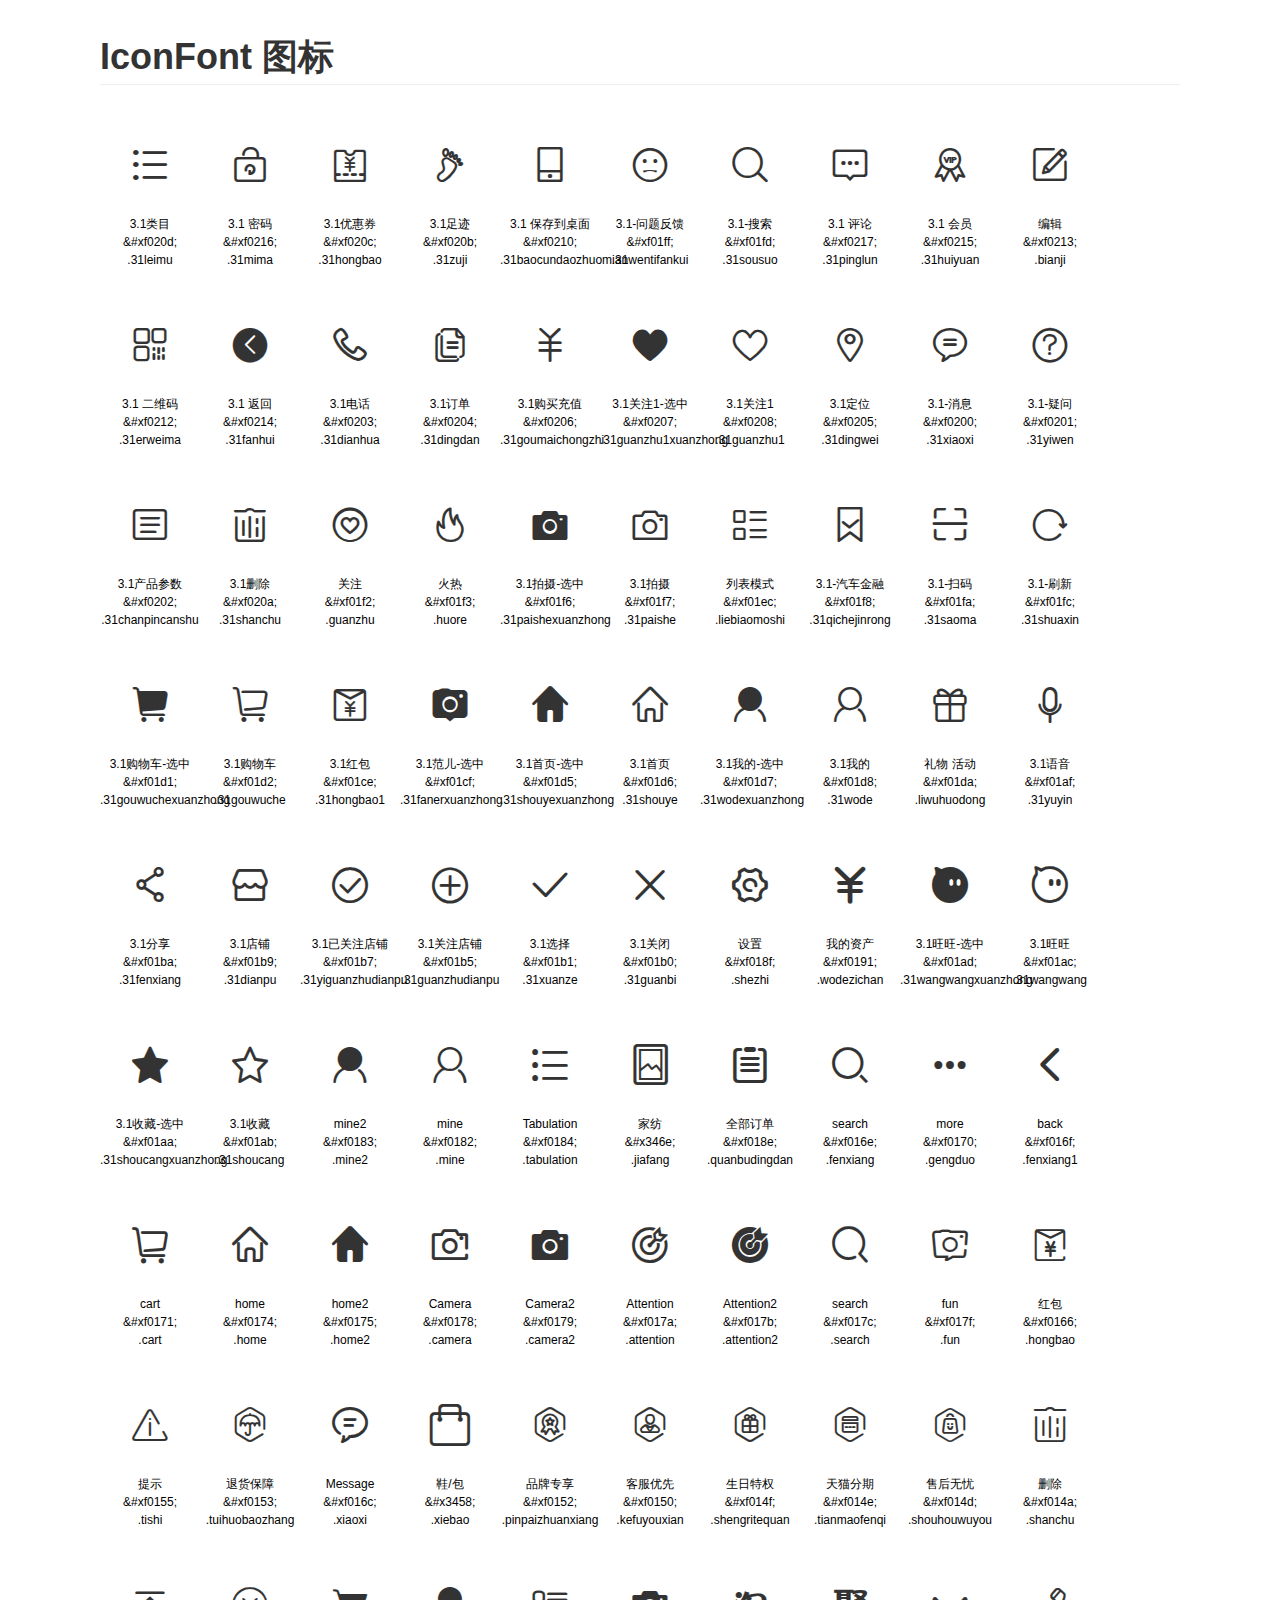
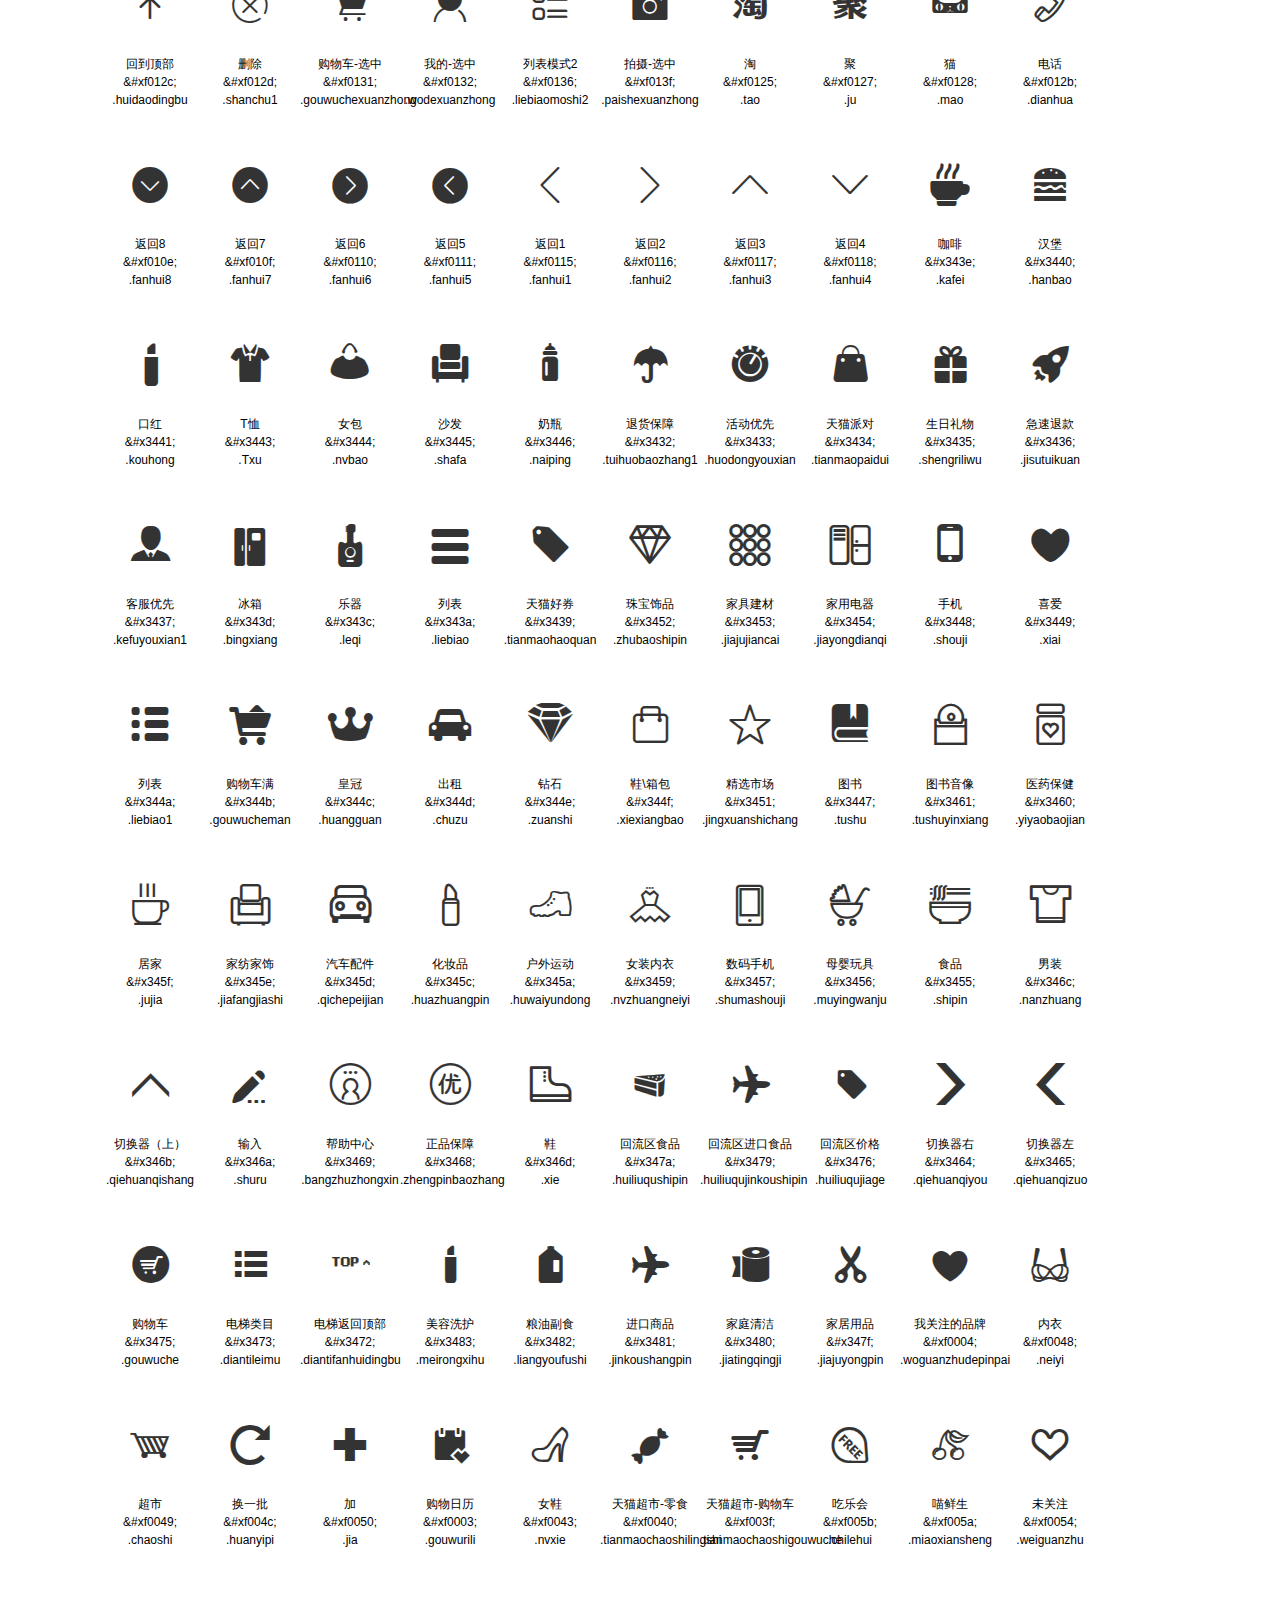
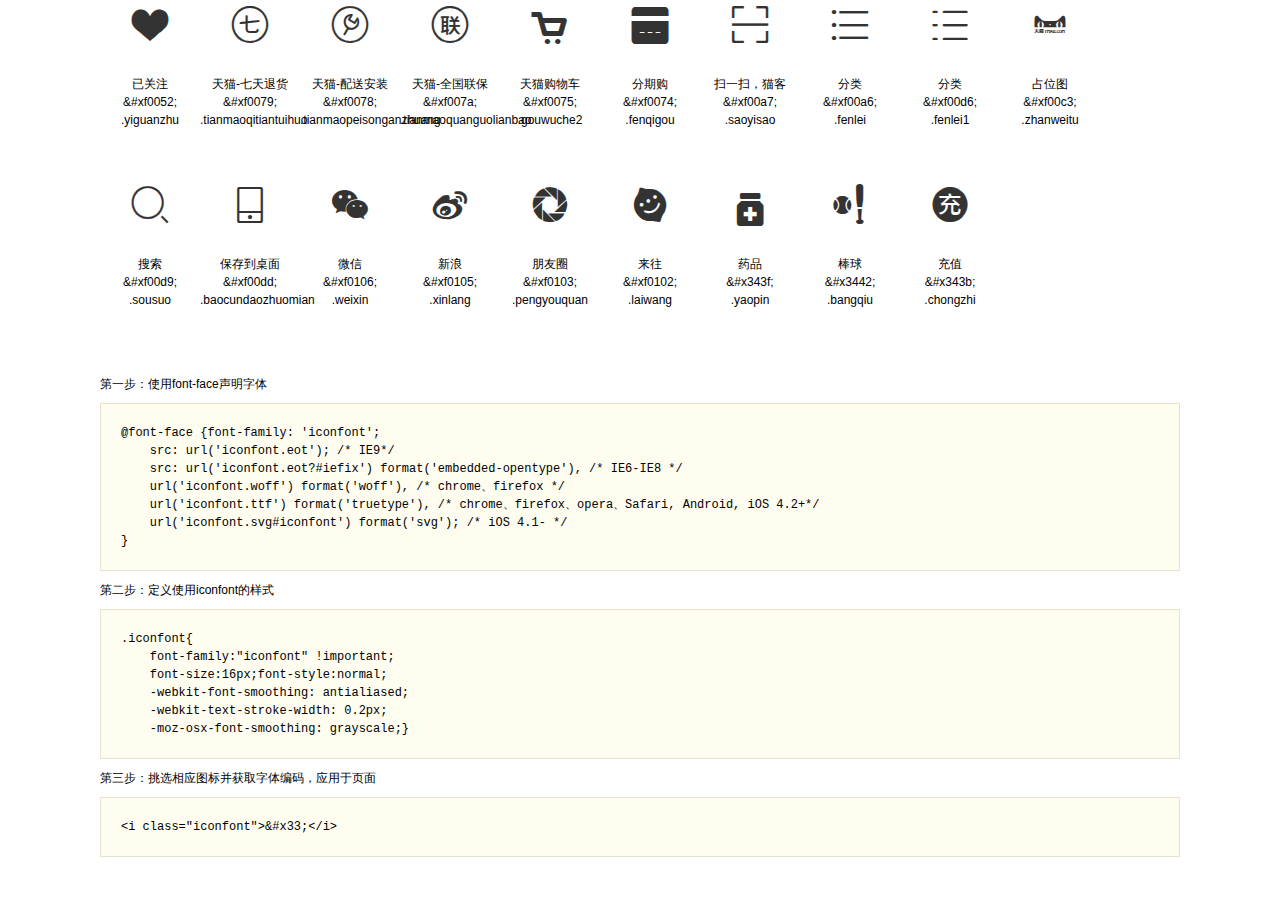
<file: font/demo.html>
<!DOCTYPE html>
<html>
<head>
    <meta charset="utf-8"/>
    <title>IconFont</title>
    <link rel="stylesheet" href="demo.css">
    <link rel="stylesheet" href="iconfont.css">
</head>
<body>
    <div class="main">
        <h1>IconFont 图标</h1>
        <ul class="icon_lists clear">
                <li>
                <i class="icon iconfont">&#xf020d;</i>
                    <div class="name">3.1类目</div>
                    <div class="code">&amp;#xf020d;</div>
                    <div class="fontclass">.31leimu</div>
                </li>
            
                <li>
                <i class="icon iconfont">&#xf0216;</i>
                    <div class="name">3.1 密码</div>
                    <div class="code">&amp;#xf0216;</div>
                    <div class="fontclass">.31mima</div>
                </li>
            
                <li>
                <i class="icon iconfont">&#xf020c;</i>
                    <div class="name">3.1优惠券</div>
                    <div class="code">&amp;#xf020c;</div>
                    <div class="fontclass">.31hongbao</div>
                </li>
            
                <li>
                <i class="icon iconfont">&#xf020b;</i>
                    <div class="name">3.1足迹</div>
                    <div class="code">&amp;#xf020b;</div>
                    <div class="fontclass">.31zuji</div>
                </li>
            
                <li>
                <i class="icon iconfont">&#xf0210;</i>
                    <div class="name">3.1 保存到桌面</div>
                    <div class="code">&amp;#xf0210;</div>
                    <div class="fontclass">.31baocundaozhuomian</div>
                </li>
            
                <li>
                <i class="icon iconfont">&#xf01ff;</i>
                    <div class="name">3.1-问题反馈</div>
                    <div class="code">&amp;#xf01ff;</div>
                    <div class="fontclass">.31wentifankui</div>
                </li>
            
                <li>
                <i class="icon iconfont">&#xf01fd;</i>
                    <div class="name">3.1-搜索</div>
                    <div class="code">&amp;#xf01fd;</div>
                    <div class="fontclass">.31sousuo</div>
                </li>
            
                <li>
                <i class="icon iconfont">&#xf0217;</i>
                    <div class="name">3.1 评论</div>
                    <div class="code">&amp;#xf0217;</div>
                    <div class="fontclass">.31pinglun</div>
                </li>
            
                <li>
                <i class="icon iconfont">&#xf0215;</i>
                    <div class="name">3.1 会员</div>
                    <div class="code">&amp;#xf0215;</div>
                    <div class="fontclass">.31huiyuan</div>
                </li>
            
                <li>
                <i class="icon iconfont">&#xf0213;</i>
                    <div class="name">编辑</div>
                    <div class="code">&amp;#xf0213;</div>
                    <div class="fontclass">.bianji</div>
                </li>
            
                <li>
                <i class="icon iconfont">&#xf0212;</i>
                    <div class="name">3.1 二维码</div>
                    <div class="code">&amp;#xf0212;</div>
                    <div class="fontclass">.31erweima</div>
                </li>
            
                <li>
                <i class="icon iconfont">&#xf0214;</i>
                    <div class="name">3.1 返回</div>
                    <div class="code">&amp;#xf0214;</div>
                    <div class="fontclass">.31fanhui</div>
                </li>
            
                <li>
                <i class="icon iconfont">&#xf0203;</i>
                    <div class="name">3.1电话</div>
                    <div class="code">&amp;#xf0203;</div>
                    <div class="fontclass">.31dianhua</div>
                </li>
            
                <li>
                <i class="icon iconfont">&#xf0204;</i>
                    <div class="name">3.1订单</div>
                    <div class="code">&amp;#xf0204;</div>
                    <div class="fontclass">.31dingdan</div>
                </li>
            
                <li>
                <i class="icon iconfont">&#xf0206;</i>
                    <div class="name">3.1购买充值</div>
                    <div class="code">&amp;#xf0206;</div>
                    <div class="fontclass">.31goumaichongzhi</div>
                </li>
            
                <li>
                <i class="icon iconfont">&#xf0207;</i>
                    <div class="name">3.1关注1-选中</div>
                    <div class="code">&amp;#xf0207;</div>
                    <div class="fontclass">.31guanzhu1xuanzhong</div>
                </li>
            
                <li>
                <i class="icon iconfont">&#xf0208;</i>
                    <div class="name">3.1关注1</div>
                    <div class="code">&amp;#xf0208;</div>
                    <div class="fontclass">.31guanzhu1</div>
                </li>
            
                <li>
                <i class="icon iconfont">&#xf0205;</i>
                    <div class="name">3.1定位</div>
                    <div class="code">&amp;#xf0205;</div>
                    <div class="fontclass">.31dingwei</div>
                </li>
            
                <li>
                <i class="icon iconfont">&#xf0200;</i>
                    <div class="name">3.1-消息</div>
                    <div class="code">&amp;#xf0200;</div>
                    <div class="fontclass">.31xiaoxi</div>
                </li>
            
                <li>
                <i class="icon iconfont">&#xf0201;</i>
                    <div class="name">3.1-疑问</div>
                    <div class="code">&amp;#xf0201;</div>
                    <div class="fontclass">.31yiwen</div>
                </li>
            
                <li>
                <i class="icon iconfont">&#xf0202;</i>
                    <div class="name">3.1产品参数</div>
                    <div class="code">&amp;#xf0202;</div>
                    <div class="fontclass">.31chanpincanshu</div>
                </li>
            
                <li>
                <i class="icon iconfont">&#xf020a;</i>
                    <div class="name">3.1删除</div>
                    <div class="code">&amp;#xf020a;</div>
                    <div class="fontclass">.31shanchu</div>
                </li>
            
                <li>
                <i class="icon iconfont">&#xf01f2;</i>
                    <div class="name">关注</div>
                    <div class="code">&amp;#xf01f2;</div>
                    <div class="fontclass">.guanzhu</div>
                </li>
            
                <li>
                <i class="icon iconfont">&#xf01f3;</i>
                    <div class="name">火热</div>
                    <div class="code">&amp;#xf01f3;</div>
                    <div class="fontclass">.huore</div>
                </li>
            
                <li>
                <i class="icon iconfont">&#xf01f6;</i>
                    <div class="name">3.1拍摄-选中</div>
                    <div class="code">&amp;#xf01f6;</div>
                    <div class="fontclass">.31paishexuanzhong</div>
                </li>
            
                <li>
                <i class="icon iconfont">&#xf01f7;</i>
                    <div class="name">3.1拍摄</div>
                    <div class="code">&amp;#xf01f7;</div>
                    <div class="fontclass">.31paishe</div>
                </li>
            
                <li>
                <i class="icon iconfont">&#xf01ec;</i>
                    <div class="name">列表模式</div>
                    <div class="code">&amp;#xf01ec;</div>
                    <div class="fontclass">.liebiaomoshi</div>
                </li>
            
                <li>
                <i class="icon iconfont">&#xf01f8;</i>
                    <div class="name">3.1-汽车金融</div>
                    <div class="code">&amp;#xf01f8;</div>
                    <div class="fontclass">.31qichejinrong</div>
                </li>
            
                <li>
                <i class="icon iconfont">&#xf01fa;</i>
                    <div class="name">3.1-扫码</div>
                    <div class="code">&amp;#xf01fa;</div>
                    <div class="fontclass">.31saoma</div>
                </li>
            
                <li>
                <i class="icon iconfont">&#xf01fc;</i>
                    <div class="name">3.1-刷新</div>
                    <div class="code">&amp;#xf01fc;</div>
                    <div class="fontclass">.31shuaxin</div>
                </li>
            
                <li>
                <i class="icon iconfont">&#xf01d1;</i>
                    <div class="name">3.1购物车-选中</div>
                    <div class="code">&amp;#xf01d1;</div>
                    <div class="fontclass">.31gouwuchexuanzhong</div>
                </li>
            
                <li>
                <i class="icon iconfont">&#xf01d2;</i>
                    <div class="name">3.1购物车</div>
                    <div class="code">&amp;#xf01d2;</div>
                    <div class="fontclass">.31gouwuche</div>
                </li>
            
                <li>
                <i class="icon iconfont">&#xf01ce;</i>
                    <div class="name">3.1红包</div>
                    <div class="code">&amp;#xf01ce;</div>
                    <div class="fontclass">.31hongbao1</div>
                </li>
            
                <li>
                <i class="icon iconfont">&#xf01cf;</i>
                    <div class="name">3.1范儿-选中</div>
                    <div class="code">&amp;#xf01cf;</div>
                    <div class="fontclass">.31fanerxuanzhong</div>
                </li>
            
                <li>
                <i class="icon iconfont">&#xf01d5;</i>
                    <div class="name">3.1首页-选中</div>
                    <div class="code">&amp;#xf01d5;</div>
                    <div class="fontclass">.31shouyexuanzhong</div>
                </li>
            
                <li>
                <i class="icon iconfont">&#xf01d6;</i>
                    <div class="name">3.1首页</div>
                    <div class="code">&amp;#xf01d6;</div>
                    <div class="fontclass">.31shouye</div>
                </li>
            
                <li>
                <i class="icon iconfont">&#xf01d7;</i>
                    <div class="name">3.1我的-选中</div>
                    <div class="code">&amp;#xf01d7;</div>
                    <div class="fontclass">.31wodexuanzhong</div>
                </li>
            
                <li>
                <i class="icon iconfont">&#xf01d8;</i>
                    <div class="name">3.1我的</div>
                    <div class="code">&amp;#xf01d8;</div>
                    <div class="fontclass">.31wode</div>
                </li>
            
                <li>
                <i class="icon iconfont">&#xf01da;</i>
                    <div class="name">礼物 活动</div>
                    <div class="code">&amp;#xf01da;</div>
                    <div class="fontclass">.liwuhuodong</div>
                </li>
            
                <li>
                <i class="icon iconfont">&#xf01af;</i>
                    <div class="name">3.1语音</div>
                    <div class="code">&amp;#xf01af;</div>
                    <div class="fontclass">.31yuyin</div>
                </li>
            
                <li>
                <i class="icon iconfont">&#xf01ba;</i>
                    <div class="name">3.1分享</div>
                    <div class="code">&amp;#xf01ba;</div>
                    <div class="fontclass">.31fenxiang</div>
                </li>
            
                <li>
                <i class="icon iconfont">&#xf01b9;</i>
                    <div class="name">3.1店铺</div>
                    <div class="code">&amp;#xf01b9;</div>
                    <div class="fontclass">.31dianpu</div>
                </li>
            
                <li>
                <i class="icon iconfont">&#xf01b7;</i>
                    <div class="name">3.1已关注店铺</div>
                    <div class="code">&amp;#xf01b7;</div>
                    <div class="fontclass">.31yiguanzhudianpu</div>
                </li>
            
                <li>
                <i class="icon iconfont">&#xf01b5;</i>
                    <div class="name">3.1关注店铺</div>
                    <div class="code">&amp;#xf01b5;</div>
                    <div class="fontclass">.31guanzhudianpu</div>
                </li>
            
                <li>
                <i class="icon iconfont">&#xf01b1;</i>
                    <div class="name">3.1选择</div>
                    <div class="code">&amp;#xf01b1;</div>
                    <div class="fontclass">.31xuanze</div>
                </li>
            
                <li>
                <i class="icon iconfont">&#xf01b0;</i>
                    <div class="name">3.1关闭</div>
                    <div class="code">&amp;#xf01b0;</div>
                    <div class="fontclass">.31guanbi</div>
                </li>
            
                <li>
                <i class="icon iconfont">&#xf018f;</i>
                    <div class="name">设置</div>
                    <div class="code">&amp;#xf018f;</div>
                    <div class="fontclass">.shezhi</div>
                </li>
            
                <li>
                <i class="icon iconfont">&#xf0191;</i>
                    <div class="name">我的资产</div>
                    <div class="code">&amp;#xf0191;</div>
                    <div class="fontclass">.wodezichan</div>
                </li>
            
                <li>
                <i class="icon iconfont">&#xf01ad;</i>
                    <div class="name">3.1旺旺-选中</div>
                    <div class="code">&amp;#xf01ad;</div>
                    <div class="fontclass">.31wangwangxuanzhong</div>
                </li>
            
                <li>
                <i class="icon iconfont">&#xf01ac;</i>
                    <div class="name">3.1旺旺</div>
                    <div class="code">&amp;#xf01ac;</div>
                    <div class="fontclass">.31wangwang</div>
                </li>
            
                <li>
                <i class="icon iconfont">&#xf01aa;</i>
                    <div class="name">3.1收藏-选中</div>
                    <div class="code">&amp;#xf01aa;</div>
                    <div class="fontclass">.31shoucangxuanzhong</div>
                </li>
            
                <li>
                <i class="icon iconfont">&#xf01ab;</i>
                    <div class="name">3.1收藏</div>
                    <div class="code">&amp;#xf01ab;</div>
                    <div class="fontclass">.31shoucang</div>
                </li>
            
                <li>
                <i class="icon iconfont">&#xf0183;</i>
                    <div class="name">mine2</div>
                    <div class="code">&amp;#xf0183;</div>
                    <div class="fontclass">.mine2</div>
                </li>
            
                <li>
                <i class="icon iconfont">&#xf0182;</i>
                    <div class="name">mine</div>
                    <div class="code">&amp;#xf0182;</div>
                    <div class="fontclass">.mine</div>
                </li>
            
                <li>
                <i class="icon iconfont">&#xf0184;</i>
                    <div class="name">Tabulation</div>
                    <div class="code">&amp;#xf0184;</div>
                    <div class="fontclass">.tabulation</div>
                </li>
            
                <li>
                <i class="icon iconfont">&#x346e;</i>
                    <div class="name">家纺</div>
                    <div class="code">&amp;#x346e;</div>
                    <div class="fontclass">.jiafang</div>
                </li>
            
                <li>
                <i class="icon iconfont">&#xf018e;</i>
                    <div class="name">全部订单</div>
                    <div class="code">&amp;#xf018e;</div>
                    <div class="fontclass">.quanbudingdan</div>
                </li>
            
                <li>
                <i class="icon iconfont">&#xf016e;</i>
                    <div class="name">search</div>
                    <div class="code">&amp;#xf016e;</div>
                    <div class="fontclass">.fenxiang</div>
                </li>
            
                <li>
                <i class="icon iconfont">&#xf0170;</i>
                    <div class="name">more</div>
                    <div class="code">&amp;#xf0170;</div>
                    <div class="fontclass">.gengduo</div>
                </li>
            
                <li>
                <i class="icon iconfont">&#xf016f;</i>
                    <div class="name">back</div>
                    <div class="code">&amp;#xf016f;</div>
                    <div class="fontclass">.fenxiang1</div>
                </li>
            
                <li>
                <i class="icon iconfont">&#xf0171;</i>
                    <div class="name">cart</div>
                    <div class="code">&amp;#xf0171;</div>
                    <div class="fontclass">.cart</div>
                </li>
            
                <li>
                <i class="icon iconfont">&#xf0174;</i>
                    <div class="name">home</div>
                    <div class="code">&amp;#xf0174;</div>
                    <div class="fontclass">.home</div>
                </li>
            
                <li>
                <i class="icon iconfont">&#xf0175;</i>
                    <div class="name">home2</div>
                    <div class="code">&amp;#xf0175;</div>
                    <div class="fontclass">.home2</div>
                </li>
            
                <li>
                <i class="icon iconfont">&#xf0178;</i>
                    <div class="name">Camera</div>
                    <div class="code">&amp;#xf0178;</div>
                    <div class="fontclass">.camera</div>
                </li>
            
                <li>
                <i class="icon iconfont">&#xf0179;</i>
                    <div class="name">Camera2</div>
                    <div class="code">&amp;#xf0179;</div>
                    <div class="fontclass">.camera2</div>
                </li>
            
                <li>
                <i class="icon iconfont">&#xf017a;</i>
                    <div class="name">Attention</div>
                    <div class="code">&amp;#xf017a;</div>
                    <div class="fontclass">.attention</div>
                </li>
            
                <li>
                <i class="icon iconfont">&#xf017b;</i>
                    <div class="name">Attention2</div>
                    <div class="code">&amp;#xf017b;</div>
                    <div class="fontclass">.attention2</div>
                </li>
            
                <li>
                <i class="icon iconfont">&#xf017c;</i>
                    <div class="name">search</div>
                    <div class="code">&amp;#xf017c;</div>
                    <div class="fontclass">.search</div>
                </li>
            
                <li>
                <i class="icon iconfont">&#xf017f;</i>
                    <div class="name">fun</div>
                    <div class="code">&amp;#xf017f;</div>
                    <div class="fontclass">.fun</div>
                </li>
            
                <li>
                <i class="icon iconfont">&#xf0166;</i>
                    <div class="name">红包</div>
                    <div class="code">&amp;#xf0166;</div>
                    <div class="fontclass">.hongbao</div>
                </li>
            
                <li>
                <i class="icon iconfont">&#xf0155;</i>
                    <div class="name">提示</div>
                    <div class="code">&amp;#xf0155;</div>
                    <div class="fontclass">.tishi</div>
                </li>
            
                <li>
                <i class="icon iconfont">&#xf0153;</i>
                    <div class="name">退货保障</div>
                    <div class="code">&amp;#xf0153;</div>
                    <div class="fontclass">.tuihuobaozhang</div>
                </li>
            
                <li>
                <i class="icon iconfont">&#xf016c;</i>
                    <div class="name">Message</div>
                    <div class="code">&amp;#xf016c;</div>
                    <div class="fontclass">.xiaoxi</div>
                </li>
            
                <li>
                <i class="icon iconfont">&#x3458;</i>
                    <div class="name">鞋/包</div>
                    <div class="code">&amp;#x3458;</div>
                    <div class="fontclass">.xiebao</div>
                </li>
            
                <li>
                <i class="icon iconfont">&#xf0152;</i>
                    <div class="name">品牌专享</div>
                    <div class="code">&amp;#xf0152;</div>
                    <div class="fontclass">.pinpaizhuanxiang</div>
                </li>
            
                <li>
                <i class="icon iconfont">&#xf0150;</i>
                    <div class="name">客服优先</div>
                    <div class="code">&amp;#xf0150;</div>
                    <div class="fontclass">.kefuyouxian</div>
                </li>
            
                <li>
                <i class="icon iconfont">&#xf014f;</i>
                    <div class="name">生日特权</div>
                    <div class="code">&amp;#xf014f;</div>
                    <div class="fontclass">.shengritequan</div>
                </li>
            
                <li>
                <i class="icon iconfont">&#xf014e;</i>
                    <div class="name">天猫分期</div>
                    <div class="code">&amp;#xf014e;</div>
                    <div class="fontclass">.tianmaofenqi</div>
                </li>
            
                <li>
                <i class="icon iconfont">&#xf014d;</i>
                    <div class="name">售后无忧</div>
                    <div class="code">&amp;#xf014d;</div>
                    <div class="fontclass">.shouhouwuyou</div>
                </li>
            
                <li>
                <i class="icon iconfont">&#xf014a;</i>
                    <div class="name">删除</div>
                    <div class="code">&amp;#xf014a;</div>
                    <div class="fontclass">.shanchu</div>
                </li>
            
                <li>
                <i class="icon iconfont">&#xf012c;</i>
                    <div class="name">回到顶部</div>
                    <div class="code">&amp;#xf012c;</div>
                    <div class="fontclass">.huidaodingbu</div>
                </li>
            
                <li>
                <i class="icon iconfont">&#xf012d;</i>
                    <div class="name">删除</div>
                    <div class="code">&amp;#xf012d;</div>
                    <div class="fontclass">.shanchu1</div>
                </li>
            
                <li>
                <i class="icon iconfont">&#xf0131;</i>
                    <div class="name">购物车-选中</div>
                    <div class="code">&amp;#xf0131;</div>
                    <div class="fontclass">.gouwuchexuanzhong</div>
                </li>
            
                <li>
                <i class="icon iconfont">&#xf0132;</i>
                    <div class="name">我的-选中</div>
                    <div class="code">&amp;#xf0132;</div>
                    <div class="fontclass">.wodexuanzhong</div>
                </li>
            
                <li>
                <i class="icon iconfont">&#xf0136;</i>
                    <div class="name">列表模式2</div>
                    <div class="code">&amp;#xf0136;</div>
                    <div class="fontclass">.liebiaomoshi2</div>
                </li>
            
                <li>
                <i class="icon iconfont">&#xf013f;</i>
                    <div class="name">拍摄-选中</div>
                    <div class="code">&amp;#xf013f;</div>
                    <div class="fontclass">.paishexuanzhong</div>
                </li>
            
                <li>
                <i class="icon iconfont">&#xf0125;</i>
                    <div class="name">淘</div>
                    <div class="code">&amp;#xf0125;</div>
                    <div class="fontclass">.tao</div>
                </li>
            
                <li>
                <i class="icon iconfont">&#xf0127;</i>
                    <div class="name">聚</div>
                    <div class="code">&amp;#xf0127;</div>
                    <div class="fontclass">.ju</div>
                </li>
            
                <li>
                <i class="icon iconfont">&#xf0128;</i>
                    <div class="name">猫</div>
                    <div class="code">&amp;#xf0128;</div>
                    <div class="fontclass">.mao</div>
                </li>
            
                <li>
                <i class="icon iconfont">&#xf012b;</i>
                    <div class="name">电话</div>
                    <div class="code">&amp;#xf012b;</div>
                    <div class="fontclass">.dianhua</div>
                </li>
            
                <li>
                <i class="icon iconfont">&#xf010e;</i>
                    <div class="name">返回8</div>
                    <div class="code">&amp;#xf010e;</div>
                    <div class="fontclass">.fanhui8</div>
                </li>
            
                <li>
                <i class="icon iconfont">&#xf010f;</i>
                    <div class="name">返回7</div>
                    <div class="code">&amp;#xf010f;</div>
                    <div class="fontclass">.fanhui7</div>
                </li>
            
                <li>
                <i class="icon iconfont">&#xf0110;</i>
                    <div class="name">返回6</div>
                    <div class="code">&amp;#xf0110;</div>
                    <div class="fontclass">.fanhui6</div>
                </li>
            
                <li>
                <i class="icon iconfont">&#xf0111;</i>
                    <div class="name">返回5</div>
                    <div class="code">&amp;#xf0111;</div>
                    <div class="fontclass">.fanhui5</div>
                </li>
            
                <li>
                <i class="icon iconfont">&#xf0115;</i>
                    <div class="name">返回1</div>
                    <div class="code">&amp;#xf0115;</div>
                    <div class="fontclass">.fanhui1</div>
                </li>
            
                <li>
                <i class="icon iconfont">&#xf0116;</i>
                    <div class="name">返回2</div>
                    <div class="code">&amp;#xf0116;</div>
                    <div class="fontclass">.fanhui2</div>
                </li>
            
                <li>
                <i class="icon iconfont">&#xf0117;</i>
                    <div class="name">返回3</div>
                    <div class="code">&amp;#xf0117;</div>
                    <div class="fontclass">.fanhui3</div>
                </li>
            
                <li>
                <i class="icon iconfont">&#xf0118;</i>
                    <div class="name">返回4</div>
                    <div class="code">&amp;#xf0118;</div>
                    <div class="fontclass">.fanhui4</div>
                </li>
            
                <li>
                <i class="icon iconfont">&#x343e;</i>
                    <div class="name">咖啡</div>
                    <div class="code">&amp;#x343e;</div>
                    <div class="fontclass">.kafei</div>
                </li>
            
                <li>
                <i class="icon iconfont">&#x3440;</i>
                    <div class="name">汉堡</div>
                    <div class="code">&amp;#x3440;</div>
                    <div class="fontclass">.hanbao</div>
                </li>
            
                <li>
                <i class="icon iconfont">&#x3441;</i>
                    <div class="name">口红</div>
                    <div class="code">&amp;#x3441;</div>
                    <div class="fontclass">.kouhong</div>
                </li>
            
                <li>
                <i class="icon iconfont">&#x3443;</i>
                    <div class="name">T恤</div>
                    <div class="code">&amp;#x3443;</div>
                    <div class="fontclass">.Txu</div>
                </li>
            
                <li>
                <i class="icon iconfont">&#x3444;</i>
                    <div class="name">女包</div>
                    <div class="code">&amp;#x3444;</div>
                    <div class="fontclass">.nvbao</div>
                </li>
            
                <li>
                <i class="icon iconfont">&#x3445;</i>
                    <div class="name">沙发</div>
                    <div class="code">&amp;#x3445;</div>
                    <div class="fontclass">.shafa</div>
                </li>
            
                <li>
                <i class="icon iconfont">&#x3446;</i>
                    <div class="name">奶瓶</div>
                    <div class="code">&amp;#x3446;</div>
                    <div class="fontclass">.naiping</div>
                </li>
            
                <li>
                <i class="icon iconfont">&#x3432;</i>
                    <div class="name">退货保障</div>
                    <div class="code">&amp;#x3432;</div>
                    <div class="fontclass">.tuihuobaozhang1</div>
                </li>
            
                <li>
                <i class="icon iconfont">&#x3433;</i>
                    <div class="name">活动优先</div>
                    <div class="code">&amp;#x3433;</div>
                    <div class="fontclass">.huodongyouxian</div>
                </li>
            
                <li>
                <i class="icon iconfont">&#x3434;</i>
                    <div class="name">天猫派对</div>
                    <div class="code">&amp;#x3434;</div>
                    <div class="fontclass">.tianmaopaidui</div>
                </li>
            
                <li>
                <i class="icon iconfont">&#x3435;</i>
                    <div class="name">生日礼物</div>
                    <div class="code">&amp;#x3435;</div>
                    <div class="fontclass">.shengriliwu</div>
                </li>
            
                <li>
                <i class="icon iconfont">&#x3436;</i>
                    <div class="name">急速退款</div>
                    <div class="code">&amp;#x3436;</div>
                    <div class="fontclass">.jisutuikuan</div>
                </li>
            
                <li>
                <i class="icon iconfont">&#x3437;</i>
                    <div class="name">客服优先</div>
                    <div class="code">&amp;#x3437;</div>
                    <div class="fontclass">.kefuyouxian1</div>
                </li>
            
                <li>
                <i class="icon iconfont">&#x343d;</i>
                    <div class="name">冰箱</div>
                    <div class="code">&amp;#x343d;</div>
                    <div class="fontclass">.bingxiang</div>
                </li>
            
                <li>
                <i class="icon iconfont">&#x343c;</i>
                    <div class="name">乐器</div>
                    <div class="code">&amp;#x343c;</div>
                    <div class="fontclass">.leqi</div>
                </li>
            
                <li>
                <i class="icon iconfont">&#x343a;</i>
                    <div class="name">列表</div>
                    <div class="code">&amp;#x343a;</div>
                    <div class="fontclass">.liebiao</div>
                </li>
            
                <li>
                <i class="icon iconfont">&#x3439;</i>
                    <div class="name">天猫好券</div>
                    <div class="code">&amp;#x3439;</div>
                    <div class="fontclass">.tianmaohaoquan</div>
                </li>
            
                <li>
                <i class="icon iconfont">&#x3452;</i>
                    <div class="name">珠宝饰品</div>
                    <div class="code">&amp;#x3452;</div>
                    <div class="fontclass">.zhubaoshipin</div>
                </li>
            
                <li>
                <i class="icon iconfont">&#x3453;</i>
                    <div class="name">家具建材</div>
                    <div class="code">&amp;#x3453;</div>
                    <div class="fontclass">.jiajujiancai</div>
                </li>
            
                <li>
                <i class="icon iconfont">&#x3454;</i>
                    <div class="name">家用电器</div>
                    <div class="code">&amp;#x3454;</div>
                    <div class="fontclass">.jiayongdianqi</div>
                </li>
            
                <li>
                <i class="icon iconfont">&#x3448;</i>
                    <div class="name">手机</div>
                    <div class="code">&amp;#x3448;</div>
                    <div class="fontclass">.shouji</div>
                </li>
            
                <li>
                <i class="icon iconfont">&#x3449;</i>
                    <div class="name">喜爱</div>
                    <div class="code">&amp;#x3449;</div>
                    <div class="fontclass">.xiai</div>
                </li>
            
                <li>
                <i class="icon iconfont">&#x344a;</i>
                    <div class="name">列表</div>
                    <div class="code">&amp;#x344a;</div>
                    <div class="fontclass">.liebiao1</div>
                </li>
            
                <li>
                <i class="icon iconfont">&#x344b;</i>
                    <div class="name">购物车满</div>
                    <div class="code">&amp;#x344b;</div>
                    <div class="fontclass">.gouwucheman</div>
                </li>
            
                <li>
                <i class="icon iconfont">&#x344c;</i>
                    <div class="name">皇冠</div>
                    <div class="code">&amp;#x344c;</div>
                    <div class="fontclass">.huangguan</div>
                </li>
            
                <li>
                <i class="icon iconfont">&#x344d;</i>
                    <div class="name">出租</div>
                    <div class="code">&amp;#x344d;</div>
                    <div class="fontclass">.chuzu</div>
                </li>
            
                <li>
                <i class="icon iconfont">&#x344e;</i>
                    <div class="name">钻石</div>
                    <div class="code">&amp;#x344e;</div>
                    <div class="fontclass">.zuanshi</div>
                </li>
            
                <li>
                <i class="icon iconfont">&#x344f;</i>
                    <div class="name">鞋\箱包</div>
                    <div class="code">&amp;#x344f;</div>
                    <div class="fontclass">.xiexiangbao</div>
                </li>
            
                <li>
                <i class="icon iconfont">&#x3451;</i>
                    <div class="name">精选市场</div>
                    <div class="code">&amp;#x3451;</div>
                    <div class="fontclass">.jingxuanshichang</div>
                </li>
            
                <li>
                <i class="icon iconfont">&#x3447;</i>
                    <div class="name">图书</div>
                    <div class="code">&amp;#x3447;</div>
                    <div class="fontclass">.tushu</div>
                </li>
            
                <li>
                <i class="icon iconfont">&#x3461;</i>
                    <div class="name">图书音像</div>
                    <div class="code">&amp;#x3461;</div>
                    <div class="fontclass">.tushuyinxiang</div>
                </li>
            
                <li>
                <i class="icon iconfont">&#x3460;</i>
                    <div class="name">医药保健</div>
                    <div class="code">&amp;#x3460;</div>
                    <div class="fontclass">.yiyaobaojian</div>
                </li>
            
                <li>
                <i class="icon iconfont">&#x345f;</i>
                    <div class="name">居家</div>
                    <div class="code">&amp;#x345f;</div>
                    <div class="fontclass">.jujia</div>
                </li>
            
                <li>
                <i class="icon iconfont">&#x345e;</i>
                    <div class="name">家纺家饰</div>
                    <div class="code">&amp;#x345e;</div>
                    <div class="fontclass">.jiafangjiashi</div>
                </li>
            
                <li>
                <i class="icon iconfont">&#x345d;</i>
                    <div class="name">汽车配件</div>
                    <div class="code">&amp;#x345d;</div>
                    <div class="fontclass">.qichepeijian</div>
                </li>
            
                <li>
                <i class="icon iconfont">&#x345c;</i>
                    <div class="name">化妆品</div>
                    <div class="code">&amp;#x345c;</div>
                    <div class="fontclass">.huazhuangpin</div>
                </li>
            
                <li>
                <i class="icon iconfont">&#x345a;</i>
                    <div class="name">户外运动</div>
                    <div class="code">&amp;#x345a;</div>
                    <div class="fontclass">.huwaiyundong</div>
                </li>
            
                <li>
                <i class="icon iconfont">&#x3459;</i>
                    <div class="name">女装内衣</div>
                    <div class="code">&amp;#x3459;</div>
                    <div class="fontclass">.nvzhuangneiyi</div>
                </li>
            
                <li>
                <i class="icon iconfont">&#x3457;</i>
                    <div class="name">数码手机</div>
                    <div class="code">&amp;#x3457;</div>
                    <div class="fontclass">.shumashouji</div>
                </li>
            
                <li>
                <i class="icon iconfont">&#x3456;</i>
                    <div class="name">母婴玩具</div>
                    <div class="code">&amp;#x3456;</div>
                    <div class="fontclass">.muyingwanju</div>
                </li>
            
                <li>
                <i class="icon iconfont">&#x3455;</i>
                    <div class="name">食品</div>
                    <div class="code">&amp;#x3455;</div>
                    <div class="fontclass">.shipin</div>
                </li>
            
                <li>
                <i class="icon iconfont">&#x346c;</i>
                    <div class="name">男装</div>
                    <div class="code">&amp;#x346c;</div>
                    <div class="fontclass">.nanzhuang</div>
                </li>
            
                <li>
                <i class="icon iconfont">&#x346b;</i>
                    <div class="name">切换器（上）</div>
                    <div class="code">&amp;#x346b;</div>
                    <div class="fontclass">.qiehuanqishang</div>
                </li>
            
                <li>
                <i class="icon iconfont">&#x346a;</i>
                    <div class="name">输入</div>
                    <div class="code">&amp;#x346a;</div>
                    <div class="fontclass">.shuru</div>
                </li>
            
                <li>
                <i class="icon iconfont">&#x3469;</i>
                    <div class="name">帮助中心</div>
                    <div class="code">&amp;#x3469;</div>
                    <div class="fontclass">.bangzhuzhongxin</div>
                </li>
            
                <li>
                <i class="icon iconfont">&#x3468;</i>
                    <div class="name">正品保障</div>
                    <div class="code">&amp;#x3468;</div>
                    <div class="fontclass">.zhengpinbaozhang</div>
                </li>
            
                <li>
                <i class="icon iconfont">&#x346d;</i>
                    <div class="name">鞋</div>
                    <div class="code">&amp;#x346d;</div>
                    <div class="fontclass">.xie</div>
                </li>
            
                <li>
                <i class="icon iconfont">&#x347a;</i>
                    <div class="name">回流区食品</div>
                    <div class="code">&amp;#x347a;</div>
                    <div class="fontclass">.huiliuqushipin</div>
                </li>
            
                <li>
                <i class="icon iconfont">&#x3479;</i>
                    <div class="name">回流区进口食品</div>
                    <div class="code">&amp;#x3479;</div>
                    <div class="fontclass">.huiliuqujinkoushipin</div>
                </li>
            
                <li>
                <i class="icon iconfont">&#x3476;</i>
                    <div class="name">回流区价格</div>
                    <div class="code">&amp;#x3476;</div>
                    <div class="fontclass">.huiliuqujiage</div>
                </li>
            
                <li>
                <i class="icon iconfont">&#x3464;</i>
                    <div class="name">切换器右</div>
                    <div class="code">&amp;#x3464;</div>
                    <div class="fontclass">.qiehuanqiyou</div>
                </li>
            
                <li>
                <i class="icon iconfont">&#x3465;</i>
                    <div class="name">切换器左</div>
                    <div class="code">&amp;#x3465;</div>
                    <div class="fontclass">.qiehuanqizuo</div>
                </li>
            
                <li>
                <i class="icon iconfont">&#x3475;</i>
                    <div class="name">购物车</div>
                    <div class="code">&amp;#x3475;</div>
                    <div class="fontclass">.gouwuche</div>
                </li>
            
                <li>
                <i class="icon iconfont">&#x3473;</i>
                    <div class="name">电梯类目</div>
                    <div class="code">&amp;#x3473;</div>
                    <div class="fontclass">.diantileimu</div>
                </li>
            
                <li>
                <i class="icon iconfont">&#x3472;</i>
                    <div class="name">电梯返回顶部</div>
                    <div class="code">&amp;#x3472;</div>
                    <div class="fontclass">.diantifanhuidingbu</div>
                </li>
            
                <li>
                <i class="icon iconfont">&#x3483;</i>
                    <div class="name">美容洗护</div>
                    <div class="code">&amp;#x3483;</div>
                    <div class="fontclass">.meirongxihu</div>
                </li>
            
                <li>
                <i class="icon iconfont">&#x3482;</i>
                    <div class="name">粮油副食</div>
                    <div class="code">&amp;#x3482;</div>
                    <div class="fontclass">.liangyoufushi</div>
                </li>
            
                <li>
                <i class="icon iconfont">&#x3481;</i>
                    <div class="name">进口商品</div>
                    <div class="code">&amp;#x3481;</div>
                    <div class="fontclass">.jinkoushangpin</div>
                </li>
            
                <li>
                <i class="icon iconfont">&#x3480;</i>
                    <div class="name">家庭清洁</div>
                    <div class="code">&amp;#x3480;</div>
                    <div class="fontclass">.jiatingqingji</div>
                </li>
            
                <li>
                <i class="icon iconfont">&#x347f;</i>
                    <div class="name">家居用品</div>
                    <div class="code">&amp;#x347f;</div>
                    <div class="fontclass">.jiajuyongpin</div>
                </li>
            
                <li>
                <i class="icon iconfont">&#xf0004;</i>
                    <div class="name">我关注的品牌</div>
                    <div class="code">&amp;#xf0004;</div>
                    <div class="fontclass">.woguanzhudepinpai</div>
                </li>
            
                <li>
                <i class="icon iconfont">&#xf0048;</i>
                    <div class="name">内衣</div>
                    <div class="code">&amp;#xf0048;</div>
                    <div class="fontclass">.neiyi</div>
                </li>
            
                <li>
                <i class="icon iconfont">&#xf0049;</i>
                    <div class="name">超市</div>
                    <div class="code">&amp;#xf0049;</div>
                    <div class="fontclass">.chaoshi</div>
                </li>
            
                <li>
                <i class="icon iconfont">&#xf004c;</i>
                    <div class="name">换一批</div>
                    <div class="code">&amp;#xf004c;</div>
                    <div class="fontclass">.huanyipi</div>
                </li>
            
                <li>
                <i class="icon iconfont">&#xf0050;</i>
                    <div class="name">加</div>
                    <div class="code">&amp;#xf0050;</div>
                    <div class="fontclass">.jia</div>
                </li>
            
                <li>
                <i class="icon iconfont">&#xf0003;</i>
                    <div class="name">购物日历</div>
                    <div class="code">&amp;#xf0003;</div>
                    <div class="fontclass">.gouwurili</div>
                </li>
            
                <li>
                <i class="icon iconfont">&#xf0043;</i>
                    <div class="name">女鞋</div>
                    <div class="code">&amp;#xf0043;</div>
                    <div class="fontclass">.nvxie</div>
                </li>
            
                <li>
                <i class="icon iconfont">&#xf0040;</i>
                    <div class="name">天猫超市-零食</div>
                    <div class="code">&amp;#xf0040;</div>
                    <div class="fontclass">.tianmaochaoshilingshi</div>
                </li>
            
                <li>
                <i class="icon iconfont">&#xf003f;</i>
                    <div class="name">天猫超市-购物车</div>
                    <div class="code">&amp;#xf003f;</div>
                    <div class="fontclass">.tianmaochaoshigouwuche</div>
                </li>
            
                <li>
                <i class="icon iconfont">&#xf005b;</i>
                    <div class="name">吃乐会</div>
                    <div class="code">&amp;#xf005b;</div>
                    <div class="fontclass">.chilehui</div>
                </li>
            
                <li>
                <i class="icon iconfont">&#xf005a;</i>
                    <div class="name">喵鲜生</div>
                    <div class="code">&amp;#xf005a;</div>
                    <div class="fontclass">.miaoxiansheng</div>
                </li>
            
                <li>
                <i class="icon iconfont">&#xf0054;</i>
                    <div class="name">未关注</div>
                    <div class="code">&amp;#xf0054;</div>
                    <div class="fontclass">.weiguanzhu</div>
                </li>
            
                <li>
                <i class="icon iconfont">&#xf0052;</i>
                    <div class="name">已关注</div>
                    <div class="code">&amp;#xf0052;</div>
                    <div class="fontclass">.yiguanzhu</div>
                </li>
            
                <li>
                <i class="icon iconfont">&#xf0079;</i>
                    <div class="name">天猫-七天退货</div>
                    <div class="code">&amp;#xf0079;</div>
                    <div class="fontclass">.tianmaoqitiantuihuo</div>
                </li>
            
                <li>
                <i class="icon iconfont">&#xf0078;</i>
                    <div class="name">天猫-配送安装</div>
                    <div class="code">&amp;#xf0078;</div>
                    <div class="fontclass">.tianmaopeisonganzhuang</div>
                </li>
            
                <li>
                <i class="icon iconfont">&#xf007a;</i>
                    <div class="name">天猫-全国联保</div>
                    <div class="code">&amp;#xf007a;</div>
                    <div class="fontclass">.tianmaoquanguolianbao</div>
                </li>
            
                <li>
                <i class="icon iconfont">&#xf0075;</i>
                    <div class="name">天猫购物车 </div>
                    <div class="code">&amp;#xf0075;</div>
                    <div class="fontclass">.gouwuche2</div>
                </li>
            
                <li>
                <i class="icon iconfont">&#xf0074;</i>
                    <div class="name">分期购</div>
                    <div class="code">&amp;#xf0074;</div>
                    <div class="fontclass">.fenqigou</div>
                </li>
            
                <li>
                <i class="icon iconfont">&#xf00a7;</i>
                    <div class="name">扫一扫，猫客</div>
                    <div class="code">&amp;#xf00a7;</div>
                    <div class="fontclass">.saoyisao</div>
                </li>
            
                <li>
                <i class="icon iconfont">&#xf00a6;</i>
                    <div class="name">分类</div>
                    <div class="code">&amp;#xf00a6;</div>
                    <div class="fontclass">.fenlei</div>
                </li>
            
                <li>
                <i class="icon iconfont">&#xf00d6;</i>
                    <div class="name">分类</div>
                    <div class="code">&amp;#xf00d6;</div>
                    <div class="fontclass">.fenlei1</div>
                </li>
            
                <li>
                <i class="icon iconfont">&#xf00c3;</i>
                    <div class="name">占位图</div>
                    <div class="code">&amp;#xf00c3;</div>
                    <div class="fontclass">.zhanweitu</div>
                </li>
            
                <li>
                <i class="icon iconfont">&#xf00d9;</i>
                    <div class="name">搜索</div>
                    <div class="code">&amp;#xf00d9;</div>
                    <div class="fontclass">.sousuo</div>
                </li>
            
                <li>
                <i class="icon iconfont">&#xf00dd;</i>
                    <div class="name">保存到桌面</div>
                    <div class="code">&amp;#xf00dd;</div>
                    <div class="fontclass">.baocundaozhuomian</div>
                </li>
            
                <li>
                <i class="icon iconfont">&#xf0106;</i>
                    <div class="name">微信</div>
                    <div class="code">&amp;#xf0106;</div>
                    <div class="fontclass">.weixin</div>
                </li>
            
                <li>
                <i class="icon iconfont">&#xf0105;</i>
                    <div class="name">新浪</div>
                    <div class="code">&amp;#xf0105;</div>
                    <div class="fontclass">.xinlang</div>
                </li>
            
                <li>
                <i class="icon iconfont">&#xf0103;</i>
                    <div class="name">朋友圈</div>
                    <div class="code">&amp;#xf0103;</div>
                    <div class="fontclass">.pengyouquan</div>
                </li>
            
                <li>
                <i class="icon iconfont">&#xf0102;</i>
                    <div class="name">来往</div>
                    <div class="code">&amp;#xf0102;</div>
                    <div class="fontclass">.laiwang</div>
                </li>
            
                <li>
                <i class="icon iconfont">&#x343f;</i>
                    <div class="name">药品</div>
                    <div class="code">&amp;#x343f;</div>
                    <div class="fontclass">.yaopin</div>
                </li>
            
                <li>
                <i class="icon iconfont">&#x3442;</i>
                    <div class="name">棒球</div>
                    <div class="code">&amp;#x3442;</div>
                    <div class="fontclass">.bangqiu</div>
                </li>
            
                <li>
                <i class="icon iconfont">&#x343b;</i>
                    <div class="name">充值</div>
                    <div class="code">&amp;#x343b;</div>
                    <div class="fontclass">.chongzhi</div>
                </li>
            
        </ul>


        <div class="helps">
            第一步：使用font-face声明字体
            <pre>
@font-face {font-family: 'iconfont';
    src: url('iconfont.eot'); /* IE9*/
    src: url('iconfont.eot?#iefix') format('embedded-opentype'), /* IE6-IE8 */
    url('iconfont.woff') format('woff'), /* chrome、firefox */
    url('iconfont.ttf') format('truetype'), /* chrome、firefox、opera、Safari, Android, iOS 4.2+*/
    url('iconfont.svg#iconfont') format('svg'); /* iOS 4.1- */
}
</pre>
第二步：定义使用iconfont的样式
            <pre>
.iconfont{
    font-family:"iconfont" !important;
    font-size:16px;font-style:normal;
    -webkit-font-smoothing: antialiased;
    -webkit-text-stroke-width: 0.2px;
    -moz-osx-font-smoothing: grayscale;}
</pre>
第三步：挑选相应图标并获取字体编码，应用于页面
<pre>
&lt;i class="iconfont"&gt;&amp;#x33;&lt;/i&gt;
</pre>
        </div>

    </div>
</body>
</html>
</file>
<file: css/index.css>
@font-face {
    font-family: iconfont;
    src: url(../font/iconfont.eot);
    src: url(../font/iconfont.eot?#iefix) format('embedded-opentype'), url(../font/iconfont.woff) format('woff'), url(../font/iconfont.ttf) format('truetype')
}
.move-search{
    /*display:none;*/
    position: fixed;
    width: 100%;
    background-color: rgba(210,0,0,.8);
    height: 50px;
    top: -50px;
    z-index: 100;
    overflow: hidden;
    transition: top .3s ease-out;
}

.move-search .search-container{
    position:relative;
    margin:0 auto;
    width:1230px;
    height:50px;
}
.move-search .search-container .iconfont{
    position:absolute;
    font-family: iconfont;
}
.move-search .search-container .move-form{
    position:absolute;
    top:0;
    left:230px;
    margin-top:12px;
    width:740px;
}
.move-search .search-container .move-form input[type=text]{
    float:left;
    padding:0 7px;
    width:636px;
    height:30px;
    outline: none;
    border:none;
    z-index: 301;
}
.move-search .search-container .move-form input[type=submit] {
    float:left;
    width:90px;
    height:30px;
    border:none;
    outline: none;
    background:#c40000;
    color:#fff;
    font-size: 16px;
    letter-spacing: 4px;
    cursor: pointer;
    font-family: '\5FAE\8F6F\96C5\9ED1',arial,"\5b8b\4f53";
}
.right-nav{
    position:fixed;
    right:0;
    top:0;
    padding-top:100px;
    width:35px;
    height: 568px;
    background: #000;
    z-index: 500;
    font-family: "Microsoft Yahei","\5fae\8f6f\96c5\9ed1","\5b8b\4f53";
}
.right-nav .tags ul li a{
    position: relative;
    display: block;
    width:35px;
    height:35px;
    background: url('../images/cat.png') no-repeat;
}
.right-nav .tags ul li a:hover{
    background-color: #c40000;
}
.right-nav .tags ul li a .hide{
    opacity: 0;
    position:absolute;
    top: 0;
    right:70px;
    width:90px;
    height:35px;
    line-height: 35px;
    font-size:12px;
    background: #494949;
    color:#fff;
    text-align: center;
    transition: all .2s ease;
}
.right-nav .tags .hide:before{
    position:absolute;
    display: block;
    top:10px;
    right:-16px;
    content:'';
    border:8px solid transparent;
    border-left-color:#494949;
    z-index: 400;
}
.right-nav .tags ul li a:hover .hide{
    opacity: 1;
    right:35px;
    transition: all .2s ease .2s;
}
.floor-search{
    position:fixed;
    left:5px;
    bottom:50px;
    width:0;
    height:0;
    overflow: hidden;
    font-size:12px;
    line-height:12px;
    text-align: center;
    z-index:1000;
    font-family: "Microsoft YaHei", SimSun, 宋体, sans-serif;
    transition: all .5s ease-out;
}
.floor-search ul li{
    margin-bottom:1px;
    padding:6px;
    width:24px;
    height:24px;
    background:rgba(0,0,0,.6);
    color:#fff;
    cursor: pointer ;
}
.floor-search ul li.first{
    background:rgb(221, 39, 39);
    line-height:24px;
}
.floor-search ul li.last{
    margin-bottom:0;
    background:rgba(0, 0, 0,.3);
    line-height:24px;
}
.header {
   min-width:1349px;
}

.w1230 {
    margin: 0 auto;
    width: 1230px;
    font-family: "Microsoft YaHei", SimSun, '\5b8b\4f53', sans-serif;
    /*overflow: hidden;*/
}

.main-nav {
    border-bottom: 1px solid #e5e5e5;
    height: 32px;
    line-height: 32px;
    background: #f2f2f2;
    font-family: "Microsoft YaHei", tahoma, arial, 'Hiragino Sans GB', '\5b8b\4f53', sans-serif;
}

.main-nav .log-in {
    float: left;
    height: 32px;
}

.main-nav .log-in p {
    float: left;
    font-size: 12px;
    color: #999;
}

.main-nav .log-in a {
    float: left;
    margin-left: 20px;
    color: #999;
}

.main-nav .log-in a:hover {
    color: #c40000;
}

.main-nav .quick-menu {
    float: right;
    height: 32px;
}

.main-nav .quick-menu > li {
    float: left;
    padding: 0 10px;
}

.main-nav .quick-menu > li {
    position: relative;
}

.main-nav .quick-menu > .line:after {
    position: absolute;
    top: 10px;
    right: -3px;
    content: "";
    width: 1px;
    height: 14px;
    background: #ccc;
}

.main-nav .quick-menu > li b {
    position: absolute;
    top: 15px;
    right: 6px;
    border: 3px solid;
    border-color: #bbb transparent transparent transparent;
    vertical-align: middle;
}

.main-nav .quick-menu > li a {
    color: #999;
}

.main-nav .quick-menu > li .phone {
    position: absolute;
    top: 26px;
    left: -40px;
    display: none;
    padding-top: 5px;
    width: 175px;
    height: 215px;
    background: url("../images/erweima.png") no-repeat;
    box-shadow: 0 0 5px #aaa;
    z-index: 444;
}

.main-nav .quick-menu > li .phone:before {
    position: absolute;
    top: -10px;
    display: block;
    content: '';
    border: solid transparent;
}

.main-nav .quick-menu > li .phone:before {
    border-width: 5px;
    border-bottom-color: #fff;
    left: 45%;
}

.main-nav .quick-menu > li:hover .phone {
    display: block;
}

.main-nav .quick-menu > li a .sp-count {
    color: #666;
    padding: 0 2px;
    font-weight: 700;
    font-family: Arial;
}

.main-nav .quick-menu > li a:hover .sp-count {
    color: #c40000;
}

.main-nav .quick-menu > li > a:hover {
    color: #c40000;
}

.main-nav .quick-menu .select {
    padding: 0;
}

.quick-menu .select > a {
    display: inline-block;
    padding: 0 14px 0 10px;
    border: solid #f2f2f2;
    border-width: 0 1px;
}

.quick-menu .select .sle-tao {
    position: absolute;
    top: 32px;
    left: 0;
    display: none;
    padding: 7px 10px;
    border: solid #eee;
    border-width: 0 1px 1px;
    width: 74px;
    background: #fff;
    line-height: 22px;
    z-index: 333;
}

.quick-menu .select .sle-tao a:hover {
    text-decoration: underline;
    color: #c40000;
}

.quick-menu .select:hover > a {
    color: #c40000;
    text-decoration: underline;
    border-color: #eee;
}

.quick-menu .web:hover > a {
    text-decoration: none;

}

.quick-menu .select:hover {
    background: #fff;
}

.quick-menu .select:hover .sle-tao, .quick-menu .select:hover .web-nav {
    display: block;
}

.quick-menu li:hover b {
    transform: rotate(180deg);
    transition: transform 0.2s ease-in;
    transform-origin: 50% 25%;
}

.main-nav .quick-menu > li .iconfont {
    font-family: iconfont;
    font-size: 12px;
    color: #c40000;
}

.quick-menu .select .web-nav {
    position: absolute;
    top: 32px;
    right: 0;
    display: none;
    padding: 7px 10px;
    border: 1px solid #eee;
    border-top-color: #fff;
    width: 120px;
    background: #fff;
    line-height: 22px;
    z-index: 333;
}

.quick-menu .select .w1200 {
    padding: 30px 30px 0;
    width: 1200px;
    height: 250px;
}

.quick-menu .select .w1200 li {
    float: left;
    padding-left: 30px;
    border-left: 1px solid #f5f5f5;
    height: 200px;
    font-size: 12px;
    line-height: 28px;
}

.quick-menu .select .w1200 li.first {
    padding-left: 0;
    border-left: 0;
}

.quick-menu .select .w1200 li dt {
    font-size: 18px;
    line-height: 38px;
}

.quick-menu .select .w1200 li dd a {
    color: #777;
}

.quick-menu .select .w1200 li dd a:hover {
    text-decoration: underline;
}

.quick-menu .select .w1200 li .hot-rec {
    width: 285px;
}

.quick-menu .select .w1200 li .hot-rec dt {
    color: #f56a00;
}

.quick-menu .select .w1200 li .hot-rec dd a:hover {
    color: #f56a00;
}

.quick-menu .select .w1200 li .market dt {
    color: #2968d5;
}

.quick-menu .select .w1200 li .market dd a:hover {
    color: #2968d5;
}

.quick-menu .select .w1200 li .brand dt {
    color: #222;
}

.quick-menu .select .w1200 li .brand dd a:hover {
    color: #222;
}

.quick-menu .select .w1200 li .help dt {
    color: #696969;
}

.quick-menu .select .w1200 li .help dd a:hover {
    color: #696969;
}

.quick-menu .select .w1200 li .hot-rec dd {
    float: left;
}

.quick-menu .select .w1200 li dd {
    width: 95px;
    overflow: hidden;
}

.quick-menu .select .w1200 li .market {
    width: 385px;
}

.quick-menu .select .w1200 li .market dd {
    float: left;
}

.quick-menu .select .web-nav li .bottom-line {
    padding-bottom: 5px;
    border-bottom: 1px dotted #ccc;
}

.quick-menu .select .web-nav li .bottom-line dt {
    font-weight: 700;
    color: #666;
    -webkit-user-select: none;
}

.quick-menu .select .web-nav li .seller dd {
    float: left;
    margin-right: 23px;
}

.quick-menu .select .web-nav li .bottom-line dd a {
    color: #777;
}

.quick-menu .select .web-nav li .bottom-line dd a:hover {
    color: #c40000;
    text-decoration: underline;
}

.quick-menu .select .web-nav li .seller dd.oven {
    margin-right: 0;
}

/*----------------主导航END----------------*/
.header .search {
    height: 130px;
}

.search .logo {
    float: left;
    width: 290px;
    height: 130px;
}

.search .logo img {
    width: 100%;
    height: 100%;
}

.search .main-search {
    float: left;
    margin: 38px 0 0 72px;
}

.search .main-search .searchBox {
    margin-bottom: 8px;
    padding: 2px 0 2px 2px;
    width: 623px;
    height: 36px;
    background: #c40000;
}

.search .main-search .searchBox input {
    float: left;
    padding: 0 8px;
    width: 475px;
    height: 36px;
    border: 0;
    outline: none;
    font-size: 14px;
    line-height: 36px;
}

.search .main-search .searchBox button {
    float: left;
    width: 132px;
    height: 36px;
    border: 0;
    font-size: 18px;
    font-weight: 700;
    letter-spacing: 5px;
    color: #fff;
    cursor: pointer;
    outline: none;
    background: #c40000;
    font-family: '\5FAE\8F6F\96C5\9ED1', arial, "\5b8b\4f53";
}

.search .main-search .sub-search li {
    position: relative;
    float: left;
    margin-right: 26px;
    font-size: 14px;
    line-height: 16px;
}

.search .main-search .sub-search li a {
    color: #999;
}

.search .main-search .sub-search li.light-height a {
    color: #c40000;
}

.search .main-search .sub-search li:after {
    position: absolute;
    top: 3px;
    right: -13px;
    content: "";
    width: 1px;
    height: 14px;
    background: #ccc;
}

.search .main-search .sub-search li.last:after {
    display: none;
}

/*----------------搜索框END----------------*/
.banner {
    position: relative;
    width:100%;
    height: 536px;
}

.banner .sub-nav {
    position: relative;
    height: 36px;
    background: #dd2727;
}

.banner .sub-nav .sub-nav-left {
    float: left;
}

.banner .sub-nav .sub-nav-left .goods {
    color: #fff;
    cursor: pointer;
}

.banner .sub-nav .sub-nav-left .goods.on {
    color: #dd2727;
    background-color: rgba(238, 238, 238, .95);
}

.banner .sub-nav .sub-nav-left .sport {
    color: #ffe013;
    cursor: pointer;
}

.banner .sub-nav .sub-nav-left .sport.on {
    background: url("../images/bgdashed.png");
    color: #fff;
}

.banner .sub-nav .sub-nav-left .theTwo {
    float: left;
    position: relative;
    width: 100px;
    text-align: center;
    font-size: 14px;
    line-height: 36px;
}

.banner .sub-nav .js_tab_con {
    display: none;
    position: absolute;
    top: 36px;
    left: 60px;
    width: 200px;
    height: 500px;
    z-index: 10;
}

.banner .sub-nav .js_tab_con.on {
    display: block;
}

.banner .sub-nav .classify {
    line-height: 31.2px;
    background-color: rgba(238, 238, 238, .95);
}

.banner .sub-nav .super {
    height: 500px;
    padding-top: 29px;
    line-height: 31.2px;
    background: url("../images/bgdashed.png");
}

.banner .sub-nav .classify li {
    padding-left: 14px;
    width: 100%;
    text-align: left;
    box-sizing: border-box;
    line-height: 31.2px;
    height: 31.2px;
    font-size: 14px;
}

.banner .sub-nav .classify li.on {
    background: #fff;
    font-weight: 700;
}

.banner .sub-nav .classify li a {
    color: #000;
}

.banner .sub-nav .classify li .iconfont {
    margin-right: 8px;
    font-family: iconfont;
    opacity: .5;
    color: #000;
    vertical-align: middle;
}

.banner .sub-nav .super {
    right: 0;
    box-sizing: border-box;
}

.banner .sub-nav .super > li {
    margin-bottom: 14px;
    padding: 0 24px;
    width: 100%;
    font-size: 14px;
    box-sizing: border-box;
}

.banner .sub-nav .super > li a {
    display: block;
    width: 100%;
    height: 31px;
    border: 1px solid #cb0c10;
    border-radius: 10px;
    padding-left: 34px;
    padding-right: 10px;
    color: #fff;
    text-align: left;
    line-height: 29px;
    text-overflow: ellipsis;
    white-space: nowrap;
    overflow: hidden;
    box-sizing: border-box;
}

.banner .sub-nav .super > li a:hover {
    background: #cb0c10;
}

.banner .sub-nav .super > li a .iconfont {
    margin-right: 4px;
    font-family: iconfont;
    font-size: 16px;
    vertical-align: middle;
}

.banner .sub-nav .tab-wrap {
    display: none;
    position: absolute;
    top: 0;
    left: 200px;
    width: 852px;
    height: 500px;
    z-index: 10;
}

.banner .sub-nav .tab-wrap.on {
    display: block;
}

.banner .sub-nav .tab-wrap .change {
    display: block;
    width: 100%;
    height: 100%;
    font-size: 14px;
}

.banner .sub-nav .tab-wrap .change .hot-word-con {
    float: left;
    padding: 19px 30px;
    width: 583px;
    height: 462px;
    background: #fff;
}

.banner .sub-nav .tab-wrap .change .hot-word-con .hot-word-line {
    float: left;
}

.banner .sub-nav .tab-wrap .change .hot-word-con .hot-word-line .line-title {
    float: left;
    margin-right: 20px;
}

.banner .sub-nav .tab-wrap .change .hot-word-con .hot-word-line .line-title .title-text {
    float: left;
    width: 60px;
    height: 44px;
    font-weight: 700;
    line-height: 22px;
    color: #333;
}

.banner .sub-nav .tab-wrap .change .hot-word-con .hot-word-line .line-title .iconfont {
    float: left;
    font-family: iconfont;
    font-size: 12px;
    line-height: 22px;
    font-weight: 700;

}

.banner .sub-nav .tab-wrap .change .hot-word-con .hot-word-line .line-con {
    float: left;
    width: 488px;
}

.banner .sub-nav .tab-wrap .change .hot-word-con .hot-word-line .line-con .hot-word {
    float: left;
    margin-left: 13px;
    color: #666;
    height: 22px;
    line-height: 22px;

}

.banner .sub-nav .tab-wrap .change .hot-word-con .hot-word-line .line-con .highlight {
    color: #e54077;
}

.banner .sub-nav .tab-wrap .change .hot-word-con .hot-word-line .line-con .seprate {
    float: left;
    margin-bottom: 10.5px;
    border-bottom: 1px dashed rgba(0, 0, 0, .1);
    height: 10.5px;
    width: 494px;
}

.banner .sub-nav .tab-wrap .change .sub-logo-con {
    float: left;
    padding: 10px;
    width: 189px;
    height: 480px;
    background: #fafafa;
}

.banner .sub-nav .tab-wrap .change .sub-logo-con .logo {
    float: left;
    margin: 0 1px 1px 0;
    width: 93px;
    height: 47px;
}

.banner .sub-nav .tab-wrap .change .sub-logo-con .logo img {
    width: 100%;
    height: 100%;
}

.banner .sub-nav .tab-wrap .change .sub-logo-con .activity {
    float: left;
    margin-top: 10px;
    width: 189px;
    height: 87px;
}

.banner .sub-nav .tab-wrap .change .sub-logo-con .activity img {
    width: 100%;
    height: 100%;
}

.banner .sub-nav .sub-nav-right {
    float: left;
}

.banner .sub-nav .sub-nav-right li {
    position: relative;
    float: left;
}

.banner .sub-nav .sub-nav-right li a {
    float: left;
    padding: 0 15px;
    height: 36px;
    color: #fff;
    font-size: 16px;
    font-weight: 500;
    line-height: 36px;
}

.banner .sub-nav .sub-nav-right li .hov-pic {
    display: block;
    position: absolute;
    top: 0;
    left: 50%;
    width: 40px;
    height: 15px;
    background: url("../images/hover.png") no-repeat;
    background-size: 40px 15px;
    transform: translate(-20px, -5px);
    opacity: 0;
}

.banner .sub-nav .sub-nav-right li:hover .hov-pic {
    opacity: 1;
    transform: translate(-20px, -10px);
    transition: opacity .4s, transform .4s;
}

.banner .sub-nav .sub-nav-right li a img {
    width: 90px;
    height: 36px;
}

/*--------------遮罩层END------------*/
.banner .banner-out {
    position: relative;
    width: 100%;
    height: 500px;
    background: url("../images/load.gif") no-repeat center center #ccc;
}

.banner .banner-out .banner-mid {
    width: 100%;
    height: 500px;
}

.banner .banner-out .banner-mid div {
    position: absolute;
    top: 0;
    left: 0;
    width: 100%;
    height: 500px;
    opacity: 0;
    z-index: 0;
}

.banner .banner-out .banner-mid div img {
    display: none;
    width: 100%;
    height: 100%;
}

.banner .banner-out .focus {
    position: absolute;
    bottom: 20px;
    left: 50%;
    z-index: 4;
}

.banner .banner-out .focus li {
    float: left;
    margin-left: 3px;
    border: 3px solid #ccc;
    border-radius: 50%;
    width: 14px;
    height: 14px;
    background: #fff;
    cursor: pointer;
}

.banner .banner-out .focus li.bg {
    background: blue;
}

/*--------------banner轮播END------------*/
.banner .sign-in {
    position: absolute;
    top: 45px;
    right: 75px;
    width: 100px;
    height: 480px;
    background-color: rgba(0, 0, 0, .5);
    z-index: 5;
    color: #fff;
    text-align: center;
    transition: background-color .3s;
}

.banner .sign-in:hover {
    transition: background-color .3s;
    background: rgba(0, 0, 0, .8);
}

.banner .sign-in .sign {
    line-height: 24px;
    font-size: 12px;
}

.banner .sign-in .sign > img {
    display: block;
    margin: 15px auto;
    width: 70px;
    height: 70px;
}

.banner .sign-in .sign > p {
    margin-bottom: 10px;
    width: 100%;
    line-height: 12px;
}

.banner .sign-in .sign > a {
    display: block;
    margin: 0 auto 5px;
    color: #fff;
    width: 80px;
}

.banner .sign-in .sign > a:hover {
    text-decoration: underline;
}

.banner .sign-in .sign .ple {
    border-radius: 12px;

    height: 24px;
    background: #dd2727;
}

.banner .sign-in .sign .pla {
    border-bottom: 1px dashed rgba(0, 0, 0, .6);
    padding-bottom: 4px;
}

.banner .sign-in .sign .iconfont, .banner .sign-in .more .iconfont {
    font-family: iconfont;
}

.banner .sign-in .more {
    padding-top: 10px;
    font-size: 12px;
}

.banner .sign-in .more .iconfont {
    font-family: iconfont;
    font-size: 18px;
    vertical-align: middle;
}

.banner .sign-in .more .special {
    margin: 10px 0 20px;
    display: inline-block;
    color: #fff;
}

.banner .sign-in .recommend h6 {
    width: 100%;
    height: 24px;
    line-height: 24px;
    background: #3b0404;
}

.banner .sign-in .recommend p {
    line-height: 22px;
}

/*---------------banner END-----------------*/
.main {
    width:100%;
    padding-top: 30px;
    background: #f5f5f5;
    height:7960px;
    border-bottom:1px solid #d1d7dc;
}

.main .myActivity{
    position: relative;
    margin-bottom:30px;
    height: 162px;
}

.main .myActivity .line {
    position: absolute;
    width: 403px;
    height: 1px;
    top: 12px;
    border-top: 1px solid #ececec;
}

.main .myActivity .leftLine {
    left: 0;
}

.main .myActivity .rightLine {
    right: 0;
}

.main .myActivity h3 {
    margin-bottom: 10px;
    width: 100%;
    height: 24px;
    line-height: 24px;
    text-align: center;
    font-size: 18px;
    color: #dd2727;
}

.main .myActivity h3 .iconfont {
    font-family: iconfont;
}

.main .myActivity div {
    float: left;
    margin-right: 10px;
    width: 238px;
    height: 130px;
    transition: opacity 300ms ease-out;
    opacity:1;
    cursor:pointer;
}
.main .myActivity div:hover img{
    transition: opacity 300ms ease-out;
    opacity:.7;
}

.main .myActivity div.last {
    margin-right: 0;
}

.main .myActivity div img {
    width: 100%;
    height: 100%;

}
.main .hotBrand{
    margin-bottom:30px;
}
.main .hotBrand .title {
    padding-left: 15px;
    height: 30px;
    line-height:30px;
    color: #000;
    font-size: 18px;
}
.main .hotBrand .content .asideL{
    float:left;
    width:245px;
    height:371px;
}
.main .hotBrand .content .asideL img{
    width:100%;
    height:100%;
}
.main .hotBrand .content .asideM{
    float:left;
    width:739px;
}
.main .hotBrand .content .asideM li{
    position: relative;
    float:left;
    border:solid #f5f5f5;
    border-width:0 1px 1px 0;
    width:122px;
    height:92px;
    background: #fff;
}
.main .hotBrand .content .asideM li.forChange{
    padding-top: 50px;
    transition: all .3s ease-out;
    height:42px;
    text-align: center;
    color:#999;
}
.main .hotBrand .content .asideM li.forChange .iconfont{
    position:absolute;
    top:26px;
    left:48px;
    width:25px;
    height:25px;
    font-family: iconfont;
    font-size:24px;
    line-height:25px;
}
.main .hotBrand .content .asideM li.forChange:hover{
    background:#dd2727;
    transition: all .3s ease-out;
    color:#fff;
}
.main .hotBrand .content .asideM li.forChange:hover i{
    transform: rotate(360deg);
    transition: transform 0.5s ease-in;
    transform-origin: 50% 50%;
}

.main .hotBrand .content .asideM li:hover .mask{
    opacity: 1;
    transition: all .3s ease-out;
}
.main .hotBrand .content .asideM li .brand{
    width:100%;
    height:100%;
    text-align: center;
    padding-top:21px;
    box-sizing: border-box;
}
.main .hotBrand .content .asideM li .mask {
    position:absolute;
    top:0;
    left:0;
    width:122px;
    height:92px;
    background: rgba(0,0,0,.8);
    transition: all .3s ease-out;
    opacity: 0;
    color:#fff;
    text-align: center;
}
.main .hotBrand .content .asideM li .mask .iconfont{
    position:absolute;
    top:14px;
    right:12px;
    font-family: iconfont;
    cursor:pointer;
    font-size:14px;
}
.main .hotBrand .content .asideM li .mask .focusP {
    position:absolute;
    top:36px;
    width:122px;
    left:0;
    line-height: 12px;
}
.main .hotBrand .content .asideM li .mask .clickIn {
    position: absolute;
    bottom:13px;
    left:30px;
    border-radius: 9px;
    width:64px;
    height:18px;
    background:#ff0000;
    color:#fff;
}
.main .hotBrand .content .asideR{
    float:left;
}
.main .hotBrand .content .asideR li{
    padding: 9px 18px;
    width:210px;
    height:75px;
    background: #f9f8f3;
    cursor:pointer;
    transition: color 1s;
}
.main .hotBrand .content .asideR li:hover p{
    color:#dd2727;
    transition: color .5s;
}
.main .hotBrand .content .asideR li .wrap{
    float:left;
    border-radius:50%;
    padding-top:19px;
    width:74px;
    height:74px;
    background:#fff;
    overflow: hidden;
    box-sizing: border-box;
}
.main .hotBrand .content .asideR li .wrap img{
    margin: auto 0;
    display: block;
    width:74px;
    height:37px;
    vertical-align:-3px;
}
.main .hotBrand .content .asideR li p{
    margin-left:15px;
    float:left;
    line-height: 20px;
    font-size: 14px;
    color:#999;
}
.main .hotBrand .content .asideR li .top{
    margin-top:15px;
    color:#000;
}
.main .channel .chan-ul li{
    float:left;
    margin-right:10px;
    width:238px;
    text-align: center;
    background:#fff;
}
.main .channel .chan-ul li.last {
    margin-right:0;
}
.main .channel .chan-ul li h2{
    height:36px;
    color:#fff;
    font-size: 18px;
    font-weight: 700;
    line-height:36px;
    background:#dd2727;
}
.main .channel .chan-ul li h2 .iconfont{
    margin-right:5px;
    font-family: iconfont;
}
.main .channel .chan-ul li .channel-item{
    position:relative;
    display:block;
    margin-bottom:10px;
    width:100%;
}
.main .channel .chan-ul li .channel-item p{
    margin-top:20px;
    width:100%;
    height:24px;
    line-height: 24px;
    font-size: 22px;
    color:#000;
}
.main .channel .chan-ul li .channel-item em{
    margin-top:5px;
    height:14px;
    line-height: 14px;
    color:#888;
}
.main .channel .chan-ul li .channel-item .img-con {
    position:relative;
    margin:10px auto 0;
    width:140px;
    height:140px;
}
.main .channel .chan-ul li .channel-item .img-con .img-mask{
    position:relative;
    width:100%;
    height:100%;
    border-radius:50%;
    background:#000;
    opacity:.03;
    z-index: 10;
}
.main .channel .chan-ul li .channel-item .img-con img{
    position:absolute;
    top:0;
    left:0;
    width:95%;
    z-index: 1;
    transition: width .3s;
}
.main .channel .chan-ul li .channel-item:hover img{
    width:100%;
    transition: width .3s;
}
.main .channel .chan-ul li .segment{
    margin: 0 auto ;
    width: 200px;
    height: 1px;
    background-color: #EEE;
}
.main .ad-data{
    margin-top:10px;
    width:1230px;
    height:90px;
    background:url("../images/loading.gif") no-repeat center center #f5f5f5;
    overflow: hidden;
}
.main  .ad-data img{
    width:1230px;
    height:90px;
}
.main .floor-nav{
    margin-top:30px;
}

.main .floor-nav .start .color-mark{
    float:left;
    margin-right:10px;
    width: 5px;
    height: 20px;
    vertical-align: top;
    background:#F7A945;
}
.main .floor-nav-outdoor .start .color-mark {
    background-color: #19C8A9;
}
.main .floor-nav-home .start .color-mark {
    background-color: #F15453;
}
.main .floor-nav-grocery .start .color-mark {
    background-color: #64C333;
}
.main .floor-nav-games .start .color-mark {
    background-color: #0AA6E8;
}
.main .floor-nav-beauty .start .color-mark {
    background-color: #EA5F8D;
}
.main .floor-nav .start .font{
    float:left;
    font-size:18px;
    line-height: 18px;
    color:#000;
}
.main .floor-nav .start .font em{
    font-size: 14px;
}
.main .floor-nav .start .menu{
    float:right;
    padding-right:10px;
    width:800px;
    height:30px;
}
.main .floor-nav .start .menu li{
    float:right;
    margin-left:25px;
    font-size: 14px;
    height:20px;
    line-height: 20px;
    cursor:pointer;
}
.main .floor-nav .start .menu li:hover{
    border-bottom:1px solid #000;
}
.main .floor-nav .bigBox{

}
.main .floor-nav .bigBox .left-con{
    float:left;
    width:246px;
}
.main .floor-nav .bigBox .left-con .show{
    position:relative;
    width:100%;
    height:330px;
    transition: opacity .3s ease-out;
    cursor:pointer;
}
.main .floor-nav .bigBox .left-con .show:hover{
    opacity:.7;
    transition: opacity .3s ease-out;
}
.main .floor-nav .bigBox .left-con .show:hover .title1{
    color:#dd2727;
}
.main .floor-nav .bigBox .left-con .show img{
    width:100%;
    height:330px;
    opacity: 1;
}
.main .floor-nav .bigBox .left-con .desc{
    padding-top:20px;
    width:246px;
    height:90px;
    background:#F7A945;
    text-align: center;
    color:#fff;
}
.main .floor-nav-outdoor .bigBox .left-con .desc {
    background-color: #19C8A9;
}
.main .floor-nav-home .bigBox .left-con .desc{
    background-color: #F15453;
}
.main .floor-nav-grocery .bigBox .left-con .desc{
    background-color: #64C333;
}
.main .floor-nav-games .bigBox .left-con .desc{
    background-color: #0AA6E8;
}
.main .floor-nav-beauty .bigBox .left-con .desc{
    background-color: #EA5F8D;
}

.main .floor-nav .bigBox .left-con .desc p{
    width: 100%;
    font-weight: 700;
    font-size: 22px;
    height:33px;
}
.main .floor-nav .bigBox .left-con .desc em{
    display:block;
    width:100%;
    font-size: 18px;
    height:27px;
}
.main .floor-nav .bigBox .left-con .desc .posi{
    width:100%;
    height:30px;
    background: url("../images/head.png") no-repeat center center;
}
.main .floor-nav .bigBox .left-con .show .title1{
    position:absolute;
    bottom:0;
    left:0;
    width:100%;
    height:30px;
}
.main .floor-nav .bigBox .left-con .show .title1 div{
    display:none;
    width:100%;
    text-align: center;
    line-height:30px;
    background:#f5f5f5;
    font-size:14px;
}
.main .floor-nav .bigBox .left-con .show .title1 div.slide-item1 {
    display:block;
}
.main .floor-nav .bigBox .mid-con{
    float:left;
    width:735px;
    height:440px;
    background: #fff;
}
.main .floor-nav .bigBox .grid{
    position:relative;
    float:left;
    border:solid #f5f5f5;
    border-width:0 1px  1px 0;
    /*padding:25px 0 0 25px;*/
    width:244px;
    height:220px;
}

.main .floor-nav .bigBox .title{
    position:absolute;
    top:25px;
    left:25px;
    height:24px;
    line-height: 24px;
    font-size: 18px;
    color:#000;
    z-index: 10;
}
.main .floor-nav .bigBox .grid .desc{
    position:absolute;
    top:54px;
    left:25px;
    color:#F7A945;
    height:18px;
    line-height: 18px;
    font-size: 14px;
    z-index: 10;
}
.main .floor-nav-outdoor .bigBox .grid .desc {
   color: #19C8A9;
}
.main .floor-nav-home .bigBox .grid .desc{
   color: #F15453;
}
.main .floor-nav-grocery .bigBox .grid .desc{
    color: #64C333;
}
.main .floor-nav-games .bigBox .grid .desc{
    color: #0AA6E8;
}
.main .floor-nav-beauty .bigBox .grid .desc{
    color: #EA5F8D;
}

.main .floor-nav .bigBox .mid-con .grid img,.main .floor-nav .bigBox .right-con .grid img{
    position:absolute;
    right:0;
    bottom:0;
    width:154px;
    height:154px;
    z-index: 1;
    transition: right .2s ease-in;
}
.main .floor-nav .bigBox .right-con .grid img{
    width:100px;
    height:100px;
}
.main .floor-nav .bigBox .grid:hover img{
    right:5px;
    transition: right .2s ease-in;
}
.main .floor-nav .bigBox .right-con{
    float:left;
    width:248px;
    height:440px;
}
.main .floor-nav .bigBox .right-con .grid{
    display:block;
    width: 248px;
    height: 146px;
    background:#fff;
}
.main .floor-nav-home .bigBox .right-con .grid{
    height: 109.5px;
}
.main .floor-nav-games .bigBox .right-con .grid{
    height: 220px;
}
.main .floor-nav-stores .start{
    margin-bottom:8px;
    padding-left:15px;
}


.main .floor-nav-stores .shop-list>li{
    float:left;
    padding:10px;
    margin-right: 1px;
    margin-bottom: 1px;
    width:593px;
    height:326px;
    background:#fff;
}
.main .floor-nav-stores .shop-list>li:hover{
    outline: 1px solid #dd2727;
}
.main .floor-nav-stores .shop-list>li .begin{
    width:593px;
    height:50px;
}
.main .floor-nav-stores .shop-list>li .begin .shop-logo{
    float:left;
    margin-right:10px;
    width:100px;
    height:50px;
}
.main .floor-nav-stores .shop-list>li .begin .shop-logo img{
    width:100%;
    height:100%;

}

.main .floor-nav-stores .shop-list>li .begin .shop-meta{
    float:left;
    width:200px;
    height:50px;
}
.main .floor-nav-stores .shop-list>li .begin .shop-meta .store-name{
    display: block;
    height:30px;
    color: #333;
    font-size: 16px;
    line-height: 30px;
    overflow: hidden;
    text-overflow: ellipsis;
    white-space: nowrap;
}
.main .floor-nav-stores .shop-list>li .begin .shop-meta .store-desc{
    color: #999;
    font-size: 14px;
    line-height: 20px;
    overflow: hidden;
    text-overflow: ellipsis;
    white-space: nowrap;
}
.main .floor-nav-stores .shop-list>li .begin .shop-add{
    float: right;
    margin-top: 10px;
    width: 80px;
    height: 30px;
    color: #666;
    font-size: 14px;
    line-height: 30px;
    text-align: center;
    background-color: #eee;
}
.main .floor-nav-stores .shop-list>li .shop-item{
    margin-left:-6px;
    width:606px;
}
.main .floor-nav-stores .shop-list>li .shop-item li{
    float:left;
    margin: 10px 5px 0;
    width: 192px;

}
.main .floor-nav-stores .shop-list>li .shop-item li.last{
    margin-right:0;
}

.main .floor-nav-stores .shop-list>li .shop-item li .goods{
    margin-bottom:10px;
    width:192px;
    height:192px;
}
.main .floor-nav-stores .shop-list>li .shop-item li .goods img{
    width:100%;
    height:100%;
    transition: opacity 300ms ease-out;
    opacity:1;
}
.main .floor-nav-stores .shop-list>li .shop-item li:hover img{
    transition: opacity 300ms ease-out;
    opacity:.7;
}
.main .floor-nav-stores .shop-list>li .shop-item li .shop-detail{
    padding: 0 10px;
}
.main .floor-nav-stores .shop-list>li .shop-item li .shop-detail div{
    color: #000;
    font-size: 12px;
    line-height: 18px;
    height: 36px;
    display: -webkit-box;
    -webkit-box-orient: vertical;
    -webkit-line-clamp: 2;
    overflow: hidden;
}
.main .floor-nav-stores .shop-list>li .shop-item li .shop-detail span{
    color: #dd2727;
    font-size: 16px;
    line-height: 30px;
    font-weight: 600;
}
.main .yourStyle{
    position:relative;
    margin-top:30px;
    color: #666;
    text-align: center;
    height: 43px;
}
.main .yourStyle h3 span{
    font-weight: 100;
    font-size:18px;
}
.main .yourStyle .iconfont{
    margin-right:2px;
    font-family: iconfont;
    font-size: 20px;
    color: #dd2727;
    vertical-align: top;
}
.main .yourStyle .line{
    position:absolute;
    top:14px;
    width: 30px;
    height: 1px;
    background:#979797;
}
.main .yourStyle .leftLine{
    left:520px;
}
.main .yourStyle .rightLine{
    right:520px;
}
.main .content-list>li{
    float:left;
    width: 235px;
    margin-right: 11px;
    margin-bottom: 12px;
}
.main .content-list>li>a:hover{
    outline: 1px solid #dd2727;
}
.main .content-list>li>a:hover img{
    transition: opacity 300ms ease-out;
    opacity:.7;
}
.main .content-list>li>a{
    position: relative;
    display: block;
    border: 2px solid #fff;
    background-color: #fff;
    display: -webkit-box;
    -webkit-box-orient: vertical;
    -webkit-line-clamp: 2;
    overflow: hidden;
    width: 235px;
    height: 315px;
}
.main .content-list>li .item-pic{
    display:block;
    width:235px;
    height:235px;
}
.main .content-list>li .item-pic img{
    width:100%;
    height:100%;
    transition: opacity 300ms ease-out;
    opacity:1;
}
.main .content-list>li .item-info{
    display: block;
    padding: 14px 12px 8px;
    text-align: left;
    overflow: hidden;
    font-size: 13px;
    line-height: 17px;
    color: #666;
}
.main .content-list>li .item-price{
    line-height: 32px;
    color: red;
}
.main .theEnd{
    width:100%;
    height:92px;
}
.main .theEnd .end{
    margin:0 auto;
    width:130px;
    height:72px;
    background:url("../images/bg.png") no-repeat 0 -102px;
}
.footer{
    padding-top:25px;
    font-family: "Microsoft YaHei",tahoma,arial,'Hiragino Sans GB','\5b8b\4f53',sans-serif;
}
.footer .tm-ensure{
    margin:0 auto;
    width:1190px;
    height:100px;
    background:url("../images/ensure.jpg")
}
.footer .tm-ensure a{
    float:left;
    width:297px;
    height:100px;
}
.footer .tm-desc{
    margin:25px auto 0;
    padding-top:22px;
    border-top: 1px solid #ededed;
    width:1190px;
    height:190px;
    background: url("../images/tm2.jpg") no-repeat 45px bottom;
}
.footer .tm-desc dl{
    float:left;
    margin-left:52px;
    width:186px;
}
.footer .tm-desc dl dt{
    color: #646464;
    font-size: 16px;
    font-weight: 700;
    height: 30px;
    line-height: 30px;
    text-align: left;
}
.footer .tm-desc dl dd a{
    display: block;
    width: 100px;
    overflow: hidden;
    text-align: left;
    height: 20px;
    line-height: 20px;
    color: #8b8b8b;
}
.footer .tm-desc dl.tm-cell dd a {
    display:block;
    width:105px;
    height:105px;
    background: url("../images/shouji.png") no-repeat;
}
.footer .tm-copyright{
    border-top:2px solid #c40000;
    width:100%;
    height:190px;
    background:#000;
}
.footer .tm-copyright p{
    margin:0 auto;
    width:1190px;
    color: #fff;
    line-height: 25px;
    padding: 5px 0;
}
.footer .tm-copyright p a{
    margin-right:4px;
    color:#fff;
}
.footer .tm-copyright p a img{
    width:73px;
    height:30px;
}
.footer .tm-copyright p.standard a {
    margin-right:10px;
}
.footer .tm-copyright .footer-cr{
    margin:0 auto;
    width:1190px;
}
.footer .tm-copyright .footer-cr a{
    color: #a4a4a4;
    margin-right: 65px;
    line-height: 20px;
}
.footer .tm-copyright .footer-cr b{
    color: #686868;
    font-weight: 400;
    line-height: 20px;
}
</file>
<file: font/iconfont.css>
@font-face {font-family: "iconfont";
  src: url('iconfont.eot?t=1471097312'); /* IE9*/
  src: url('iconfont.eot?t=1471097312#iefix') format('embedded-opentype'), /* IE6-IE8 */
  url('iconfont.woff?t=1471097312') format('woff'), /* chrome, firefox */
  url('iconfont.ttf?t=1471097312') format('truetype'), /*c hrome, firefox, opera, Safari, Android, iOS 4.2+*/
  url('iconfont.svg?t=1471097312#iconfont') format('svg'); /* iOS 4.1- */
}

.iconfont {
  font-family:"iconfont" !important;
  font-size:16px;
  font-style:normal;
  -webkit-font-smoothing: antialiased;
  -webkit-text-stroke-width: 0.2px;
  -moz-osx-font-smoothing: grayscale;
}
.icon-31leimu:before { content: "\f020d"; }
.icon-31mima:before { content: "\f0216"; }
.icon-31hongbao:before { content: "\f020c"; }
.icon-31zuji:before { content: "\f020b"; }
.icon-31baocundaozhuomian:before { content: "\f0210"; }
.icon-31wentifankui:before { content: "\f01ff"; }
.icon-31sousuo:before { content: "\f01fd"; }
.icon-31pinglun:before { content: "\f0217"; }
.icon-31huiyuan:before { content: "\f0215"; }
.icon-bianji:before { content: "\f0213"; }
.icon-31erweima:before { content: "\f0212"; }
.icon-31fanhui:before { content: "\f0214"; }
.icon-31dianhua:before { content: "\f0203"; }
.icon-31dingdan:before { content: "\f0204"; }
.icon-31goumaichongzhi:before { content: "\f0206"; }
.icon-31guanzhu1xuanzhong:before { content: "\f0207"; }
.icon-31guanzhu1:before { content: "\f0208"; }
.icon-31dingwei:before { content: "\f0205"; }
.icon-31xiaoxi:before { content: "\f0200"; }
.icon-31yiwen:before { content: "\f0201"; }
.icon-31chanpincanshu:before { content: "\f0202"; }
.icon-31shanchu:before { content: "\f020a"; }
.icon-guanzhu:before { content: "\f01f2"; }
.icon-huore:before { content: "\f01f3"; }
.icon-31paishexuanzhong:before { content: "\f01f6"; }
.icon-31paishe:before { content: "\f01f7"; }
.icon-liebiaomoshi:before { content: "\f01ec"; }
.icon-31qichejinrong:before { content: "\f01f8"; }
.icon-31saoma:before { content: "\f01fa"; }
.icon-31shuaxin:before { content: "\f01fc"; }
.icon-31gouwuchexuanzhong:before { content: "\f01d1"; }
.icon-31gouwuche:before { content: "\f01d2"; }
.icon-31hongbao1:before { content: "\f01ce"; }
.icon-31fanerxuanzhong:before { content: "\f01cf"; }
.icon-31shouyexuanzhong:before { content: "\f01d5"; }
.icon-31shouye:before { content: "\f01d6"; }
.icon-31wodexuanzhong:before { content: "\f01d7"; }
.icon-31wode:before { content: "\f01d8"; }
.icon-liwuhuodong:before { content: "\f01da"; }
.icon-31yuyin:before { content: "\f01af"; }
.icon-31fenxiang:before { content: "\f01ba"; }
.icon-31dianpu:before { content: "\f01b9"; }
.icon-31yiguanzhudianpu:before { content: "\f01b7"; }
.icon-31guanzhudianpu:before { content: "\f01b5"; }
.icon-31xuanze:before { content: "\f01b1"; }
.icon-31guanbi:before { content: "\f01b0"; }
.icon-shezhi:before { content: "\f018f"; }
.icon-wodezichan:before { content: "\f0191"; }
.icon-31wangwangxuanzhong:before { content: "\f01ad"; }
.icon-31wangwang:before { content: "\f01ac"; }
.icon-31shoucangxuanzhong:before { content: "\f01aa"; }
.icon-31shoucang:before { content: "\f01ab"; }
.icon-mine2:before { content: "\f0183"; }
.icon-mine:before { content: "\f0182"; }
.icon-tabulation:before { content: "\f0184"; }
.icon-jiafang:before { content: "\346e"; }
.icon-quanbudingdan:before { content: "\f018e"; }
.icon-fenxiang:before { content: "\f016e"; }
.icon-gengduo:before { content: "\f0170"; }
.icon-fenxiang1:before { content: "\f016f"; }
.icon-cart:before { content: "\f0171"; }
.icon-home:before { content: "\f0174"; }
.icon-home2:before { content: "\f0175"; }
.icon-camera:before { content: "\f0178"; }
.icon-camera2:before { content: "\f0179"; }
.icon-attention:before { content: "\f017a"; }
.icon-attention2:before { content: "\f017b"; }
.icon-search:before { content: "\f017c"; }
.icon-fun:before { content: "\f017f"; }
.icon-hongbao:before { content: "\f0166"; }
.icon-tishi:before { content: "\f0155"; }
.icon-tuihuobaozhang:before { content: "\f0153"; }
.icon-xiaoxi:before { content: "\f016c"; }
.icon-xiebao:before { content: "\3458"; }
.icon-pinpaizhuanxiang:before { content: "\f0152"; }
.icon-kefuyouxian:before { content: "\f0150"; }
.icon-shengritequan:before { content: "\f014f"; }
.icon-tianmaofenqi:before { content: "\f014e"; }
.icon-shouhouwuyou:before { content: "\f014d"; }
.icon-shanchu:before { content: "\f014a"; }
.icon-huidaodingbu:before { content: "\f012c"; }
.icon-shanchu1:before { content: "\f012d"; }
.icon-gouwuchexuanzhong:before { content: "\f0131"; }
.icon-wodexuanzhong:before { content: "\f0132"; }
.icon-liebiaomoshi2:before { content: "\f0136"; }
.icon-paishexuanzhong:before { content: "\f013f"; }
.icon-tao:before { content: "\f0125"; }
.icon-ju:before { content: "\f0127"; }
.icon-mao:before { content: "\f0128"; }
.icon-dianhua:before { content: "\f012b"; }
.icon-fanhui8:before { content: "\f010e"; }
.icon-fanhui7:before { content: "\f010f"; }
.icon-fanhui6:before { content: "\f0110"; }
.icon-fanhui5:before { content: "\f0111"; }
.icon-fanhui1:before { content: "\f0115"; }
.icon-fanhui2:before { content: "\f0116"; }
.icon-fanhui3:before { content: "\f0117"; }
.icon-fanhui4:before { content: "\f0118"; }
.icon-kafei:before { content: "\343e"; }
.icon-hanbao:before { content: "\3440"; }
.icon-kouhong:before { content: "\3441"; }
.icon-Txu:before { content: "\3443"; }
.icon-nvbao:before { content: "\3444"; }
.icon-shafa:before { content: "\3445"; }
.icon-naiping:before { content: "\3446"; }
.icon-tuihuobaozhang1:before { content: "\3432"; }
.icon-huodongyouxian:before { content: "\3433"; }
.icon-tianmaopaidui:before { content: "\3434"; }
.icon-shengriliwu:before { content: "\3435"; }
.icon-jisutuikuan:before { content: "\3436"; }
.icon-kefuyouxian1:before { content: "\3437"; }
.icon-bingxiang:before { content: "\343d"; }
.icon-leqi:before { content: "\343c"; }
.icon-liebiao:before { content: "\343a"; }
.icon-tianmaohaoquan:before { content: "\3439"; }
.icon-zhubaoshipin:before { content: "\3452"; }
.icon-jiajujiancai:before { content: "\3453"; }
.icon-jiayongdianqi:before { content: "\3454"; }
.icon-shouji:before { content: "\3448"; }
.icon-xiai:before { content: "\3449"; }
.icon-liebiao1:before { content: "\344a"; }
.icon-gouwucheman:before { content: "\344b"; }
.icon-huangguan:before { content: "\344c"; }
.icon-chuzu:before { content: "\344d"; }
.icon-zuanshi:before { content: "\344e"; }
.icon-xiexiangbao:before { content: "\344f"; }
.icon-jingxuanshichang:before { content: "\3451"; }
.icon-tushu:before { content: "\3447"; }
.icon-tushuyinxiang:before { content: "\3461"; }
.icon-yiyaobaojian:before { content: "\3460"; }
.icon-jujia:before { content: "\345f"; }
.icon-jiafangjiashi:before { content: "\345e"; }
.icon-qichepeijian:before { content: "\345d"; }
.icon-huazhuangpin:before { content: "\345c"; }
.icon-huwaiyundong:before { content: "\345a"; }
.icon-nvzhuangneiyi:before { content: "\3459"; }
.icon-shumashouji:before { content: "\3457"; }
.icon-muyingwanju:before { content: "\3456"; }
.icon-shipin:before { content: "\3455"; }
.icon-nanzhuang:before { content: "\346c"; }
.icon-qiehuanqishang:before { content: "\346b"; }
.icon-shuru:before { content: "\346a"; }
.icon-bangzhuzhongxin:before { content: "\3469"; }
.icon-zhengpinbaozhang:before { content: "\3468"; }
.icon-xie:before { content: "\346d"; }
.icon-huiliuqushipin:before { content: "\347a"; }
.icon-huiliuqujinkoushipin:before { content: "\3479"; }
.icon-huiliuqujiage:before { content: "\3476"; }
.icon-qiehuanqiyou:before { content: "\3464"; }
.icon-qiehuanqizuo:before { content: "\3465"; }
.icon-gouwuche:before { content: "\3475"; }
.icon-diantileimu:before { content: "\3473"; }
.icon-diantifanhuidingbu:before { content: "\3472"; }
.icon-meirongxihu:before { content: "\3483"; }
.icon-liangyoufushi:before { content: "\3482"; }
.icon-jinkoushangpin:before { content: "\3481"; }
.icon-jiatingqingji:before { content: "\3480"; }
.icon-jiajuyongpin:before { content: "\347f"; }
.icon-woguanzhudepinpai:before { content: "\f0004"; }
.icon-neiyi:before { content: "\f0048"; }
.icon-chaoshi:before { content: "\f0049"; }
.icon-huanyipi:before { content: "\f004c"; }
.icon-jia:before { content: "\f0050"; }
.icon-gouwurili:before { content: "\f0003"; }
.icon-nvxie:before { content: "\f0043"; }
.icon-tianmaochaoshilingshi:before { content: "\f0040"; }
.icon-tianmaochaoshigouwuche:before { content: "\f003f"; }
.icon-chilehui:before { content: "\f005b"; }
.icon-miaoxiansheng:before { content: "\f005a"; }
.icon-weiguanzhu:before { content: "\f0054"; }
.icon-yiguanzhu:before { content: "\f0052"; }
.icon-tianmaoqitiantuihuo:before { content: "\f0079"; }
.icon-tianmaopeisonganzhuang:before { content: "\f0078"; }
.icon-tianmaoquanguolianbao:before { content: "\f007a"; }
.icon-gouwuche2:before { content: "\f0075"; }
.icon-fenqigou:before { content: "\f0074"; }
.icon-saoyisao:before { content: "\f00a7"; }
.icon-fenlei:before { content: "\f00a6"; }
.icon-fenlei1:before { content: "\f00d6"; }
.icon-zhanweitu:before { content: "\f00c3"; }
.icon-sousuo:before { content: "\f00d9"; }
.icon-baocundaozhuomian:before { content: "\f00dd"; }
.icon-weixin:before { content: "\f0106"; }
.icon-xinlang:before { content: "\f0105"; }
.icon-pengyouquan:before { content: "\f0103"; }
.icon-laiwang:before { content: "\f0102"; }
.icon-yaopin:before { content: "\343f"; }
.icon-bangqiu:before { content: "\3442"; }
.icon-chongzhi:before { content: "\343b"; }
</file>
<file: font/demo.css>
*{margin: 0;padding: 0;list-style: none;}
/*
KISSY CSS Reset
理念：1. reset 的目的不是清除浏览器的默认样式，这仅是部分工作。清除和重置是紧密不可分的。
2. reset 的目的不是让默认样式在所有浏览器下一致，而是减少默认样式有可能带来的问题。
3. reset 期望提供一套普适通用的基础样式。但没有银弹，推荐根据具体需求，裁剪和修改后再使用。
特色：1. 适应中文；2. 基于最新主流浏览器。
维护：玉伯<lifesinger@gmail.com>, 正淳<ragecarrier@gmail.com>
 */

/** 清除内外边距 **/
body, h1, h2, h3, h4, h5, h6, hr, p, blockquote, /* structural elements 结构元素 */
dl, dt, dd, ul, ol, li, /* list elements 列表元素 */
pre, /* text formatting elements 文本格式元素 */
form, fieldset, legend, button, input, textarea, /* form elements 表单元素 */
th, td /* table elements 表格元素 */ {
  margin: 0;
  padding: 0;
}

/** 设置默认字体 **/
body,
button, input, select, textarea /* for ie */ {
  font: 12px/1.5 tahoma, arial, \5b8b\4f53, sans-serif;
}
h1, h2, h3, h4, h5, h6 { font-size: 100%; }
address, cite, dfn, em, var { font-style: normal; } /* 将斜体扶正 */
code, kbd, pre, samp { font-family: courier new, courier, monospace; } /* 统一等宽字体 */
small { font-size: 12px; } /* 小于 12px 的中文很难阅读，让 small 正常化 */

/** 重置列表元素 **/
ul, ol { list-style: none; }

/** 重置文本格式元素 **/
a { text-decoration: none; }
a:hover { text-decoration: underline; }


/** 重置表单元素 **/
legend { color: #000; } /* for ie6 */
fieldset, img { border: 0; } /* img 搭车：让链接里的 img 无边框 */
button, input, select, textarea { font-size: 100%; } /* 使得表单元素在 ie 下能继承字体大小 */
/* 注：optgroup 无法扶正 */

/** 重置表格元素 **/
table { border-collapse: collapse; border-spacing: 0; }

/* 清除浮动 */
.ks-clear:after, .clear:after {
  content: '\20';
  display: block;
  height: 0;
  clear: both;
}
.ks-clear, .clear {
  *zoom: 1;
}

.main {padding: 30px 100px;}
.main h1{font-size:36px; color:#333; text-align:left;margin-bottom:30px; border-bottom: 1px solid #eee;}

.helps{margin-top:40px;}
.helps pre{
  padding:20px;
  margin:10px 0;
  border:solid 1px #e7e1cd;
  background-color: #fffdef;
  overflow: auto;
}

.icon_lists li{
  float:left;
  width: 100px;
  height:180px;
  text-align: center;
}
.icon_lists .icon{
  font-size: 42px;
  line-height: 100px;
  margin: 10px 0;
  color:#333;
  -webkit-transition: font-size 0.25s ease-out 0s;
  -moz-transition: font-size 0.25s ease-out 0s;
  transition: font-size 0.25s ease-out 0s;

}
.icon_lists .icon:hover{
  font-size: 100px;
}
</file>
